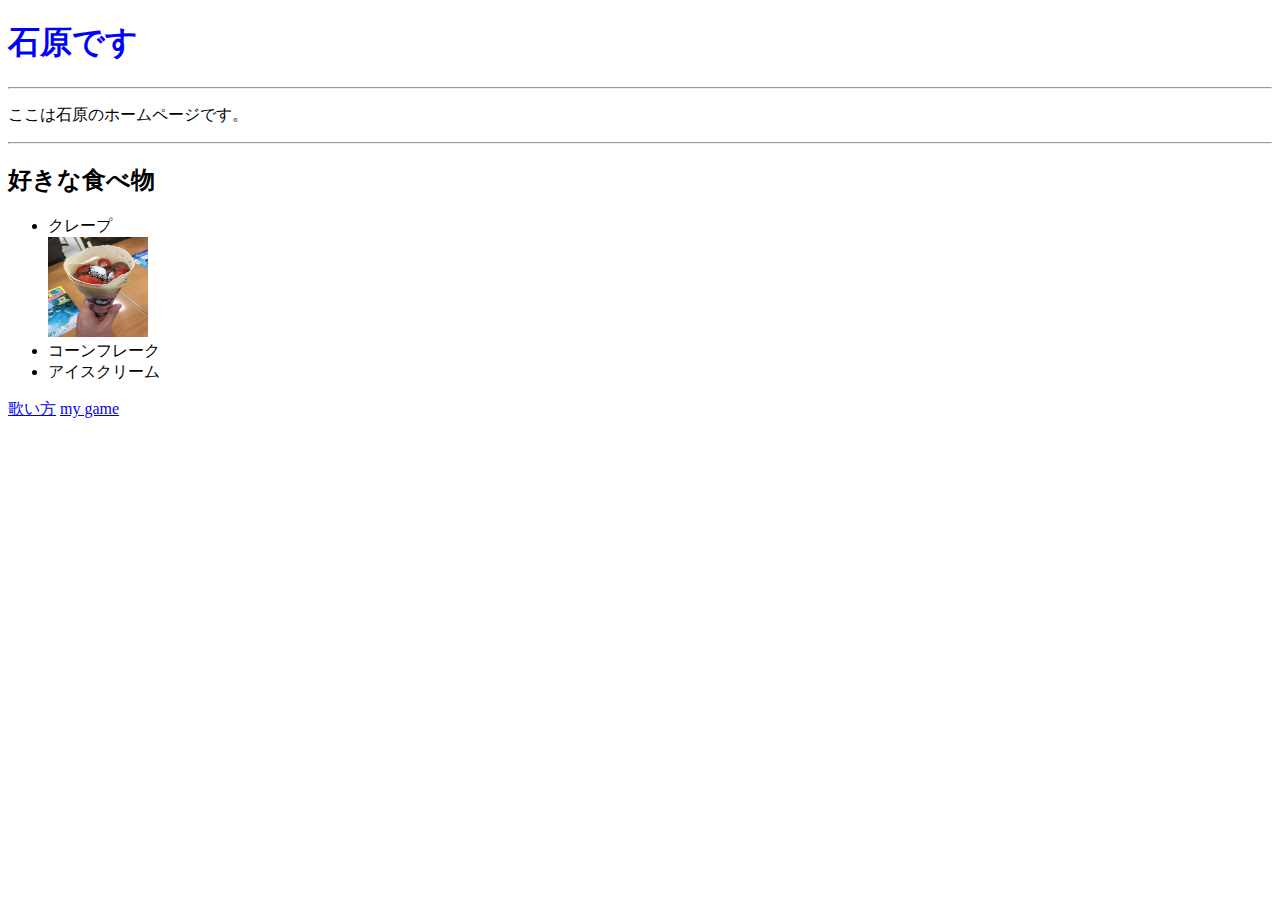
<file: index.html>
<!DOCTYPE html>
<html lang="ja">
  <head>
    <meta charset="UTF-8">
    <title>ishihara page</title>
    <link rel="stylesheet" href="css/style.css" type="text/css">
  </head>
  
  <body>
    
    <h1>石原です</h1>
    <hr>
    <p>
      ここは石原のホームページです。
    </p>
    <hr>
    
    <h2>好きな食べ物</h2>
    <ul>
      <li>クレープ</li>
     <img src="crepe.jpg" width="100" height="100">
      <li>コーンフレーク</li>
      <li>アイスクリーム</li>
    </ul>

    <a href="./index2.html">歌い方</a>
    <!-- <h2>歌い方</h2> -->
    <!-- <ol> -->
    <!--   <li>丹田に力を入れる</li> -->
    <!--   <li>丹田を維持したまま息を吸う</li> -->
    <!--   <li>喉をリラックスさせて息の流れに沿って声を出す</li> -->
    <!-- </ol> -->
    
   <a href="./enchant/game/index.html">my game</a>
    

  </body>
</html>
</file>
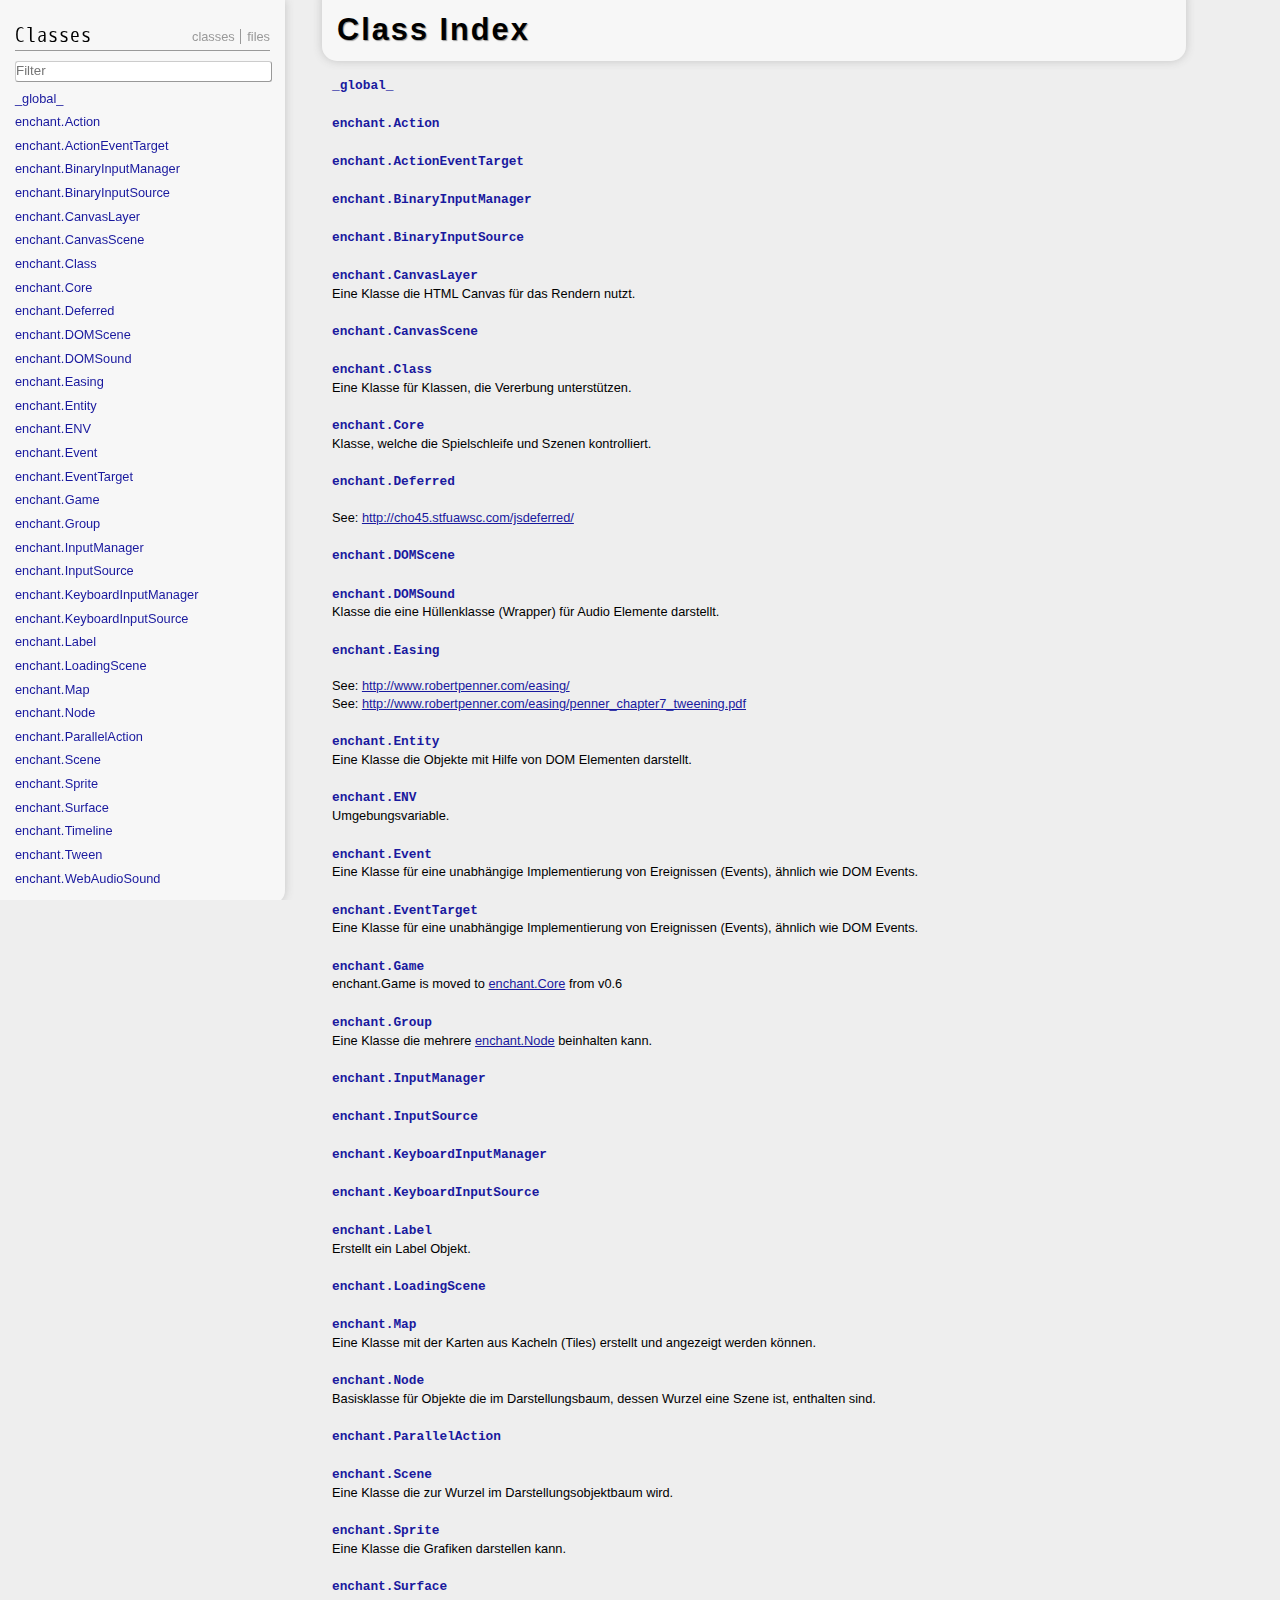
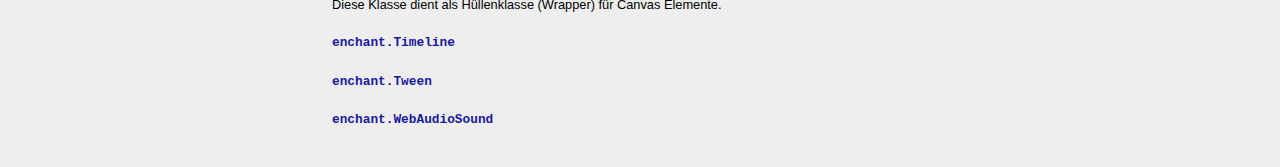
<file: enchant/enchant.js-builds-0.8.3-b/doc/core/de/index.html>
<!DOCTYPE html>
<html xmlns="http://www.w3.org/1999/xhtml" xml:lang="en" lang="en">
	<head>
		<meta charset="utf-8"></meta>
		<meta name="generator" content="JsDoc Toolkit"></meta>
		<title>Class Index | JsDoc Reference</title>

		<meta name="viewport" content="width=device-width; initial-scale=1.0; maximum-scale=1.0;"></meta>
		<meta name="mobileoptimized" content="0"></meta>
	
		<link rel="stylesheet" href="css/all.css" media="all"></link>
		<link rel="stylesheet" href="css/handheld.css" media="only screen and (max-width: 660px)"></link>
		<link rel="stylesheet" href="css/handheld.css" media="handheld"></link>
		<link rel="stylesheet" href="css/screen.css" media="screen and (min-width: 661px)"></link>

		<script src="javascript/all.js"></script>
		<!--[if lt IE 9]>
			<script src="javascript/html5.js"></script>
		<![endif]-->
	</head>

	<body>

<div class="index">
	<div class="menu">
		<div class="indexLinks">
			<a href="index.html">Classes</a>
			<a href="files.html">Files</a>
		</div>
	
		<h2 class="heading1">Classes</h2>
		
		<input type="text" name="classFilter" class="classFilter" id="ClassFilter" placeholder="Filter"></input>
		
		<nav>
			<ul class="classList" id="ClassList">
				
					<li><a href="symbols/_global_.html">_global_</a></li>
				
					<li><a href="symbols/enchant.Action.html">enchant<span class='break'> </span>.<span class='break'> </span>Action</a></li>
				
					<li><a href="symbols/enchant.ActionEventTarget.html">enchant<span class='break'> </span>.<span class='break'> </span>ActionEventTarget</a></li>
				
					<li><a href="symbols/enchant.BinaryInputManager.html">enchant<span class='break'> </span>.<span class='break'> </span>BinaryInputManager</a></li>
				
					<li><a href="symbols/enchant.BinaryInputSource.html">enchant<span class='break'> </span>.<span class='break'> </span>BinaryInputSource</a></li>
				
					<li><a href="symbols/enchant.CanvasLayer.html">enchant<span class='break'> </span>.<span class='break'> </span>CanvasLayer</a></li>
				
					<li><a href="symbols/enchant.CanvasScene.html">enchant<span class='break'> </span>.<span class='break'> </span>CanvasScene</a></li>
				
					<li><a href="symbols/enchant.Class.html">enchant<span class='break'> </span>.<span class='break'> </span>Class</a></li>
				
					<li><a href="symbols/enchant.Core.html">enchant<span class='break'> </span>.<span class='break'> </span>Core</a></li>
				
					<li><a href="symbols/enchant.Deferred.html">enchant<span class='break'> </span>.<span class='break'> </span>Deferred</a></li>
				
					<li><a href="symbols/enchant.DOMScene.html">enchant<span class='break'> </span>.<span class='break'> </span>DOMScene</a></li>
				
					<li><a href="symbols/enchant.DOMSound.html">enchant<span class='break'> </span>.<span class='break'> </span>DOMSound</a></li>
				
					<li><a href="symbols/enchant.Easing.html">enchant<span class='break'> </span>.<span class='break'> </span>Easing</a></li>
				
					<li><a href="symbols/enchant.Entity.html">enchant<span class='break'> </span>.<span class='break'> </span>Entity</a></li>
				
					<li><a href="symbols/enchant.ENV.html">enchant<span class='break'> </span>.<span class='break'> </span>ENV</a></li>
				
					<li><a href="symbols/enchant.Event.html">enchant<span class='break'> </span>.<span class='break'> </span>Event</a></li>
				
					<li><a href="symbols/enchant.EventTarget.html">enchant<span class='break'> </span>.<span class='break'> </span>EventTarget</a></li>
				
					<li><a href="symbols/enchant.Game.html">enchant<span class='break'> </span>.<span class='break'> </span>Game</a></li>
				
					<li><a href="symbols/enchant.Group.html">enchant<span class='break'> </span>.<span class='break'> </span>Group</a></li>
				
					<li><a href="symbols/enchant.InputManager.html">enchant<span class='break'> </span>.<span class='break'> </span>InputManager</a></li>
				
					<li><a href="symbols/enchant.InputSource.html">enchant<span class='break'> </span>.<span class='break'> </span>InputSource</a></li>
				
					<li><a href="symbols/enchant.KeyboardInputManager.html">enchant<span class='break'> </span>.<span class='break'> </span>KeyboardInputManager</a></li>
				
					<li><a href="symbols/enchant.KeyboardInputSource.html">enchant<span class='break'> </span>.<span class='break'> </span>KeyboardInputSource</a></li>
				
					<li><a href="symbols/enchant.Label.html">enchant<span class='break'> </span>.<span class='break'> </span>Label</a></li>
				
					<li><a href="symbols/enchant.LoadingScene.html">enchant<span class='break'> </span>.<span class='break'> </span>LoadingScene</a></li>
				
					<li><a href="symbols/enchant.Map.html">enchant<span class='break'> </span>.<span class='break'> </span>Map</a></li>
				
					<li><a href="symbols/enchant.Node.html">enchant<span class='break'> </span>.<span class='break'> </span>Node</a></li>
				
					<li><a href="symbols/enchant.ParallelAction.html">enchant<span class='break'> </span>.<span class='break'> </span>ParallelAction</a></li>
				
					<li><a href="symbols/enchant.Scene.html">enchant<span class='break'> </span>.<span class='break'> </span>Scene</a></li>
				
					<li><a href="symbols/enchant.Sprite.html">enchant<span class='break'> </span>.<span class='break'> </span>Sprite</a></li>
				
					<li><a href="symbols/enchant.Surface.html">enchant<span class='break'> </span>.<span class='break'> </span>Surface</a></li>
				
					<li><a href="symbols/enchant.Timeline.html">enchant<span class='break'> </span>.<span class='break'> </span>Timeline</a></li>
				
					<li><a href="symbols/enchant.Tween.html">enchant<span class='break'> </span>.<span class='break'> </span>Tween</a></li>
				
					<li><a href="symbols/enchant.WebAudioSound.html">enchant<span class='break'> </span>.<span class='break'> </span>WebAudioSound</a></li>
				
			</ul>
		</nav>
	</div>
	<div class="fineprint" style="clear:both">
		
		Documentation generator: <a href="http://code.google.com/p/jsdoc-toolkit/" target="_blank">JsDoc Toolkit</a> 2.4.0<br />
		Template: <a href="http://www.thebrightlines.com/2010/05/06/new-template-for-jsdoctoolkit-codeview/" target="_blank">Codeview</a> 1.2<br />
		Generated on: 2016-0-4 21:08
	</div>
</div>

<div class="index indexStatic"></div>

<div class="content">
	<div class="innerContent">
		<h1 class="classTitle"><span>Class Index</span></h1>
		
		<ul id="ClassList2">
			
				<li>
					<h2 class="classname"><a href="symbols/_global_.html">_global_</a></h2>
					<p></p>
				</li>
			
				<li>
					<h2 class="classname"><a href="symbols/enchant.Action.html">enchant.Action</a></h2>
					<p></p>
				</li>
			
				<li>
					<h2 class="classname"><a href="symbols/enchant.ActionEventTarget.html">enchant.ActionEventTarget</a></h2>
					<p></p>
				</li>
			
				<li>
					<h2 class="classname"><a href="symbols/enchant.BinaryInputManager.html">enchant.BinaryInputManager</a></h2>
					<p></p>
				</li>
			
				<li>
					<h2 class="classname"><a href="symbols/enchant.BinaryInputSource.html">enchant.BinaryInputSource</a></h2>
					<p></p>
				</li>
			
				<li>
					<h2 class="classname"><a href="symbols/enchant.CanvasLayer.html">enchant.CanvasLayer</a></h2>
					<p>Eine Klasse die HTML Canvas für das Rendern nutzt.</p>
				</li>
			
				<li>
					<h2 class="classname"><a href="symbols/enchant.CanvasScene.html">enchant.CanvasScene</a></h2>
					<p></p>
				</li>
			
				<li>
					<h2 class="classname"><a href="symbols/enchant.Class.html">enchant.Class</a></h2>
					<p>Eine Klasse für Klassen, die Vererbung unterstützen.</p>
				</li>
			
				<li>
					<h2 class="classname"><a href="symbols/enchant.Core.html">enchant.Core</a></h2>
					<p>Klasse, welche die Spielschleife und Szenen kontrolliert.</p>
				</li>
			
				<li>
					<h2 class="classname"><a href="symbols/enchant.Deferred.html">enchant.Deferred</a></h2>
					<p><br/>
See: <a href="http://cho45.stfuawsc.com/jsdeferred/">
http://cho45.stfuawsc.com/jsdeferred/</a></p>
				</li>
			
				<li>
					<h2 class="classname"><a href="symbols/enchant.DOMScene.html">enchant.DOMScene</a></h2>
					<p></p>
				</li>
			
				<li>
					<h2 class="classname"><a href="symbols/enchant.DOMSound.html">enchant.DOMSound</a></h2>
					<p>Klasse die eine Hüllenklasse (Wrapper) für Audio Elemente darstellt.</p>
				</li>
			
				<li>
					<h2 class="classname"><a href="symbols/enchant.Easing.html">enchant.Easing</a></h2>
					<p><br/>
See: <a href="http://www.robertpenner.com/easing/">
http://www.robertpenner.com/easing/</a>
<br/>
See: <a href="http://www.robertpenner.com/easing/penner_chapter7_tweening.pdf">
http://www.robertpenner.com/easing/penner_chapter7_tweening.pdf</a></p>
				</li>
			
				<li>
					<h2 class="classname"><a href="symbols/enchant.Entity.html">enchant.Entity</a></h2>
					<p>Eine Klasse die Objekte mit Hilfe von DOM Elementen darstellt.</p>
				</li>
			
				<li>
					<h2 class="classname"><a href="symbols/enchant.ENV.html">enchant.ENV</a></h2>
					<p>Umgebungsvariable.</p>
				</li>
			
				<li>
					<h2 class="classname"><a href="symbols/enchant.Event.html">enchant.Event</a></h2>
					<p>Eine Klasse für eine unabhängige Implementierung von Ereignissen 
(Events), ähnlich wie DOM Events.</p>
				</li>
			
				<li>
					<h2 class="classname"><a href="symbols/enchant.EventTarget.html">enchant.EventTarget</a></h2>
					<p>Eine Klasse für eine unabhängige Implementierung von Ereignissen 
(Events), ähnlich wie DOM Events.</p>
				</li>
			
				<li>
					<h2 class="classname"><a href="symbols/enchant.Game.html">enchant.Game</a></h2>
					<p>enchant.Game is moved to <a href="symbols/enchant.Core.html">enchant.Core</a> from v0.6</p>
				</li>
			
				<li>
					<h2 class="classname"><a href="symbols/enchant.Group.html">enchant.Group</a></h2>
					<p>Eine Klasse die mehrere <a href="symbols/enchant.Node.html">enchant.Node</a> beinhalten kann.</p>
				</li>
			
				<li>
					<h2 class="classname"><a href="symbols/enchant.InputManager.html">enchant.InputManager</a></h2>
					<p></p>
				</li>
			
				<li>
					<h2 class="classname"><a href="symbols/enchant.InputSource.html">enchant.InputSource</a></h2>
					<p></p>
				</li>
			
				<li>
					<h2 class="classname"><a href="symbols/enchant.KeyboardInputManager.html">enchant.KeyboardInputManager</a></h2>
					<p></p>
				</li>
			
				<li>
					<h2 class="classname"><a href="symbols/enchant.KeyboardInputSource.html">enchant.KeyboardInputSource</a></h2>
					<p></p>
				</li>
			
				<li>
					<h2 class="classname"><a href="symbols/enchant.Label.html">enchant.Label</a></h2>
					<p>Erstellt ein Label Objekt.</p>
				</li>
			
				<li>
					<h2 class="classname"><a href="symbols/enchant.LoadingScene.html">enchant.LoadingScene</a></h2>
					<p></p>
				</li>
			
				<li>
					<h2 class="classname"><a href="symbols/enchant.Map.html">enchant.Map</a></h2>
					<p>Eine Klasse mit der Karten aus Kacheln (Tiles)
erstellt und angezeigt werden können.</p>
				</li>
			
				<li>
					<h2 class="classname"><a href="symbols/enchant.Node.html">enchant.Node</a></h2>
					<p>Basisklasse für Objekte die im Darstellungsbaum, 
dessen Wurzel eine Szene ist, enthalten sind.</p>
				</li>
			
				<li>
					<h2 class="classname"><a href="symbols/enchant.ParallelAction.html">enchant.ParallelAction</a></h2>
					<p></p>
				</li>
			
				<li>
					<h2 class="classname"><a href="symbols/enchant.Scene.html">enchant.Scene</a></h2>
					<p>Eine Klasse die zur Wurzel im Darstellungsobjektbaum wird.</p>
				</li>
			
				<li>
					<h2 class="classname"><a href="symbols/enchant.Sprite.html">enchant.Sprite</a></h2>
					<p>Eine Klasse die Grafiken darstellen kann.</p>
				</li>
			
				<li>
					<h2 class="classname"><a href="symbols/enchant.Surface.html">enchant.Surface</a></h2>
					<p>Diese Klasse dient als Hüllenklasse (Wrapper) für Canvas Elemente.</p>
				</li>
			
				<li>
					<h2 class="classname"><a href="symbols/enchant.Timeline.html">enchant.Timeline</a></h2>
					<p></p>
				</li>
			
				<li>
					<h2 class="classname"><a href="symbols/enchant.Tween.html">enchant.Tween</a></h2>
					<p></p>
				</li>
			
				<li>
					<h2 class="classname"><a href="symbols/enchant.WebAudioSound.html">enchant.WebAudioSound</a></h2>
					<p></p>
				</li>
			
		</ul>
	</div>
</div>
		<script type="text/javascript">
			wbos.CssTools.MediaQueryFallBack.LoadCss('css/screen.css', 'css/handheld.css', 660)
			codeview.classFilter.Init()
		</script>
	</body>
</html>
</file>
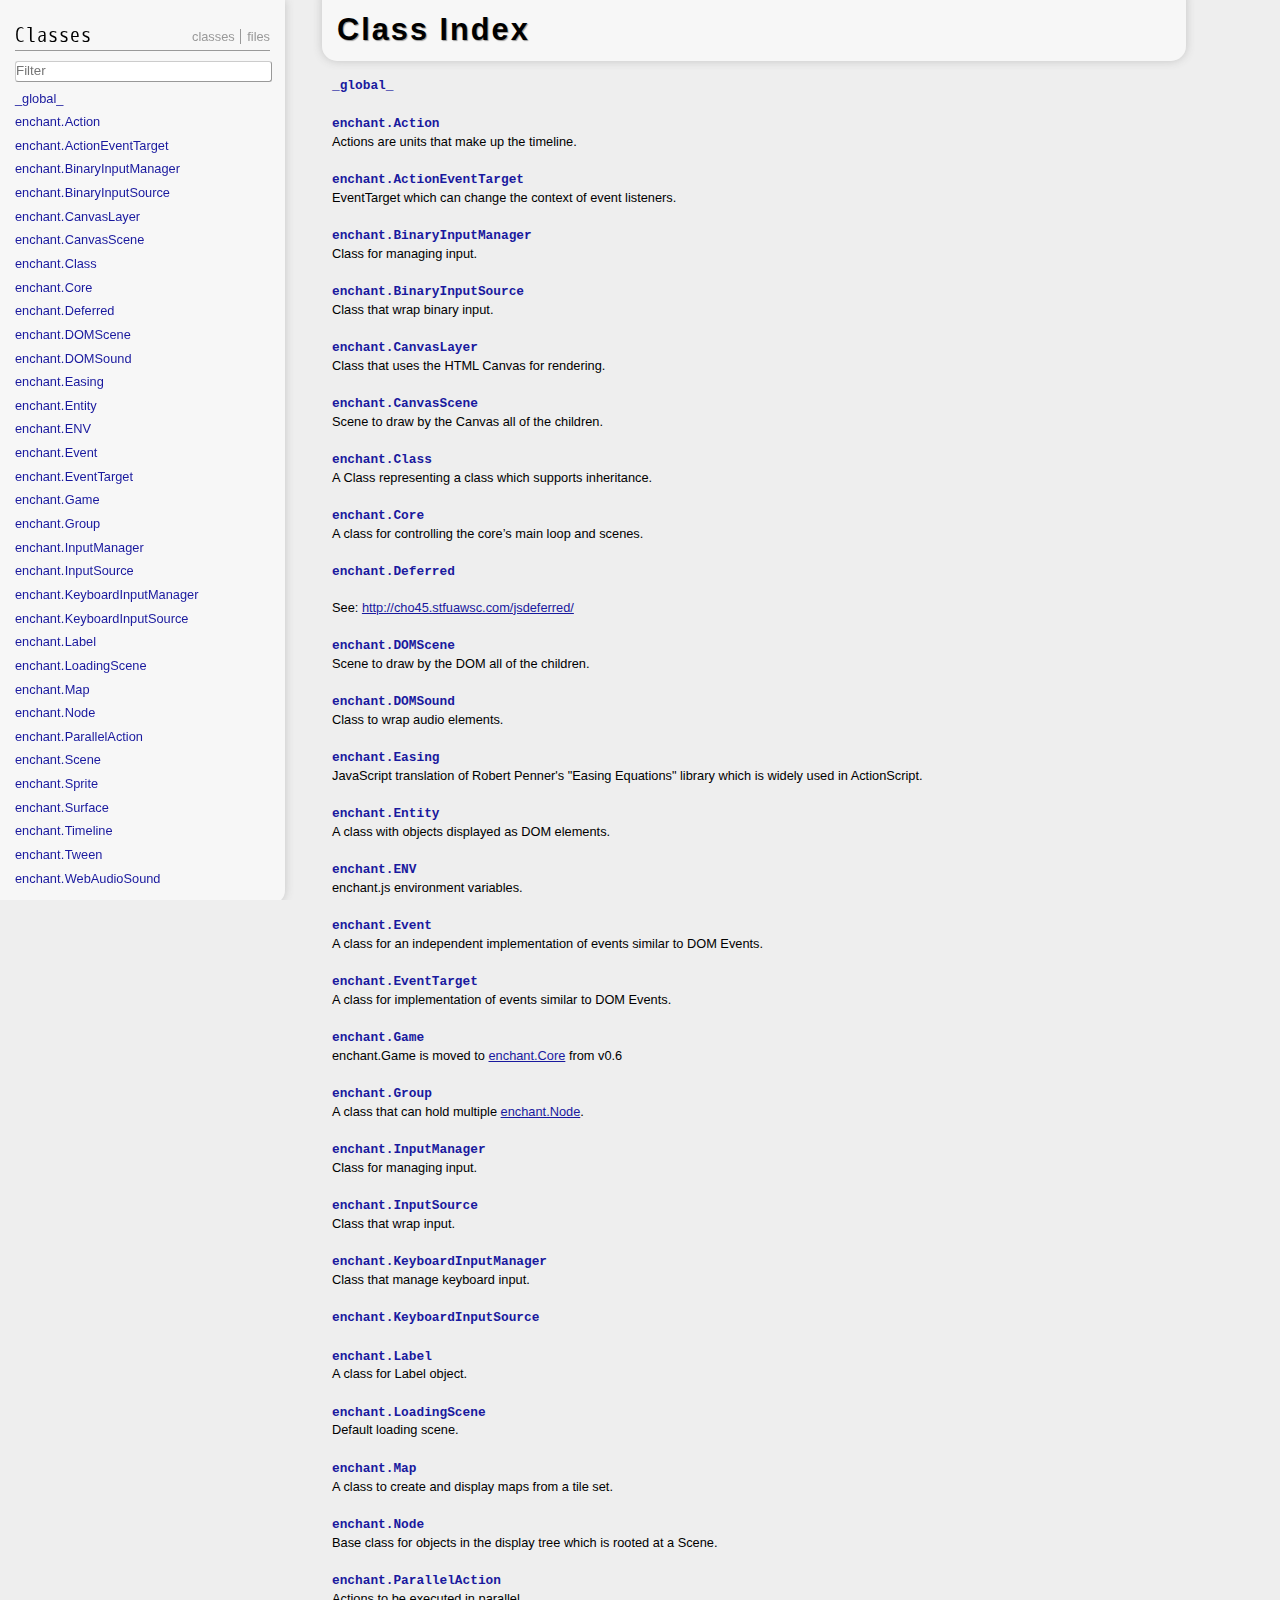
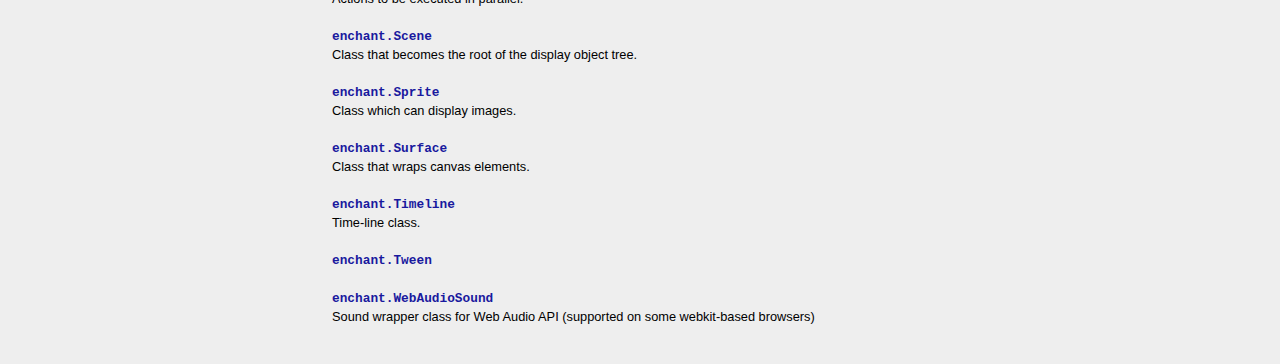
<file: enchant/enchant.js-builds-0.8.3-b/doc/core/en/index.html>
<!DOCTYPE html>
<html xmlns="http://www.w3.org/1999/xhtml" xml:lang="en" lang="en">
	<head>
		<meta charset="utf-8"></meta>
		<meta name="generator" content="JsDoc Toolkit"></meta>
		<title>Class Index | JsDoc Reference</title>

		<meta name="viewport" content="width=device-width; initial-scale=1.0; maximum-scale=1.0;"></meta>
		<meta name="mobileoptimized" content="0"></meta>
	
		<link rel="stylesheet" href="css/all.css" media="all"></link>
		<link rel="stylesheet" href="css/handheld.css" media="only screen and (max-width: 660px)"></link>
		<link rel="stylesheet" href="css/handheld.css" media="handheld"></link>
		<link rel="stylesheet" href="css/screen.css" media="screen and (min-width: 661px)"></link>

		<script src="javascript/all.js"></script>
		<!--[if lt IE 9]>
			<script src="javascript/html5.js"></script>
		<![endif]-->
	</head>

	<body>

<div class="index">
	<div class="menu">
		<div class="indexLinks">
			<a href="index.html">Classes</a>
			<a href="files.html">Files</a>
		</div>
	
		<h2 class="heading1">Classes</h2>
		
		<input type="text" name="classFilter" class="classFilter" id="ClassFilter" placeholder="Filter"></input>
		
		<nav>
			<ul class="classList" id="ClassList">
				
					<li><a href="symbols/_global_.html">_global_</a></li>
				
					<li><a href="symbols/enchant.Action.html">enchant<span class='break'> </span>.<span class='break'> </span>Action</a></li>
				
					<li><a href="symbols/enchant.ActionEventTarget.html">enchant<span class='break'> </span>.<span class='break'> </span>ActionEventTarget</a></li>
				
					<li><a href="symbols/enchant.BinaryInputManager.html">enchant<span class='break'> </span>.<span class='break'> </span>BinaryInputManager</a></li>
				
					<li><a href="symbols/enchant.BinaryInputSource.html">enchant<span class='break'> </span>.<span class='break'> </span>BinaryInputSource</a></li>
				
					<li><a href="symbols/enchant.CanvasLayer.html">enchant<span class='break'> </span>.<span class='break'> </span>CanvasLayer</a></li>
				
					<li><a href="symbols/enchant.CanvasScene.html">enchant<span class='break'> </span>.<span class='break'> </span>CanvasScene</a></li>
				
					<li><a href="symbols/enchant.Class.html">enchant<span class='break'> </span>.<span class='break'> </span>Class</a></li>
				
					<li><a href="symbols/enchant.Core.html">enchant<span class='break'> </span>.<span class='break'> </span>Core</a></li>
				
					<li><a href="symbols/enchant.Deferred.html">enchant<span class='break'> </span>.<span class='break'> </span>Deferred</a></li>
				
					<li><a href="symbols/enchant.DOMScene.html">enchant<span class='break'> </span>.<span class='break'> </span>DOMScene</a></li>
				
					<li><a href="symbols/enchant.DOMSound.html">enchant<span class='break'> </span>.<span class='break'> </span>DOMSound</a></li>
				
					<li><a href="symbols/enchant.Easing.html">enchant<span class='break'> </span>.<span class='break'> </span>Easing</a></li>
				
					<li><a href="symbols/enchant.Entity.html">enchant<span class='break'> </span>.<span class='break'> </span>Entity</a></li>
				
					<li><a href="symbols/enchant.ENV.html">enchant<span class='break'> </span>.<span class='break'> </span>ENV</a></li>
				
					<li><a href="symbols/enchant.Event.html">enchant<span class='break'> </span>.<span class='break'> </span>Event</a></li>
				
					<li><a href="symbols/enchant.EventTarget.html">enchant<span class='break'> </span>.<span class='break'> </span>EventTarget</a></li>
				
					<li><a href="symbols/enchant.Game.html">enchant<span class='break'> </span>.<span class='break'> </span>Game</a></li>
				
					<li><a href="symbols/enchant.Group.html">enchant<span class='break'> </span>.<span class='break'> </span>Group</a></li>
				
					<li><a href="symbols/enchant.InputManager.html">enchant<span class='break'> </span>.<span class='break'> </span>InputManager</a></li>
				
					<li><a href="symbols/enchant.InputSource.html">enchant<span class='break'> </span>.<span class='break'> </span>InputSource</a></li>
				
					<li><a href="symbols/enchant.KeyboardInputManager.html">enchant<span class='break'> </span>.<span class='break'> </span>KeyboardInputManager</a></li>
				
					<li><a href="symbols/enchant.KeyboardInputSource.html">enchant<span class='break'> </span>.<span class='break'> </span>KeyboardInputSource</a></li>
				
					<li><a href="symbols/enchant.Label.html">enchant<span class='break'> </span>.<span class='break'> </span>Label</a></li>
				
					<li><a href="symbols/enchant.LoadingScene.html">enchant<span class='break'> </span>.<span class='break'> </span>LoadingScene</a></li>
				
					<li><a href="symbols/enchant.Map.html">enchant<span class='break'> </span>.<span class='break'> </span>Map</a></li>
				
					<li><a href="symbols/enchant.Node.html">enchant<span class='break'> </span>.<span class='break'> </span>Node</a></li>
				
					<li><a href="symbols/enchant.ParallelAction.html">enchant<span class='break'> </span>.<span class='break'> </span>ParallelAction</a></li>
				
					<li><a href="symbols/enchant.Scene.html">enchant<span class='break'> </span>.<span class='break'> </span>Scene</a></li>
				
					<li><a href="symbols/enchant.Sprite.html">enchant<span class='break'> </span>.<span class='break'> </span>Sprite</a></li>
				
					<li><a href="symbols/enchant.Surface.html">enchant<span class='break'> </span>.<span class='break'> </span>Surface</a></li>
				
					<li><a href="symbols/enchant.Timeline.html">enchant<span class='break'> </span>.<span class='break'> </span>Timeline</a></li>
				
					<li><a href="symbols/enchant.Tween.html">enchant<span class='break'> </span>.<span class='break'> </span>Tween</a></li>
				
					<li><a href="symbols/enchant.WebAudioSound.html">enchant<span class='break'> </span>.<span class='break'> </span>WebAudioSound</a></li>
				
			</ul>
		</nav>
	</div>
	<div class="fineprint" style="clear:both">
		
		Documentation generator: <a href="http://code.google.com/p/jsdoc-toolkit/" target="_blank">JsDoc Toolkit</a> 2.4.0<br />
		Template: <a href="http://www.thebrightlines.com/2010/05/06/new-template-for-jsdoctoolkit-codeview/" target="_blank">Codeview</a> 1.2<br />
		Generated on: 2016-0-4 21:06
	</div>
</div>

<div class="index indexStatic"></div>

<div class="content">
	<div class="innerContent">
		<h1 class="classTitle"><span>Class Index</span></h1>
		
		<ul id="ClassList2">
			
				<li>
					<h2 class="classname"><a href="symbols/_global_.html">_global_</a></h2>
					<p></p>
				</li>
			
				<li>
					<h2 class="classname"><a href="symbols/enchant.Action.html">enchant.Action</a></h2>
					<p>Actions are units that make up the timeline.</p>
				</li>
			
				<li>
					<h2 class="classname"><a href="symbols/enchant.ActionEventTarget.html">enchant.ActionEventTarget</a></h2>
					<p>EventTarget which can change the context of event listeners.</p>
				</li>
			
				<li>
					<h2 class="classname"><a href="symbols/enchant.BinaryInputManager.html">enchant.BinaryInputManager</a></h2>
					<p>Class for managing input.</p>
				</li>
			
				<li>
					<h2 class="classname"><a href="symbols/enchant.BinaryInputSource.html">enchant.BinaryInputSource</a></h2>
					<p>Class that wrap binary input.</p>
				</li>
			
				<li>
					<h2 class="classname"><a href="symbols/enchant.CanvasLayer.html">enchant.CanvasLayer</a></h2>
					<p>Class that uses the HTML Canvas for rendering.</p>
				</li>
			
				<li>
					<h2 class="classname"><a href="symbols/enchant.CanvasScene.html">enchant.CanvasScene</a></h2>
					<p>Scene to draw by the Canvas all of the children.</p>
				</li>
			
				<li>
					<h2 class="classname"><a href="symbols/enchant.Class.html">enchant.Class</a></h2>
					<p>A Class representing a class which supports inheritance.</p>
				</li>
			
				<li>
					<h2 class="classname"><a href="symbols/enchant.Core.html">enchant.Core</a></h2>
					<p>A class for controlling the core’s main loop and scenes.</p>
				</li>
			
				<li>
					<h2 class="classname"><a href="symbols/enchant.Deferred.html">enchant.Deferred</a></h2>
					<p><br/>
See: <a href="http://cho45.stfuawsc.com/jsdeferred/">
http://cho45.stfuawsc.com/jsdeferred/</a></p>
				</li>
			
				<li>
					<h2 class="classname"><a href="symbols/enchant.DOMScene.html">enchant.DOMScene</a></h2>
					<p>Scene to draw by the DOM all of the children.</p>
				</li>
			
				<li>
					<h2 class="classname"><a href="symbols/enchant.DOMSound.html">enchant.DOMSound</a></h2>
					<p>Class to wrap audio elements.</p>
				</li>
			
				<li>
					<h2 class="classname"><a href="symbols/enchant.Easing.html">enchant.Easing</a></h2>
					<p>JavaScript translation of Robert Penner's "Easing Equations" library which is widely used in ActionScript.</p>
				</li>
			
				<li>
					<h2 class="classname"><a href="symbols/enchant.Entity.html">enchant.Entity</a></h2>
					<p>A class with objects displayed as DOM elements.</p>
				</li>
			
				<li>
					<h2 class="classname"><a href="symbols/enchant.ENV.html">enchant.ENV</a></h2>
					<p>enchant.js environment variables.</p>
				</li>
			
				<li>
					<h2 class="classname"><a href="symbols/enchant.Event.html">enchant.Event</a></h2>
					<p>A class for an independent implementation of events similar to DOM Events.</p>
				</li>
			
				<li>
					<h2 class="classname"><a href="symbols/enchant.EventTarget.html">enchant.EventTarget</a></h2>
					<p>A class for implementation of events similar to DOM Events.</p>
				</li>
			
				<li>
					<h2 class="classname"><a href="symbols/enchant.Game.html">enchant.Game</a></h2>
					<p>enchant.Game is moved to <a href="symbols/enchant.Core.html">enchant.Core</a> from v0.6</p>
				</li>
			
				<li>
					<h2 class="classname"><a href="symbols/enchant.Group.html">enchant.Group</a></h2>
					<p>A class that can hold multiple <a href="symbols/enchant.Node.html">enchant.Node</a>.</p>
				</li>
			
				<li>
					<h2 class="classname"><a href="symbols/enchant.InputManager.html">enchant.InputManager</a></h2>
					<p>Class for managing input.</p>
				</li>
			
				<li>
					<h2 class="classname"><a href="symbols/enchant.InputSource.html">enchant.InputSource</a></h2>
					<p>Class that wrap input.</p>
				</li>
			
				<li>
					<h2 class="classname"><a href="symbols/enchant.KeyboardInputManager.html">enchant.KeyboardInputManager</a></h2>
					<p>Class that manage keyboard input.</p>
				</li>
			
				<li>
					<h2 class="classname"><a href="symbols/enchant.KeyboardInputSource.html">enchant.KeyboardInputSource</a></h2>
					<p></p>
				</li>
			
				<li>
					<h2 class="classname"><a href="symbols/enchant.Label.html">enchant.Label</a></h2>
					<p>A class for Label object.</p>
				</li>
			
				<li>
					<h2 class="classname"><a href="symbols/enchant.LoadingScene.html">enchant.LoadingScene</a></h2>
					<p>Default loading scene.</p>
				</li>
			
				<li>
					<h2 class="classname"><a href="symbols/enchant.Map.html">enchant.Map</a></h2>
					<p>A class to create and display maps from a tile set.</p>
				</li>
			
				<li>
					<h2 class="classname"><a href="symbols/enchant.Node.html">enchant.Node</a></h2>
					<p>Base class for objects in the display tree which is rooted at a Scene.</p>
				</li>
			
				<li>
					<h2 class="classname"><a href="symbols/enchant.ParallelAction.html">enchant.ParallelAction</a></h2>
					<p>Actions to be executed in parallel.</p>
				</li>
			
				<li>
					<h2 class="classname"><a href="symbols/enchant.Scene.html">enchant.Scene</a></h2>
					<p>Class that becomes the root of the display object tree.</p>
				</li>
			
				<li>
					<h2 class="classname"><a href="symbols/enchant.Sprite.html">enchant.Sprite</a></h2>
					<p>Class which can display images.</p>
				</li>
			
				<li>
					<h2 class="classname"><a href="symbols/enchant.Surface.html">enchant.Surface</a></h2>
					<p>Class that wraps canvas elements.</p>
				</li>
			
				<li>
					<h2 class="classname"><a href="symbols/enchant.Timeline.html">enchant.Timeline</a></h2>
					<p>Time-line class.</p>
				</li>
			
				<li>
					<h2 class="classname"><a href="symbols/enchant.Tween.html">enchant.Tween</a></h2>
					<p></p>
				</li>
			
				<li>
					<h2 class="classname"><a href="symbols/enchant.WebAudioSound.html">enchant.WebAudioSound</a></h2>
					<p>Sound wrapper class for Web Audio API (supported on some webkit-based browsers)</p>
				</li>
			
		</ul>
	</div>
</div>
		<script type="text/javascript">
			wbos.CssTools.MediaQueryFallBack.LoadCss('css/screen.css', 'css/handheld.css', 660)
			codeview.classFilter.Init()
		</script>
	</body>
</html>
</file>
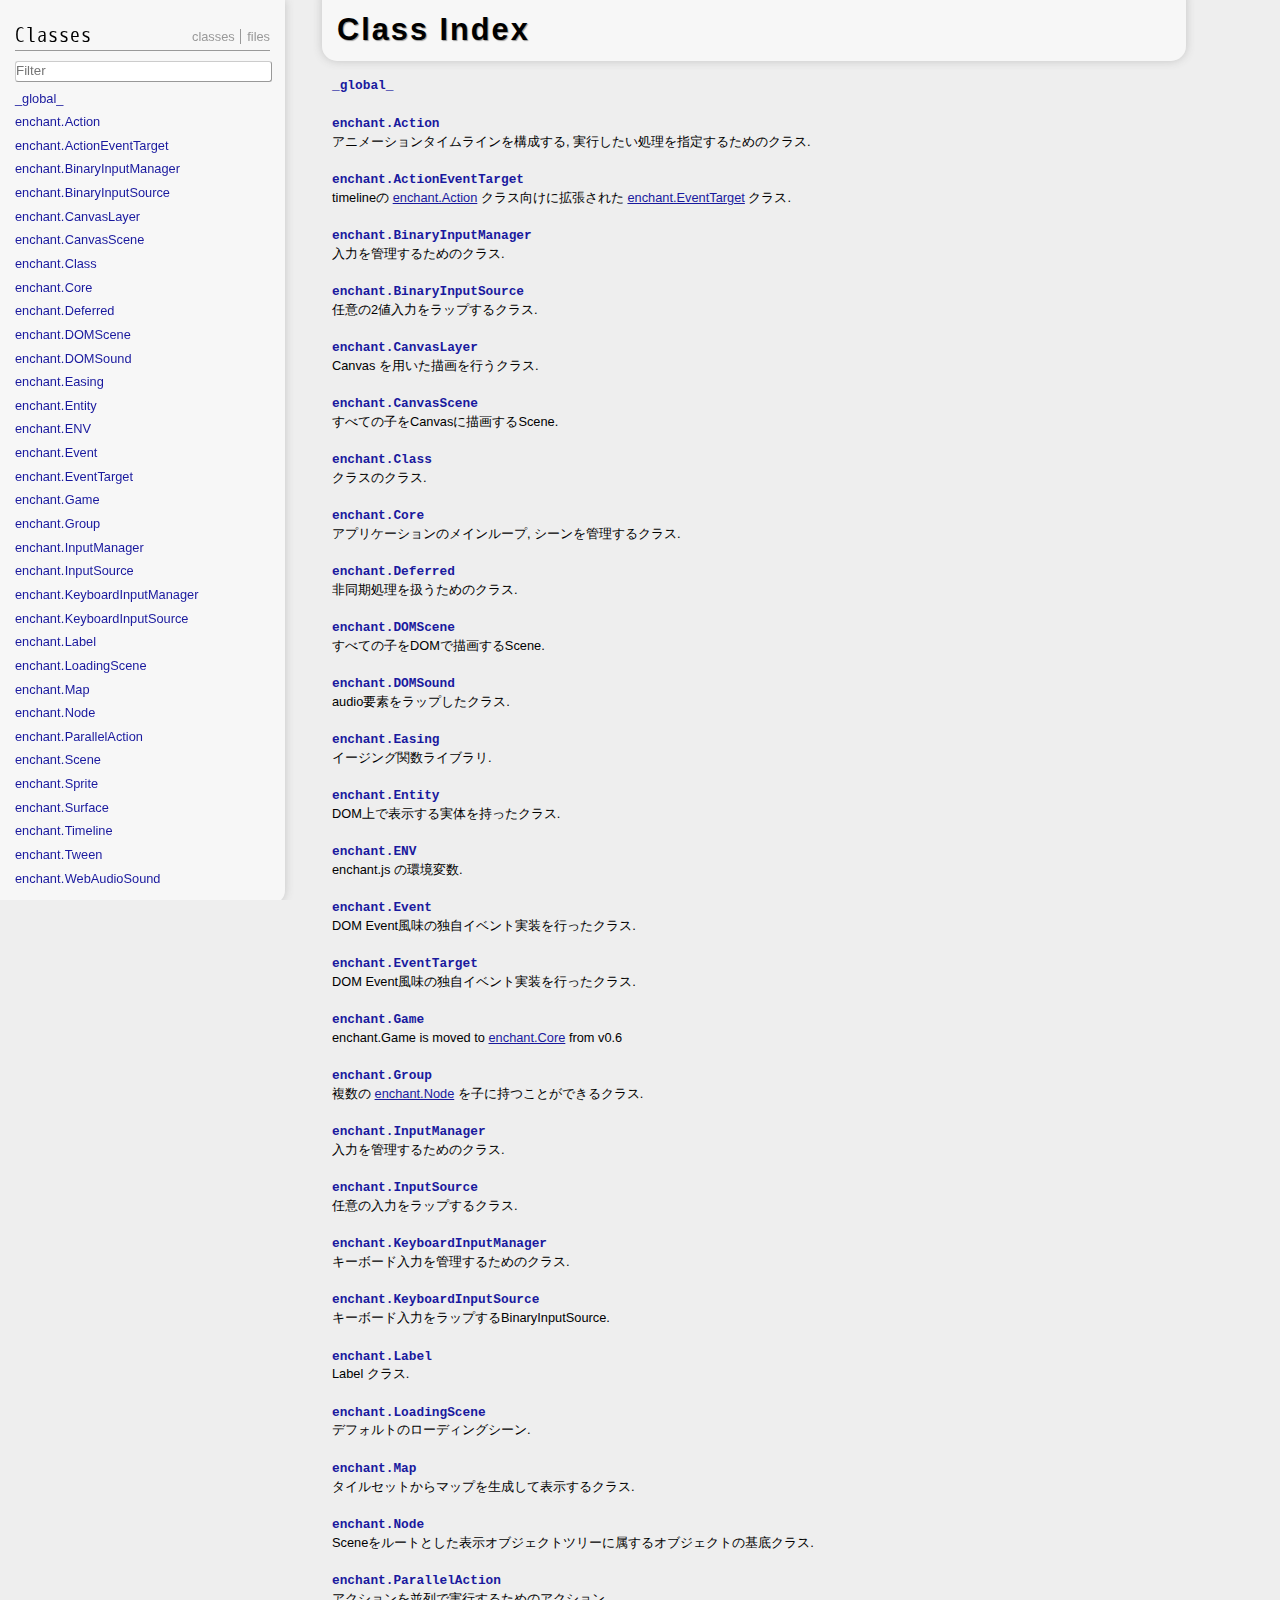
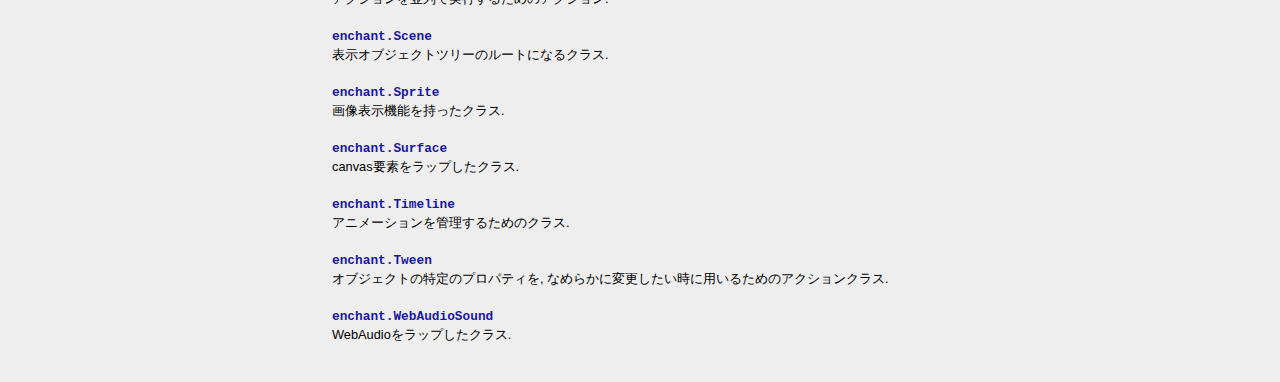
<file: enchant/enchant.js-builds-0.8.3-b/doc/core/ja/index.html>
<!DOCTYPE html>
<html xmlns="http://www.w3.org/1999/xhtml" xml:lang="en" lang="en">
	<head>
		<meta charset="utf-8"></meta>
		<meta name="generator" content="JsDoc Toolkit"></meta>
		<title>Class Index | JsDoc Reference</title>

		<meta name="viewport" content="width=device-width; initial-scale=1.0; maximum-scale=1.0;"></meta>
		<meta name="mobileoptimized" content="0"></meta>
	
		<link rel="stylesheet" href="css/all.css" media="all"></link>
		<link rel="stylesheet" href="css/handheld.css" media="only screen and (max-width: 660px)"></link>
		<link rel="stylesheet" href="css/handheld.css" media="handheld"></link>
		<link rel="stylesheet" href="css/screen.css" media="screen and (min-width: 661px)"></link>

		<script src="javascript/all.js"></script>
		<!--[if lt IE 9]>
			<script src="javascript/html5.js"></script>
		<![endif]-->
	</head>

	<body>

<div class="index">
	<div class="menu">
		<div class="indexLinks">
			<a href="index.html">Classes</a>
			<a href="files.html">Files</a>
		</div>
	
		<h2 class="heading1">Classes</h2>
		
		<input type="text" name="classFilter" class="classFilter" id="ClassFilter" placeholder="Filter"></input>
		
		<nav>
			<ul class="classList" id="ClassList">
				
					<li><a href="symbols/_global_.html">_global_</a></li>
				
					<li><a href="symbols/enchant.Action.html">enchant<span class='break'> </span>.<span class='break'> </span>Action</a></li>
				
					<li><a href="symbols/enchant.ActionEventTarget.html">enchant<span class='break'> </span>.<span class='break'> </span>ActionEventTarget</a></li>
				
					<li><a href="symbols/enchant.BinaryInputManager.html">enchant<span class='break'> </span>.<span class='break'> </span>BinaryInputManager</a></li>
				
					<li><a href="symbols/enchant.BinaryInputSource.html">enchant<span class='break'> </span>.<span class='break'> </span>BinaryInputSource</a></li>
				
					<li><a href="symbols/enchant.CanvasLayer.html">enchant<span class='break'> </span>.<span class='break'> </span>CanvasLayer</a></li>
				
					<li><a href="symbols/enchant.CanvasScene.html">enchant<span class='break'> </span>.<span class='break'> </span>CanvasScene</a></li>
				
					<li><a href="symbols/enchant.Class.html">enchant<span class='break'> </span>.<span class='break'> </span>Class</a></li>
				
					<li><a href="symbols/enchant.Core.html">enchant<span class='break'> </span>.<span class='break'> </span>Core</a></li>
				
					<li><a href="symbols/enchant.Deferred.html">enchant<span class='break'> </span>.<span class='break'> </span>Deferred</a></li>
				
					<li><a href="symbols/enchant.DOMScene.html">enchant<span class='break'> </span>.<span class='break'> </span>DOMScene</a></li>
				
					<li><a href="symbols/enchant.DOMSound.html">enchant<span class='break'> </span>.<span class='break'> </span>DOMSound</a></li>
				
					<li><a href="symbols/enchant.Easing.html">enchant<span class='break'> </span>.<span class='break'> </span>Easing</a></li>
				
					<li><a href="symbols/enchant.Entity.html">enchant<span class='break'> </span>.<span class='break'> </span>Entity</a></li>
				
					<li><a href="symbols/enchant.ENV.html">enchant<span class='break'> </span>.<span class='break'> </span>ENV</a></li>
				
					<li><a href="symbols/enchant.Event.html">enchant<span class='break'> </span>.<span class='break'> </span>Event</a></li>
				
					<li><a href="symbols/enchant.EventTarget.html">enchant<span class='break'> </span>.<span class='break'> </span>EventTarget</a></li>
				
					<li><a href="symbols/enchant.Game.html">enchant<span class='break'> </span>.<span class='break'> </span>Game</a></li>
				
					<li><a href="symbols/enchant.Group.html">enchant<span class='break'> </span>.<span class='break'> </span>Group</a></li>
				
					<li><a href="symbols/enchant.InputManager.html">enchant<span class='break'> </span>.<span class='break'> </span>InputManager</a></li>
				
					<li><a href="symbols/enchant.InputSource.html">enchant<span class='break'> </span>.<span class='break'> </span>InputSource</a></li>
				
					<li><a href="symbols/enchant.KeyboardInputManager.html">enchant<span class='break'> </span>.<span class='break'> </span>KeyboardInputManager</a></li>
				
					<li><a href="symbols/enchant.KeyboardInputSource.html">enchant<span class='break'> </span>.<span class='break'> </span>KeyboardInputSource</a></li>
				
					<li><a href="symbols/enchant.Label.html">enchant<span class='break'> </span>.<span class='break'> </span>Label</a></li>
				
					<li><a href="symbols/enchant.LoadingScene.html">enchant<span class='break'> </span>.<span class='break'> </span>LoadingScene</a></li>
				
					<li><a href="symbols/enchant.Map.html">enchant<span class='break'> </span>.<span class='break'> </span>Map</a></li>
				
					<li><a href="symbols/enchant.Node.html">enchant<span class='break'> </span>.<span class='break'> </span>Node</a></li>
				
					<li><a href="symbols/enchant.ParallelAction.html">enchant<span class='break'> </span>.<span class='break'> </span>ParallelAction</a></li>
				
					<li><a href="symbols/enchant.Scene.html">enchant<span class='break'> </span>.<span class='break'> </span>Scene</a></li>
				
					<li><a href="symbols/enchant.Sprite.html">enchant<span class='break'> </span>.<span class='break'> </span>Sprite</a></li>
				
					<li><a href="symbols/enchant.Surface.html">enchant<span class='break'> </span>.<span class='break'> </span>Surface</a></li>
				
					<li><a href="symbols/enchant.Timeline.html">enchant<span class='break'> </span>.<span class='break'> </span>Timeline</a></li>
				
					<li><a href="symbols/enchant.Tween.html">enchant<span class='break'> </span>.<span class='break'> </span>Tween</a></li>
				
					<li><a href="symbols/enchant.WebAudioSound.html">enchant<span class='break'> </span>.<span class='break'> </span>WebAudioSound</a></li>
				
			</ul>
		</nav>
	</div>
	<div class="fineprint" style="clear:both">
		
		Documentation generator: <a href="http://code.google.com/p/jsdoc-toolkit/" target="_blank">JsDoc Toolkit</a> 2.4.0<br />
		Template: <a href="http://www.thebrightlines.com/2010/05/06/new-template-for-jsdoctoolkit-codeview/" target="_blank">Codeview</a> 1.2<br />
		Generated on: 2016-0-4 21:07
	</div>
</div>

<div class="index indexStatic"></div>

<div class="content">
	<div class="innerContent">
		<h1 class="classTitle"><span>Class Index</span></h1>
		
		<ul id="ClassList2">
			
				<li>
					<h2 class="classname"><a href="symbols/_global_.html">_global_</a></h2>
					<p></p>
				</li>
			
				<li>
					<h2 class="classname"><a href="symbols/enchant.Action.html">enchant.Action</a></h2>
					<p>アニメーションタイムラインを構成する, 実行したい処理を指定するためのクラス.</p>
				</li>
			
				<li>
					<h2 class="classname"><a href="symbols/enchant.ActionEventTarget.html">enchant.ActionEventTarget</a></h2>
					<p>timelineの <a href="symbols/enchant.Action.html">enchant.Action</a> クラス向けに拡張された <a href="symbols/enchant.EventTarget.html">enchant.EventTarget</a> クラス.</p>
				</li>
			
				<li>
					<h2 class="classname"><a href="symbols/enchant.BinaryInputManager.html">enchant.BinaryInputManager</a></h2>
					<p>入力を管理するためのクラス.</p>
				</li>
			
				<li>
					<h2 class="classname"><a href="symbols/enchant.BinaryInputSource.html">enchant.BinaryInputSource</a></h2>
					<p>任意の2値入力をラップするクラス.</p>
				</li>
			
				<li>
					<h2 class="classname"><a href="symbols/enchant.CanvasLayer.html">enchant.CanvasLayer</a></h2>
					<p>Canvas を用いた描画を行うクラス.</p>
				</li>
			
				<li>
					<h2 class="classname"><a href="symbols/enchant.CanvasScene.html">enchant.CanvasScene</a></h2>
					<p>すべての子をCanvasに描画するScene.</p>
				</li>
			
				<li>
					<h2 class="classname"><a href="symbols/enchant.Class.html">enchant.Class</a></h2>
					<p>クラスのクラス.</p>
				</li>
			
				<li>
					<h2 class="classname"><a href="symbols/enchant.Core.html">enchant.Core</a></h2>
					<p>アプリケーションのメインループ, シーンを管理するクラス.</p>
				</li>
			
				<li>
					<h2 class="classname"><a href="symbols/enchant.Deferred.html">enchant.Deferred</a></h2>
					<p>非同期処理を扱うためのクラス.</p>
				</li>
			
				<li>
					<h2 class="classname"><a href="symbols/enchant.DOMScene.html">enchant.DOMScene</a></h2>
					<p>すべての子をDOMで描画するScene.</p>
				</li>
			
				<li>
					<h2 class="classname"><a href="symbols/enchant.DOMSound.html">enchant.DOMSound</a></h2>
					<p>audio要素をラップしたクラス.</p>
				</li>
			
				<li>
					<h2 class="classname"><a href="symbols/enchant.Easing.html">enchant.Easing</a></h2>
					<p>イージング関数ライブラリ.</p>
				</li>
			
				<li>
					<h2 class="classname"><a href="symbols/enchant.Entity.html">enchant.Entity</a></h2>
					<p>DOM上で表示する実体を持ったクラス.</p>
				</li>
			
				<li>
					<h2 class="classname"><a href="symbols/enchant.ENV.html">enchant.ENV</a></h2>
					<p>enchant.js の環境変数.</p>
				</li>
			
				<li>
					<h2 class="classname"><a href="symbols/enchant.Event.html">enchant.Event</a></h2>
					<p>DOM Event風味の独自イベント実装を行ったクラス.</p>
				</li>
			
				<li>
					<h2 class="classname"><a href="symbols/enchant.EventTarget.html">enchant.EventTarget</a></h2>
					<p>DOM Event風味の独自イベント実装を行ったクラス.</p>
				</li>
			
				<li>
					<h2 class="classname"><a href="symbols/enchant.Game.html">enchant.Game</a></h2>
					<p>enchant.Game is moved to <a href="symbols/enchant.Core.html">enchant.Core</a> from v0.6</p>
				</li>
			
				<li>
					<h2 class="classname"><a href="symbols/enchant.Group.html">enchant.Group</a></h2>
					<p>複数の <a href="symbols/enchant.Node.html">enchant.Node</a> を子に持つことができるクラス.</p>
				</li>
			
				<li>
					<h2 class="classname"><a href="symbols/enchant.InputManager.html">enchant.InputManager</a></h2>
					<p>入力を管理するためのクラス.</p>
				</li>
			
				<li>
					<h2 class="classname"><a href="symbols/enchant.InputSource.html">enchant.InputSource</a></h2>
					<p>任意の入力をラップするクラス.</p>
				</li>
			
				<li>
					<h2 class="classname"><a href="symbols/enchant.KeyboardInputManager.html">enchant.KeyboardInputManager</a></h2>
					<p>キーボード入力を管理するためのクラス.</p>
				</li>
			
				<li>
					<h2 class="classname"><a href="symbols/enchant.KeyboardInputSource.html">enchant.KeyboardInputSource</a></h2>
					<p>キーボード入力をラップするBinaryInputSource.</p>
				</li>
			
				<li>
					<h2 class="classname"><a href="symbols/enchant.Label.html">enchant.Label</a></h2>
					<p>Label クラス.</p>
				</li>
			
				<li>
					<h2 class="classname"><a href="symbols/enchant.LoadingScene.html">enchant.LoadingScene</a></h2>
					<p>デフォルトのローディングシーン.</p>
				</li>
			
				<li>
					<h2 class="classname"><a href="symbols/enchant.Map.html">enchant.Map</a></h2>
					<p>タイルセットからマップを生成して表示するクラス.</p>
				</li>
			
				<li>
					<h2 class="classname"><a href="symbols/enchant.Node.html">enchant.Node</a></h2>
					<p>Sceneをルートとした表示オブジェクトツリーに属するオブジェクトの基底クラス.</p>
				</li>
			
				<li>
					<h2 class="classname"><a href="symbols/enchant.ParallelAction.html">enchant.ParallelAction</a></h2>
					<p>アクションを並列で実行するためのアクション.</p>
				</li>
			
				<li>
					<h2 class="classname"><a href="symbols/enchant.Scene.html">enchant.Scene</a></h2>
					<p>表示オブジェクトツリーのルートになるクラス.</p>
				</li>
			
				<li>
					<h2 class="classname"><a href="symbols/enchant.Sprite.html">enchant.Sprite</a></h2>
					<p>画像表示機能を持ったクラス.</p>
				</li>
			
				<li>
					<h2 class="classname"><a href="symbols/enchant.Surface.html">enchant.Surface</a></h2>
					<p>canvas要素をラップしたクラス.</p>
				</li>
			
				<li>
					<h2 class="classname"><a href="symbols/enchant.Timeline.html">enchant.Timeline</a></h2>
					<p>アニメーションを管理するためのクラス.</p>
				</li>
			
				<li>
					<h2 class="classname"><a href="symbols/enchant.Tween.html">enchant.Tween</a></h2>
					<p>オブジェクトの特定のプロパティを, なめらかに変更したい時に用いるためのアクションクラス.</p>
				</li>
			
				<li>
					<h2 class="classname"><a href="symbols/enchant.WebAudioSound.html">enchant.WebAudioSound</a></h2>
					<p>WebAudioをラップしたクラス.</p>
				</li>
			
		</ul>
	</div>
</div>
		<script type="text/javascript">
			wbos.CssTools.MediaQueryFallBack.LoadCss('css/screen.css', 'css/handheld.css', 660)
			codeview.classFilter.Init()
		</script>
	</body>
</html>
</file>
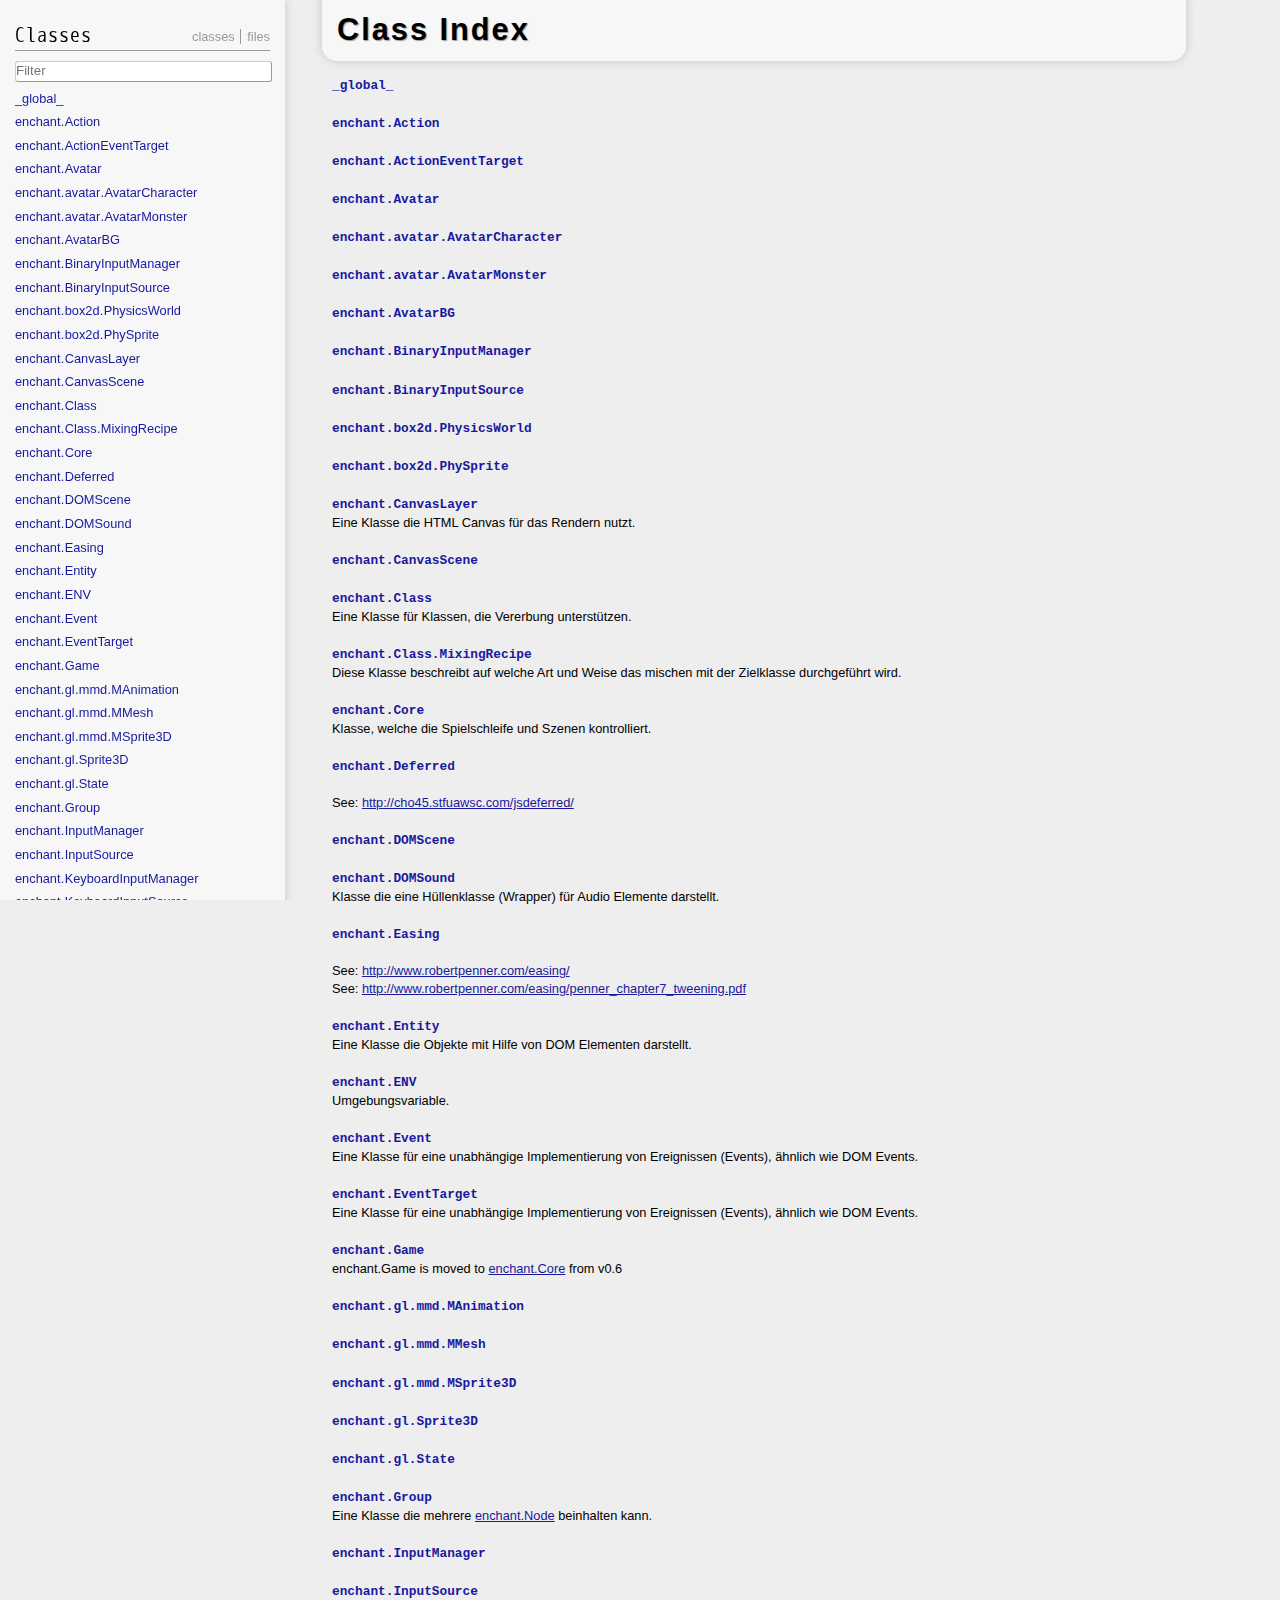
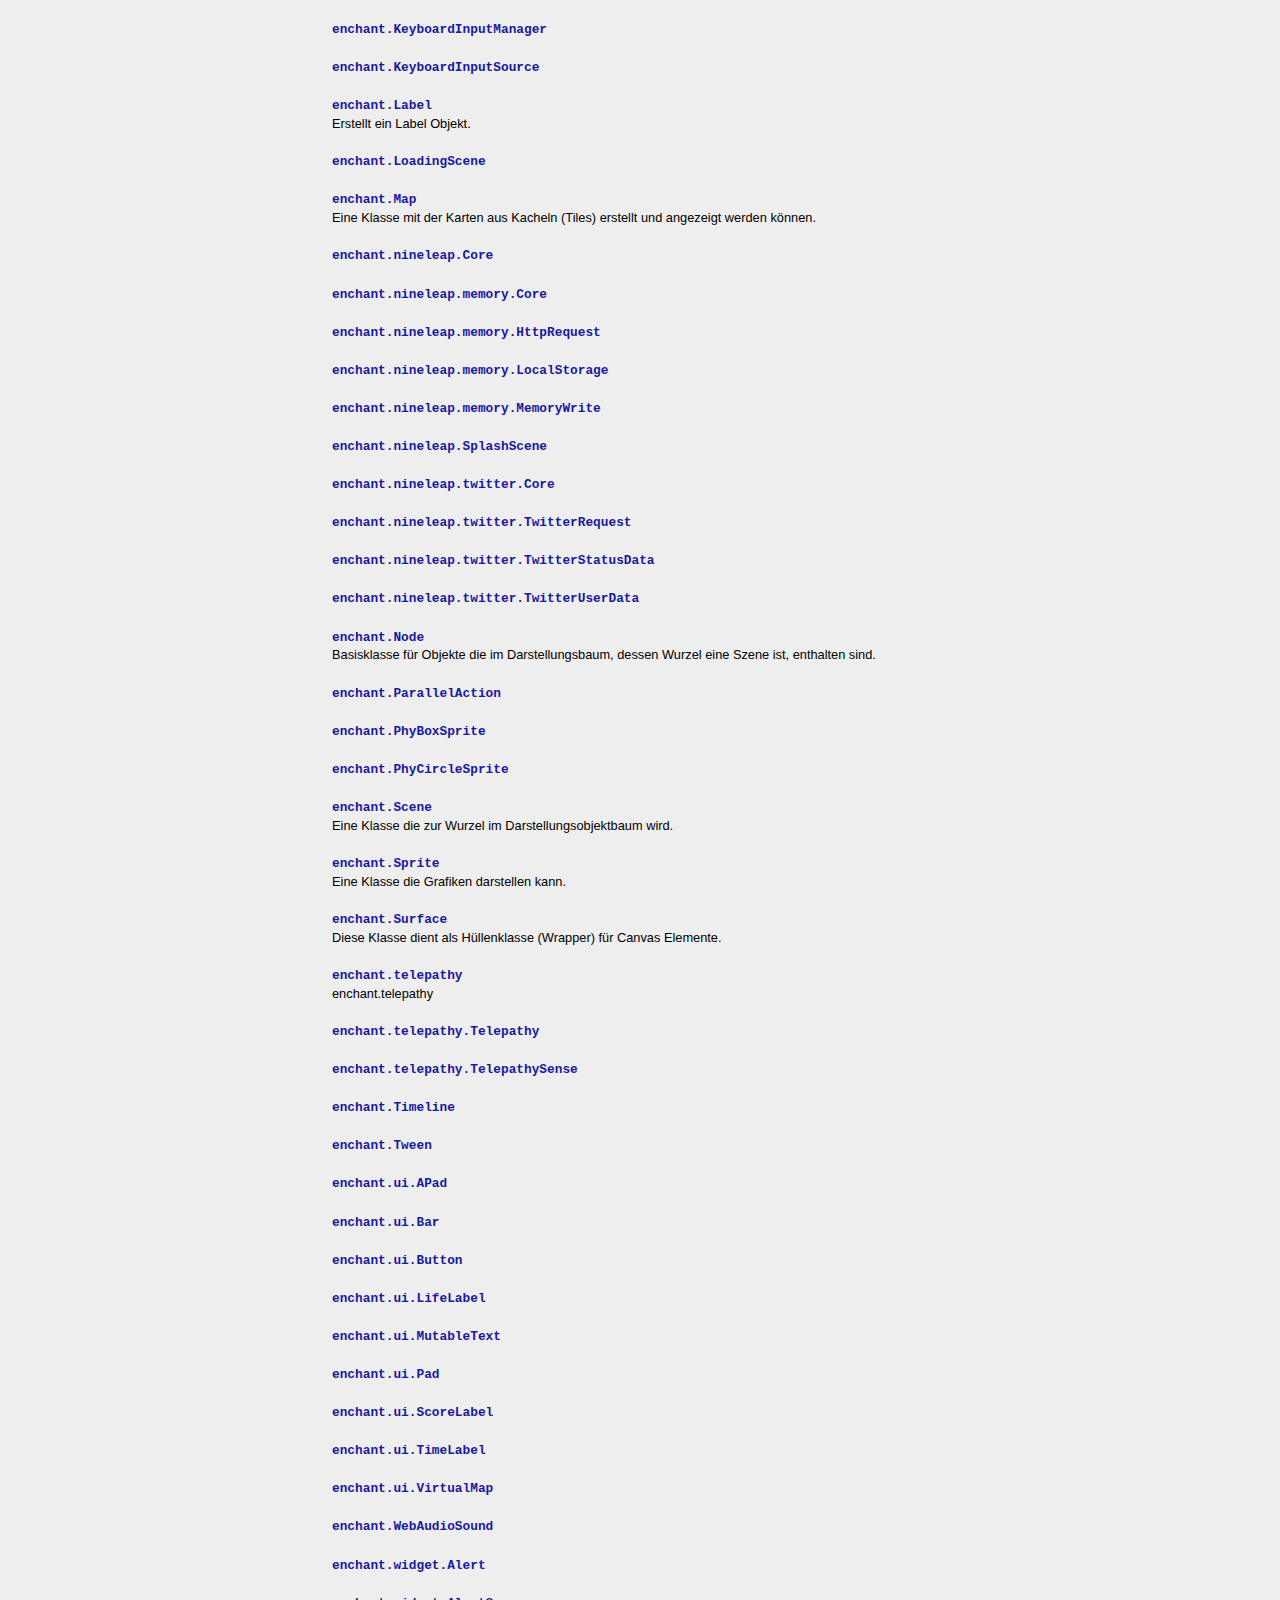
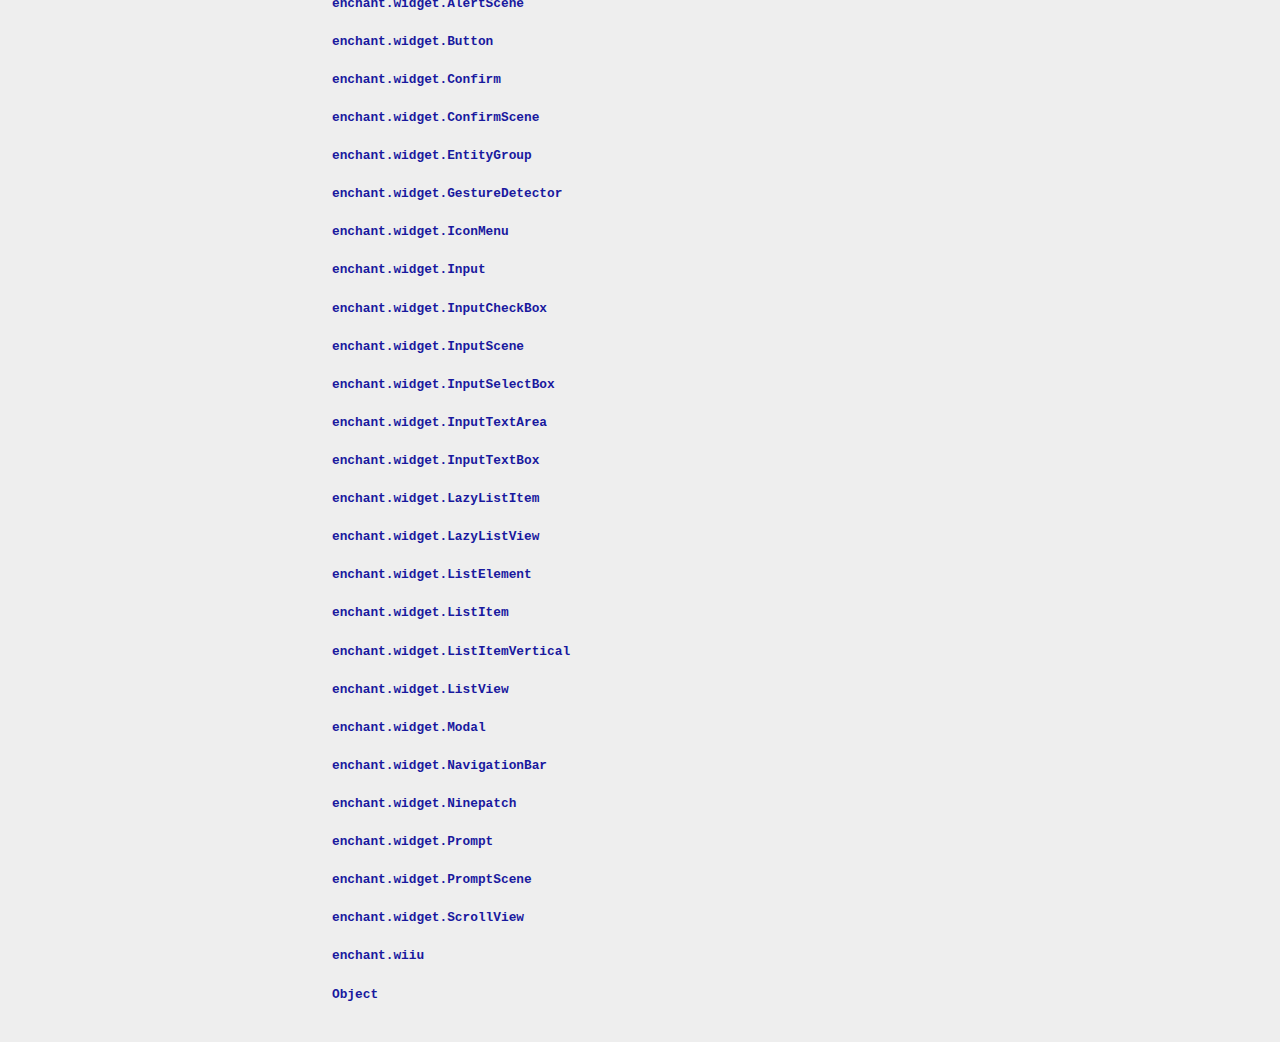
<file: enchant/enchant.js-builds-0.8.3-b/doc/plugins/de/index.html>
<!DOCTYPE html>
<html xmlns="http://www.w3.org/1999/xhtml" xml:lang="en" lang="en">
	<head>
		<meta charset="utf-8"></meta>
		<meta name="generator" content="JsDoc Toolkit"></meta>
		<title>Class Index | JsDoc Reference</title>

		<meta name="viewport" content="width=device-width; initial-scale=1.0; maximum-scale=1.0;"></meta>
		<meta name="mobileoptimized" content="0"></meta>
	
		<link rel="stylesheet" href="css/all.css" media="all"></link>
		<link rel="stylesheet" href="css/handheld.css" media="only screen and (max-width: 660px)"></link>
		<link rel="stylesheet" href="css/handheld.css" media="handheld"></link>
		<link rel="stylesheet" href="css/screen.css" media="screen and (min-width: 661px)"></link>

		<script src="javascript/all.js"></script>
		<!--[if lt IE 9]>
			<script src="javascript/html5.js"></script>
		<![endif]-->
	</head>

	<body>

<div class="index">
	<div class="menu">
		<div class="indexLinks">
			<a href="index.html">Classes</a>
			<a href="files.html">Files</a>
		</div>
	
		<h2 class="heading1">Classes</h2>
		
		<input type="text" name="classFilter" class="classFilter" id="ClassFilter" placeholder="Filter"></input>
		
		<nav>
			<ul class="classList" id="ClassList">
				
					<li><a href="symbols/_global_.html">_global_</a></li>
				
					<li><a href="symbols/enchant.Action.html">enchant<span class='break'> </span>.<span class='break'> </span>Action</a></li>
				
					<li><a href="symbols/enchant.ActionEventTarget.html">enchant<span class='break'> </span>.<span class='break'> </span>ActionEventTarget</a></li>
				
					<li><a href="symbols/enchant.Avatar.html">enchant<span class='break'> </span>.<span class='break'> </span>Avatar</a></li>
				
					<li><a href="symbols/enchant.avatar.AvatarCharacter.html">enchant<span class='break'> </span>.<span class='break'> </span>avatar<span class='break'> </span>.<span class='break'> </span>AvatarCharacter</a></li>
				
					<li><a href="symbols/enchant.avatar.AvatarMonster.html">enchant<span class='break'> </span>.<span class='break'> </span>avatar<span class='break'> </span>.<span class='break'> </span>AvatarMonster</a></li>
				
					<li><a href="symbols/enchant.AvatarBG.html">enchant<span class='break'> </span>.<span class='break'> </span>AvatarBG</a></li>
				
					<li><a href="symbols/enchant.BinaryInputManager.html">enchant<span class='break'> </span>.<span class='break'> </span>BinaryInputManager</a></li>
				
					<li><a href="symbols/enchant.BinaryInputSource.html">enchant<span class='break'> </span>.<span class='break'> </span>BinaryInputSource</a></li>
				
					<li><a href="symbols/enchant.box2d.PhysicsWorld.html">enchant<span class='break'> </span>.<span class='break'> </span>box2d<span class='break'> </span>.<span class='break'> </span>PhysicsWorld</a></li>
				
					<li><a href="symbols/enchant.box2d.PhySprite.html">enchant<span class='break'> </span>.<span class='break'> </span>box2d<span class='break'> </span>.<span class='break'> </span>PhySprite</a></li>
				
					<li><a href="symbols/enchant.CanvasLayer.html">enchant<span class='break'> </span>.<span class='break'> </span>CanvasLayer</a></li>
				
					<li><a href="symbols/enchant.CanvasScene.html">enchant<span class='break'> </span>.<span class='break'> </span>CanvasScene</a></li>
				
					<li><a href="symbols/enchant.Class.html">enchant<span class='break'> </span>.<span class='break'> </span>Class</a></li>
				
					<li><a href="symbols/enchant.Class.MixingRecipe.html">enchant<span class='break'> </span>.<span class='break'> </span>Class<span class='break'> </span>.<span class='break'> </span>MixingRecipe</a></li>
				
					<li><a href="symbols/enchant.Core.html">enchant<span class='break'> </span>.<span class='break'> </span>Core</a></li>
				
					<li><a href="symbols/enchant.Deferred.html">enchant<span class='break'> </span>.<span class='break'> </span>Deferred</a></li>
				
					<li><a href="symbols/enchant.DOMScene.html">enchant<span class='break'> </span>.<span class='break'> </span>DOMScene</a></li>
				
					<li><a href="symbols/enchant.DOMSound.html">enchant<span class='break'> </span>.<span class='break'> </span>DOMSound</a></li>
				
					<li><a href="symbols/enchant.Easing.html">enchant<span class='break'> </span>.<span class='break'> </span>Easing</a></li>
				
					<li><a href="symbols/enchant.Entity.html">enchant<span class='break'> </span>.<span class='break'> </span>Entity</a></li>
				
					<li><a href="symbols/enchant.ENV.html">enchant<span class='break'> </span>.<span class='break'> </span>ENV</a></li>
				
					<li><a href="symbols/enchant.Event.html">enchant<span class='break'> </span>.<span class='break'> </span>Event</a></li>
				
					<li><a href="symbols/enchant.EventTarget.html">enchant<span class='break'> </span>.<span class='break'> </span>EventTarget</a></li>
				
					<li><a href="symbols/enchant.Game.html">enchant<span class='break'> </span>.<span class='break'> </span>Game</a></li>
				
					<li><a href="symbols/enchant.gl.mmd.MAnimation.html">enchant<span class='break'> </span>.<span class='break'> </span>gl<span class='break'> </span>.<span class='break'> </span>mmd<span class='break'> </span>.<span class='break'> </span>MAnimation</a></li>
				
					<li><a href="symbols/enchant.gl.mmd.MMesh.html">enchant<span class='break'> </span>.<span class='break'> </span>gl<span class='break'> </span>.<span class='break'> </span>mmd<span class='break'> </span>.<span class='break'> </span>MMesh</a></li>
				
					<li><a href="symbols/enchant.gl.mmd.MSprite3D.html">enchant<span class='break'> </span>.<span class='break'> </span>gl<span class='break'> </span>.<span class='break'> </span>mmd<span class='break'> </span>.<span class='break'> </span>MSprite3D</a></li>
				
					<li><a href="symbols/enchant.gl.Sprite3D.html">enchant<span class='break'> </span>.<span class='break'> </span>gl<span class='break'> </span>.<span class='break'> </span>Sprite3D</a></li>
				
					<li><a href="symbols/enchant.gl.State.html">enchant<span class='break'> </span>.<span class='break'> </span>gl<span class='break'> </span>.<span class='break'> </span>State</a></li>
				
					<li><a href="symbols/enchant.Group.html">enchant<span class='break'> </span>.<span class='break'> </span>Group</a></li>
				
					<li><a href="symbols/enchant.InputManager.html">enchant<span class='break'> </span>.<span class='break'> </span>InputManager</a></li>
				
					<li><a href="symbols/enchant.InputSource.html">enchant<span class='break'> </span>.<span class='break'> </span>InputSource</a></li>
				
					<li><a href="symbols/enchant.KeyboardInputManager.html">enchant<span class='break'> </span>.<span class='break'> </span>KeyboardInputManager</a></li>
				
					<li><a href="symbols/enchant.KeyboardInputSource.html">enchant<span class='break'> </span>.<span class='break'> </span>KeyboardInputSource</a></li>
				
					<li><a href="symbols/enchant.Label.html">enchant<span class='break'> </span>.<span class='break'> </span>Label</a></li>
				
					<li><a href="symbols/enchant.LoadingScene.html">enchant<span class='break'> </span>.<span class='break'> </span>LoadingScene</a></li>
				
					<li><a href="symbols/enchant.Map.html">enchant<span class='break'> </span>.<span class='break'> </span>Map</a></li>
				
					<li><a href="symbols/enchant.nineleap.Core.html">enchant<span class='break'> </span>.<span class='break'> </span>nineleap<span class='break'> </span>.<span class='break'> </span>Core</a></li>
				
					<li><a href="symbols/enchant.nineleap.memory.Core.html">enchant<span class='break'> </span>.<span class='break'> </span>nineleap<span class='break'> </span>.<span class='break'> </span>memory<span class='break'> </span>.<span class='break'> </span>Core</a></li>
				
					<li><a href="symbols/enchant.nineleap.memory.HttpRequest.html">enchant<span class='break'> </span>.<span class='break'> </span>nineleap<span class='break'> </span>.<span class='break'> </span>memory<span class='break'> </span>.<span class='break'> </span>HttpRequest</a></li>
				
					<li><a href="symbols/enchant.nineleap.memory.LocalStorage.html">enchant<span class='break'> </span>.<span class='break'> </span>nineleap<span class='break'> </span>.<span class='break'> </span>memory<span class='break'> </span>.<span class='break'> </span>LocalStorage</a></li>
				
					<li><a href="symbols/enchant.nineleap.memory.MemoryWrite.html">enchant<span class='break'> </span>.<span class='break'> </span>nineleap<span class='break'> </span>.<span class='break'> </span>memory<span class='break'> </span>.<span class='break'> </span>MemoryWrite</a></li>
				
					<li><a href="symbols/enchant.nineleap.SplashScene.html">enchant<span class='break'> </span>.<span class='break'> </span>nineleap<span class='break'> </span>.<span class='break'> </span>SplashScene</a></li>
				
					<li><a href="symbols/enchant.nineleap.twitter.Core.html">enchant<span class='break'> </span>.<span class='break'> </span>nineleap<span class='break'> </span>.<span class='break'> </span>twitter<span class='break'> </span>.<span class='break'> </span>Core</a></li>
				
					<li><a href="symbols/enchant.nineleap.twitter.TwitterRequest.html">enchant<span class='break'> </span>.<span class='break'> </span>nineleap<span class='break'> </span>.<span class='break'> </span>twitter<span class='break'> </span>.<span class='break'> </span>TwitterRequest</a></li>
				
					<li><a href="symbols/enchant.nineleap.twitter.TwitterStatusData.html">enchant<span class='break'> </span>.<span class='break'> </span>nineleap<span class='break'> </span>.<span class='break'> </span>twitter<span class='break'> </span>.<span class='break'> </span>TwitterStatusData</a></li>
				
					<li><a href="symbols/enchant.nineleap.twitter.TwitterUserData.html">enchant<span class='break'> </span>.<span class='break'> </span>nineleap<span class='break'> </span>.<span class='break'> </span>twitter<span class='break'> </span>.<span class='break'> </span>TwitterUserData</a></li>
				
					<li><a href="symbols/enchant.Node.html">enchant<span class='break'> </span>.<span class='break'> </span>Node</a></li>
				
					<li><a href="symbols/enchant.ParallelAction.html">enchant<span class='break'> </span>.<span class='break'> </span>ParallelAction</a></li>
				
					<li><a href="symbols/enchant.PhyBoxSprite.html">enchant<span class='break'> </span>.<span class='break'> </span>PhyBoxSprite</a></li>
				
					<li><a href="symbols/enchant.PhyCircleSprite.html">enchant<span class='break'> </span>.<span class='break'> </span>PhyCircleSprite</a></li>
				
					<li><a href="symbols/enchant.Scene.html">enchant<span class='break'> </span>.<span class='break'> </span>Scene</a></li>
				
					<li><a href="symbols/enchant.Sprite.html">enchant<span class='break'> </span>.<span class='break'> </span>Sprite</a></li>
				
					<li><a href="symbols/enchant.Surface.html">enchant<span class='break'> </span>.<span class='break'> </span>Surface</a></li>
				
					<li><a href="symbols/enchant.telepathy.html">enchant<span class='break'> </span>.<span class='break'> </span>telepathy</a></li>
				
					<li><a href="symbols/enchant.telepathy.Telepathy.html">enchant<span class='break'> </span>.<span class='break'> </span>telepathy<span class='break'> </span>.<span class='break'> </span>Telepathy</a></li>
				
					<li><a href="symbols/enchant.telepathy.TelepathySense.html">enchant<span class='break'> </span>.<span class='break'> </span>telepathy<span class='break'> </span>.<span class='break'> </span>TelepathySense</a></li>
				
					<li><a href="symbols/enchant.Timeline.html">enchant<span class='break'> </span>.<span class='break'> </span>Timeline</a></li>
				
					<li><a href="symbols/enchant.Tween.html">enchant<span class='break'> </span>.<span class='break'> </span>Tween</a></li>
				
					<li><a href="symbols/enchant.ui.APad.html">enchant<span class='break'> </span>.<span class='break'> </span>ui<span class='break'> </span>.<span class='break'> </span>APad</a></li>
				
					<li><a href="symbols/enchant.ui.Bar.html">enchant<span class='break'> </span>.<span class='break'> </span>ui<span class='break'> </span>.<span class='break'> </span>Bar</a></li>
				
					<li><a href="symbols/enchant.ui.Button.html">enchant<span class='break'> </span>.<span class='break'> </span>ui<span class='break'> </span>.<span class='break'> </span>Button</a></li>
				
					<li><a href="symbols/enchant.ui.LifeLabel.html">enchant<span class='break'> </span>.<span class='break'> </span>ui<span class='break'> </span>.<span class='break'> </span>LifeLabel</a></li>
				
					<li><a href="symbols/enchant.ui.MutableText.html">enchant<span class='break'> </span>.<span class='break'> </span>ui<span class='break'> </span>.<span class='break'> </span>MutableText</a></li>
				
					<li><a href="symbols/enchant.ui.Pad.html">enchant<span class='break'> </span>.<span class='break'> </span>ui<span class='break'> </span>.<span class='break'> </span>Pad</a></li>
				
					<li><a href="symbols/enchant.ui.ScoreLabel.html">enchant<span class='break'> </span>.<span class='break'> </span>ui<span class='break'> </span>.<span class='break'> </span>ScoreLabel</a></li>
				
					<li><a href="symbols/enchant.ui.TimeLabel.html">enchant<span class='break'> </span>.<span class='break'> </span>ui<span class='break'> </span>.<span class='break'> </span>TimeLabel</a></li>
				
					<li><a href="symbols/enchant.ui.VirtualMap.html">enchant<span class='break'> </span>.<span class='break'> </span>ui<span class='break'> </span>.<span class='break'> </span>VirtualMap</a></li>
				
					<li><a href="symbols/enchant.WebAudioSound.html">enchant<span class='break'> </span>.<span class='break'> </span>WebAudioSound</a></li>
				
					<li><a href="symbols/enchant.widget.Alert.html">enchant<span class='break'> </span>.<span class='break'> </span>widget<span class='break'> </span>.<span class='break'> </span>Alert</a></li>
				
					<li><a href="symbols/enchant.widget.AlertScene.html">enchant<span class='break'> </span>.<span class='break'> </span>widget<span class='break'> </span>.<span class='break'> </span>AlertScene</a></li>
				
					<li><a href="symbols/enchant.widget.Button.html">enchant<span class='break'> </span>.<span class='break'> </span>widget<span class='break'> </span>.<span class='break'> </span>Button</a></li>
				
					<li><a href="symbols/enchant.widget.Confirm.html">enchant<span class='break'> </span>.<span class='break'> </span>widget<span class='break'> </span>.<span class='break'> </span>Confirm</a></li>
				
					<li><a href="symbols/enchant.widget.ConfirmScene.html">enchant<span class='break'> </span>.<span class='break'> </span>widget<span class='break'> </span>.<span class='break'> </span>ConfirmScene</a></li>
				
					<li><a href="symbols/enchant.widget.EntityGroup.html">enchant<span class='break'> </span>.<span class='break'> </span>widget<span class='break'> </span>.<span class='break'> </span>EntityGroup</a></li>
				
					<li><a href="symbols/enchant.widget.GestureDetector.html">enchant<span class='break'> </span>.<span class='break'> </span>widget<span class='break'> </span>.<span class='break'> </span>GestureDetector</a></li>
				
					<li><a href="symbols/enchant.widget.IconMenu.html">enchant<span class='break'> </span>.<span class='break'> </span>widget<span class='break'> </span>.<span class='break'> </span>IconMenu</a></li>
				
					<li><a href="symbols/enchant.widget.Input.html">enchant<span class='break'> </span>.<span class='break'> </span>widget<span class='break'> </span>.<span class='break'> </span>Input</a></li>
				
					<li><a href="symbols/enchant.widget.InputCheckBox.html">enchant<span class='break'> </span>.<span class='break'> </span>widget<span class='break'> </span>.<span class='break'> </span>InputCheckBox</a></li>
				
					<li><a href="symbols/enchant.widget.InputScene.html">enchant<span class='break'> </span>.<span class='break'> </span>widget<span class='break'> </span>.<span class='break'> </span>InputScene</a></li>
				
					<li><a href="symbols/enchant.widget.InputSelectBox.html">enchant<span class='break'> </span>.<span class='break'> </span>widget<span class='break'> </span>.<span class='break'> </span>InputSelectBox</a></li>
				
					<li><a href="symbols/enchant.widget.InputTextArea.html">enchant<span class='break'> </span>.<span class='break'> </span>widget<span class='break'> </span>.<span class='break'> </span>InputTextArea</a></li>
				
					<li><a href="symbols/enchant.widget.InputTextBox.html">enchant<span class='break'> </span>.<span class='break'> </span>widget<span class='break'> </span>.<span class='break'> </span>InputTextBox</a></li>
				
					<li><a href="symbols/enchant.widget.LazyListItem.html">enchant<span class='break'> </span>.<span class='break'> </span>widget<span class='break'> </span>.<span class='break'> </span>LazyListItem</a></li>
				
					<li><a href="symbols/enchant.widget.LazyListView.html">enchant<span class='break'> </span>.<span class='break'> </span>widget<span class='break'> </span>.<span class='break'> </span>LazyListView</a></li>
				
					<li><a href="symbols/enchant.widget.ListElement.html">enchant<span class='break'> </span>.<span class='break'> </span>widget<span class='break'> </span>.<span class='break'> </span>ListElement</a></li>
				
					<li><a href="symbols/enchant.widget.ListItem.html">enchant<span class='break'> </span>.<span class='break'> </span>widget<span class='break'> </span>.<span class='break'> </span>ListItem</a></li>
				
					<li><a href="symbols/enchant.widget.ListItemVertical.html">enchant<span class='break'> </span>.<span class='break'> </span>widget<span class='break'> </span>.<span class='break'> </span>ListItemVertical</a></li>
				
					<li><a href="symbols/enchant.widget.ListView.html">enchant<span class='break'> </span>.<span class='break'> </span>widget<span class='break'> </span>.<span class='break'> </span>ListView</a></li>
				
					<li><a href="symbols/enchant.widget.Modal.html">enchant<span class='break'> </span>.<span class='break'> </span>widget<span class='break'> </span>.<span class='break'> </span>Modal</a></li>
				
					<li><a href="symbols/enchant.widget.NavigationBar.html">enchant<span class='break'> </span>.<span class='break'> </span>widget<span class='break'> </span>.<span class='break'> </span>NavigationBar</a></li>
				
					<li><a href="symbols/enchant.widget.Ninepatch.html">enchant<span class='break'> </span>.<span class='break'> </span>widget<span class='break'> </span>.<span class='break'> </span>Ninepatch</a></li>
				
					<li><a href="symbols/enchant.widget.Prompt.html">enchant<span class='break'> </span>.<span class='break'> </span>widget<span class='break'> </span>.<span class='break'> </span>Prompt</a></li>
				
					<li><a href="symbols/enchant.widget.PromptScene.html">enchant<span class='break'> </span>.<span class='break'> </span>widget<span class='break'> </span>.<span class='break'> </span>PromptScene</a></li>
				
					<li><a href="symbols/enchant.widget.ScrollView.html">enchant<span class='break'> </span>.<span class='break'> </span>widget<span class='break'> </span>.<span class='break'> </span>ScrollView</a></li>
				
					<li><a href="symbols/enchant.wiiu.html">enchant<span class='break'> </span>.<span class='break'> </span>wiiu</a></li>
				
					<li><a href="symbols/Object.html">Object</a></li>
				
			</ul>
		</nav>
	</div>
	<div class="fineprint" style="clear:both">
		
		Documentation generator: <a href="http://code.google.com/p/jsdoc-toolkit/" target="_blank">JsDoc Toolkit</a> 2.4.0<br />
		Template: <a href="http://www.thebrightlines.com/2010/05/06/new-template-for-jsdoctoolkit-codeview/" target="_blank">Codeview</a> 1.2<br />
		Generated on: 2016-0-4 21:09
	</div>
</div>

<div class="index indexStatic"></div>

<div class="content">
	<div class="innerContent">
		<h1 class="classTitle"><span>Class Index</span></h1>
		
		<ul id="ClassList2">
			
				<li>
					<h2 class="classname"><a href="symbols/_global_.html">_global_</a></h2>
					<p></p>
				</li>
			
				<li>
					<h2 class="classname"><a href="symbols/enchant.Action.html">enchant.Action</a></h2>
					<p></p>
				</li>
			
				<li>
					<h2 class="classname"><a href="symbols/enchant.ActionEventTarget.html">enchant.ActionEventTarget</a></h2>
					<p></p>
				</li>
			
				<li>
					<h2 class="classname"><a href="symbols/enchant.Avatar.html">enchant.Avatar</a></h2>
					<p></p>
				</li>
			
				<li>
					<h2 class="classname"><a href="symbols/enchant.avatar.AvatarCharacter.html">enchant.avatar.AvatarCharacter</a></h2>
					<p></p>
				</li>
			
				<li>
					<h2 class="classname"><a href="symbols/enchant.avatar.AvatarMonster.html">enchant.avatar.AvatarMonster</a></h2>
					<p></p>
				</li>
			
				<li>
					<h2 class="classname"><a href="symbols/enchant.AvatarBG.html">enchant.AvatarBG</a></h2>
					<p></p>
				</li>
			
				<li>
					<h2 class="classname"><a href="symbols/enchant.BinaryInputManager.html">enchant.BinaryInputManager</a></h2>
					<p></p>
				</li>
			
				<li>
					<h2 class="classname"><a href="symbols/enchant.BinaryInputSource.html">enchant.BinaryInputSource</a></h2>
					<p></p>
				</li>
			
				<li>
					<h2 class="classname"><a href="symbols/enchant.box2d.PhysicsWorld.html">enchant.box2d.PhysicsWorld</a></h2>
					<p></p>
				</li>
			
				<li>
					<h2 class="classname"><a href="symbols/enchant.box2d.PhySprite.html">enchant.box2d.PhySprite</a></h2>
					<p></p>
				</li>
			
				<li>
					<h2 class="classname"><a href="symbols/enchant.CanvasLayer.html">enchant.CanvasLayer</a></h2>
					<p>Eine Klasse die HTML Canvas für das Rendern nutzt.</p>
				</li>
			
				<li>
					<h2 class="classname"><a href="symbols/enchant.CanvasScene.html">enchant.CanvasScene</a></h2>
					<p></p>
				</li>
			
				<li>
					<h2 class="classname"><a href="symbols/enchant.Class.html">enchant.Class</a></h2>
					<p>Eine Klasse für Klassen, die Vererbung unterstützen.</p>
				</li>
			
				<li>
					<h2 class="classname"><a href="symbols/enchant.Class.MixingRecipe.html">enchant.Class.MixingRecipe</a></h2>
					<p>Diese Klasse beschreibt auf welche Art und Weise das mischen mit der Zielklasse durchgeführt wird.</p>
				</li>
			
				<li>
					<h2 class="classname"><a href="symbols/enchant.Core.html">enchant.Core</a></h2>
					<p>Klasse, welche die Spielschleife und Szenen kontrolliert.</p>
				</li>
			
				<li>
					<h2 class="classname"><a href="symbols/enchant.Deferred.html">enchant.Deferred</a></h2>
					<p><br/>
See: <a href="http://cho45.stfuawsc.com/jsdeferred/">
http://cho45.stfuawsc.com/jsdeferred/</a></p>
				</li>
			
				<li>
					<h2 class="classname"><a href="symbols/enchant.DOMScene.html">enchant.DOMScene</a></h2>
					<p></p>
				</li>
			
				<li>
					<h2 class="classname"><a href="symbols/enchant.DOMSound.html">enchant.DOMSound</a></h2>
					<p>Klasse die eine Hüllenklasse (Wrapper) für Audio Elemente darstellt.</p>
				</li>
			
				<li>
					<h2 class="classname"><a href="symbols/enchant.Easing.html">enchant.Easing</a></h2>
					<p><br/>
See: <a href="http://www.robertpenner.com/easing/">
http://www.robertpenner.com/easing/</a>
<br/>
See: <a href="http://www.robertpenner.com/easing/penner_chapter7_tweening.pdf">
http://www.robertpenner.com/easing/penner_chapter7_tweening.pdf</a></p>
				</li>
			
				<li>
					<h2 class="classname"><a href="symbols/enchant.Entity.html">enchant.Entity</a></h2>
					<p>Eine Klasse die Objekte mit Hilfe von DOM Elementen darstellt.</p>
				</li>
			
				<li>
					<h2 class="classname"><a href="symbols/enchant.ENV.html">enchant.ENV</a></h2>
					<p>Umgebungsvariable.</p>
				</li>
			
				<li>
					<h2 class="classname"><a href="symbols/enchant.Event.html">enchant.Event</a></h2>
					<p>Eine Klasse für eine unabhängige Implementierung von Ereignissen 
(Events), ähnlich wie DOM Events.</p>
				</li>
			
				<li>
					<h2 class="classname"><a href="symbols/enchant.EventTarget.html">enchant.EventTarget</a></h2>
					<p>Eine Klasse für eine unabhängige Implementierung von Ereignissen 
(Events), ähnlich wie DOM Events.</p>
				</li>
			
				<li>
					<h2 class="classname"><a href="symbols/enchant.Game.html">enchant.Game</a></h2>
					<p>enchant.Game is moved to <a href="symbols/enchant.Core.html">enchant.Core</a> from v0.6</p>
				</li>
			
				<li>
					<h2 class="classname"><a href="symbols/enchant.gl.mmd.MAnimation.html">enchant.gl.mmd.MAnimation</a></h2>
					<p></p>
				</li>
			
				<li>
					<h2 class="classname"><a href="symbols/enchant.gl.mmd.MMesh.html">enchant.gl.mmd.MMesh</a></h2>
					<p></p>
				</li>
			
				<li>
					<h2 class="classname"><a href="symbols/enchant.gl.mmd.MSprite3D.html">enchant.gl.mmd.MSprite3D</a></h2>
					<p></p>
				</li>
			
				<li>
					<h2 class="classname"><a href="symbols/enchant.gl.Sprite3D.html">enchant.gl.Sprite3D</a></h2>
					<p></p>
				</li>
			
				<li>
					<h2 class="classname"><a href="symbols/enchant.gl.State.html">enchant.gl.State</a></h2>
					<p></p>
				</li>
			
				<li>
					<h2 class="classname"><a href="symbols/enchant.Group.html">enchant.Group</a></h2>
					<p>Eine Klasse die mehrere <a href="symbols/enchant.Node.html">enchant.Node</a> beinhalten kann.</p>
				</li>
			
				<li>
					<h2 class="classname"><a href="symbols/enchant.InputManager.html">enchant.InputManager</a></h2>
					<p></p>
				</li>
			
				<li>
					<h2 class="classname"><a href="symbols/enchant.InputSource.html">enchant.InputSource</a></h2>
					<p></p>
				</li>
			
				<li>
					<h2 class="classname"><a href="symbols/enchant.KeyboardInputManager.html">enchant.KeyboardInputManager</a></h2>
					<p></p>
				</li>
			
				<li>
					<h2 class="classname"><a href="symbols/enchant.KeyboardInputSource.html">enchant.KeyboardInputSource</a></h2>
					<p></p>
				</li>
			
				<li>
					<h2 class="classname"><a href="symbols/enchant.Label.html">enchant.Label</a></h2>
					<p>Erstellt ein Label Objekt.</p>
				</li>
			
				<li>
					<h2 class="classname"><a href="symbols/enchant.LoadingScene.html">enchant.LoadingScene</a></h2>
					<p></p>
				</li>
			
				<li>
					<h2 class="classname"><a href="symbols/enchant.Map.html">enchant.Map</a></h2>
					<p>Eine Klasse mit der Karten aus Kacheln (Tiles)
erstellt und angezeigt werden können.</p>
				</li>
			
				<li>
					<h2 class="classname"><a href="symbols/enchant.nineleap.Core.html">enchant.nineleap.Core</a></h2>
					<p></p>
				</li>
			
				<li>
					<h2 class="classname"><a href="symbols/enchant.nineleap.memory.Core.html">enchant.nineleap.memory.Core</a></h2>
					<p></p>
				</li>
			
				<li>
					<h2 class="classname"><a href="symbols/enchant.nineleap.memory.HttpRequest.html">enchant.nineleap.memory.HttpRequest</a></h2>
					<p></p>
				</li>
			
				<li>
					<h2 class="classname"><a href="symbols/enchant.nineleap.memory.LocalStorage.html">enchant.nineleap.memory.LocalStorage</a></h2>
					<p></p>
				</li>
			
				<li>
					<h2 class="classname"><a href="symbols/enchant.nineleap.memory.MemoryWrite.html">enchant.nineleap.memory.MemoryWrite</a></h2>
					<p></p>
				</li>
			
				<li>
					<h2 class="classname"><a href="symbols/enchant.nineleap.SplashScene.html">enchant.nineleap.SplashScene</a></h2>
					<p></p>
				</li>
			
				<li>
					<h2 class="classname"><a href="symbols/enchant.nineleap.twitter.Core.html">enchant.nineleap.twitter.Core</a></h2>
					<p></p>
				</li>
			
				<li>
					<h2 class="classname"><a href="symbols/enchant.nineleap.twitter.TwitterRequest.html">enchant.nineleap.twitter.TwitterRequest</a></h2>
					<p></p>
				</li>
			
				<li>
					<h2 class="classname"><a href="symbols/enchant.nineleap.twitter.TwitterStatusData.html">enchant.nineleap.twitter.TwitterStatusData</a></h2>
					<p></p>
				</li>
			
				<li>
					<h2 class="classname"><a href="symbols/enchant.nineleap.twitter.TwitterUserData.html">enchant.nineleap.twitter.TwitterUserData</a></h2>
					<p></p>
				</li>
			
				<li>
					<h2 class="classname"><a href="symbols/enchant.Node.html">enchant.Node</a></h2>
					<p>Basisklasse für Objekte die im Darstellungsbaum, 
dessen Wurzel eine Szene ist, enthalten sind.</p>
				</li>
			
				<li>
					<h2 class="classname"><a href="symbols/enchant.ParallelAction.html">enchant.ParallelAction</a></h2>
					<p></p>
				</li>
			
				<li>
					<h2 class="classname"><a href="symbols/enchant.PhyBoxSprite.html">enchant.PhyBoxSprite</a></h2>
					<p></p>
				</li>
			
				<li>
					<h2 class="classname"><a href="symbols/enchant.PhyCircleSprite.html">enchant.PhyCircleSprite</a></h2>
					<p></p>
				</li>
			
				<li>
					<h2 class="classname"><a href="symbols/enchant.Scene.html">enchant.Scene</a></h2>
					<p>Eine Klasse die zur Wurzel im Darstellungsobjektbaum wird.</p>
				</li>
			
				<li>
					<h2 class="classname"><a href="symbols/enchant.Sprite.html">enchant.Sprite</a></h2>
					<p>Eine Klasse die Grafiken darstellen kann.</p>
				</li>
			
				<li>
					<h2 class="classname"><a href="symbols/enchant.Surface.html">enchant.Surface</a></h2>
					<p>Diese Klasse dient als Hüllenklasse (Wrapper) für Canvas Elemente.</p>
				</li>
			
				<li>
					<h2 class="classname"><a href="symbols/enchant.telepathy.html">enchant.telepathy</a></h2>
					<p>enchant.telepathy</p>
				</li>
			
				<li>
					<h2 class="classname"><a href="symbols/enchant.telepathy.Telepathy.html">enchant.telepathy.Telepathy</a></h2>
					<p></p>
				</li>
			
				<li>
					<h2 class="classname"><a href="symbols/enchant.telepathy.TelepathySense.html">enchant.telepathy.TelepathySense</a></h2>
					<p></p>
				</li>
			
				<li>
					<h2 class="classname"><a href="symbols/enchant.Timeline.html">enchant.Timeline</a></h2>
					<p></p>
				</li>
			
				<li>
					<h2 class="classname"><a href="symbols/enchant.Tween.html">enchant.Tween</a></h2>
					<p></p>
				</li>
			
				<li>
					<h2 class="classname"><a href="symbols/enchant.ui.APad.html">enchant.ui.APad</a></h2>
					<p></p>
				</li>
			
				<li>
					<h2 class="classname"><a href="symbols/enchant.ui.Bar.html">enchant.ui.Bar</a></h2>
					<p></p>
				</li>
			
				<li>
					<h2 class="classname"><a href="symbols/enchant.ui.Button.html">enchant.ui.Button</a></h2>
					<p></p>
				</li>
			
				<li>
					<h2 class="classname"><a href="symbols/enchant.ui.LifeLabel.html">enchant.ui.LifeLabel</a></h2>
					<p></p>
				</li>
			
				<li>
					<h2 class="classname"><a href="symbols/enchant.ui.MutableText.html">enchant.ui.MutableText</a></h2>
					<p></p>
				</li>
			
				<li>
					<h2 class="classname"><a href="symbols/enchant.ui.Pad.html">enchant.ui.Pad</a></h2>
					<p></p>
				</li>
			
				<li>
					<h2 class="classname"><a href="symbols/enchant.ui.ScoreLabel.html">enchant.ui.ScoreLabel</a></h2>
					<p></p>
				</li>
			
				<li>
					<h2 class="classname"><a href="symbols/enchant.ui.TimeLabel.html">enchant.ui.TimeLabel</a></h2>
					<p></p>
				</li>
			
				<li>
					<h2 class="classname"><a href="symbols/enchant.ui.VirtualMap.html">enchant.ui.VirtualMap</a></h2>
					<p></p>
				</li>
			
				<li>
					<h2 class="classname"><a href="symbols/enchant.WebAudioSound.html">enchant.WebAudioSound</a></h2>
					<p></p>
				</li>
			
				<li>
					<h2 class="classname"><a href="symbols/enchant.widget.Alert.html">enchant.widget.Alert</a></h2>
					<p></p>
				</li>
			
				<li>
					<h2 class="classname"><a href="symbols/enchant.widget.AlertScene.html">enchant.widget.AlertScene</a></h2>
					<p></p>
				</li>
			
				<li>
					<h2 class="classname"><a href="symbols/enchant.widget.Button.html">enchant.widget.Button</a></h2>
					<p></p>
				</li>
			
				<li>
					<h2 class="classname"><a href="symbols/enchant.widget.Confirm.html">enchant.widget.Confirm</a></h2>
					<p></p>
				</li>
			
				<li>
					<h2 class="classname"><a href="symbols/enchant.widget.ConfirmScene.html">enchant.widget.ConfirmScene</a></h2>
					<p></p>
				</li>
			
				<li>
					<h2 class="classname"><a href="symbols/enchant.widget.EntityGroup.html">enchant.widget.EntityGroup</a></h2>
					<p></p>
				</li>
			
				<li>
					<h2 class="classname"><a href="symbols/enchant.widget.GestureDetector.html">enchant.widget.GestureDetector</a></h2>
					<p></p>
				</li>
			
				<li>
					<h2 class="classname"><a href="symbols/enchant.widget.IconMenu.html">enchant.widget.IconMenu</a></h2>
					<p></p>
				</li>
			
				<li>
					<h2 class="classname"><a href="symbols/enchant.widget.Input.html">enchant.widget.Input</a></h2>
					<p></p>
				</li>
			
				<li>
					<h2 class="classname"><a href="symbols/enchant.widget.InputCheckBox.html">enchant.widget.InputCheckBox</a></h2>
					<p></p>
				</li>
			
				<li>
					<h2 class="classname"><a href="symbols/enchant.widget.InputScene.html">enchant.widget.InputScene</a></h2>
					<p></p>
				</li>
			
				<li>
					<h2 class="classname"><a href="symbols/enchant.widget.InputSelectBox.html">enchant.widget.InputSelectBox</a></h2>
					<p></p>
				</li>
			
				<li>
					<h2 class="classname"><a href="symbols/enchant.widget.InputTextArea.html">enchant.widget.InputTextArea</a></h2>
					<p></p>
				</li>
			
				<li>
					<h2 class="classname"><a href="symbols/enchant.widget.InputTextBox.html">enchant.widget.InputTextBox</a></h2>
					<p></p>
				</li>
			
				<li>
					<h2 class="classname"><a href="symbols/enchant.widget.LazyListItem.html">enchant.widget.LazyListItem</a></h2>
					<p></p>
				</li>
			
				<li>
					<h2 class="classname"><a href="symbols/enchant.widget.LazyListView.html">enchant.widget.LazyListView</a></h2>
					<p></p>
				</li>
			
				<li>
					<h2 class="classname"><a href="symbols/enchant.widget.ListElement.html">enchant.widget.ListElement</a></h2>
					<p></p>
				</li>
			
				<li>
					<h2 class="classname"><a href="symbols/enchant.widget.ListItem.html">enchant.widget.ListItem</a></h2>
					<p></p>
				</li>
			
				<li>
					<h2 class="classname"><a href="symbols/enchant.widget.ListItemVertical.html">enchant.widget.ListItemVertical</a></h2>
					<p></p>
				</li>
			
				<li>
					<h2 class="classname"><a href="symbols/enchant.widget.ListView.html">enchant.widget.ListView</a></h2>
					<p></p>
				</li>
			
				<li>
					<h2 class="classname"><a href="symbols/enchant.widget.Modal.html">enchant.widget.Modal</a></h2>
					<p></p>
				</li>
			
				<li>
					<h2 class="classname"><a href="symbols/enchant.widget.NavigationBar.html">enchant.widget.NavigationBar</a></h2>
					<p></p>
				</li>
			
				<li>
					<h2 class="classname"><a href="symbols/enchant.widget.Ninepatch.html">enchant.widget.Ninepatch</a></h2>
					<p></p>
				</li>
			
				<li>
					<h2 class="classname"><a href="symbols/enchant.widget.Prompt.html">enchant.widget.Prompt</a></h2>
					<p></p>
				</li>
			
				<li>
					<h2 class="classname"><a href="symbols/enchant.widget.PromptScene.html">enchant.widget.PromptScene</a></h2>
					<p></p>
				</li>
			
				<li>
					<h2 class="classname"><a href="symbols/enchant.widget.ScrollView.html">enchant.widget.ScrollView</a></h2>
					<p></p>
				</li>
			
				<li>
					<h2 class="classname"><a href="symbols/enchant.wiiu.html">enchant.wiiu</a></h2>
					<p></p>
				</li>
			
				<li>
					<h2 class="classname"><a href="symbols/Object.html">Object</a></h2>
					<p></p>
				</li>
			
		</ul>
	</div>
</div>
		<script type="text/javascript">
			wbos.CssTools.MediaQueryFallBack.LoadCss('css/screen.css', 'css/handheld.css', 660)
			codeview.classFilter.Init()
		</script>
	</body>
</html>
</file>
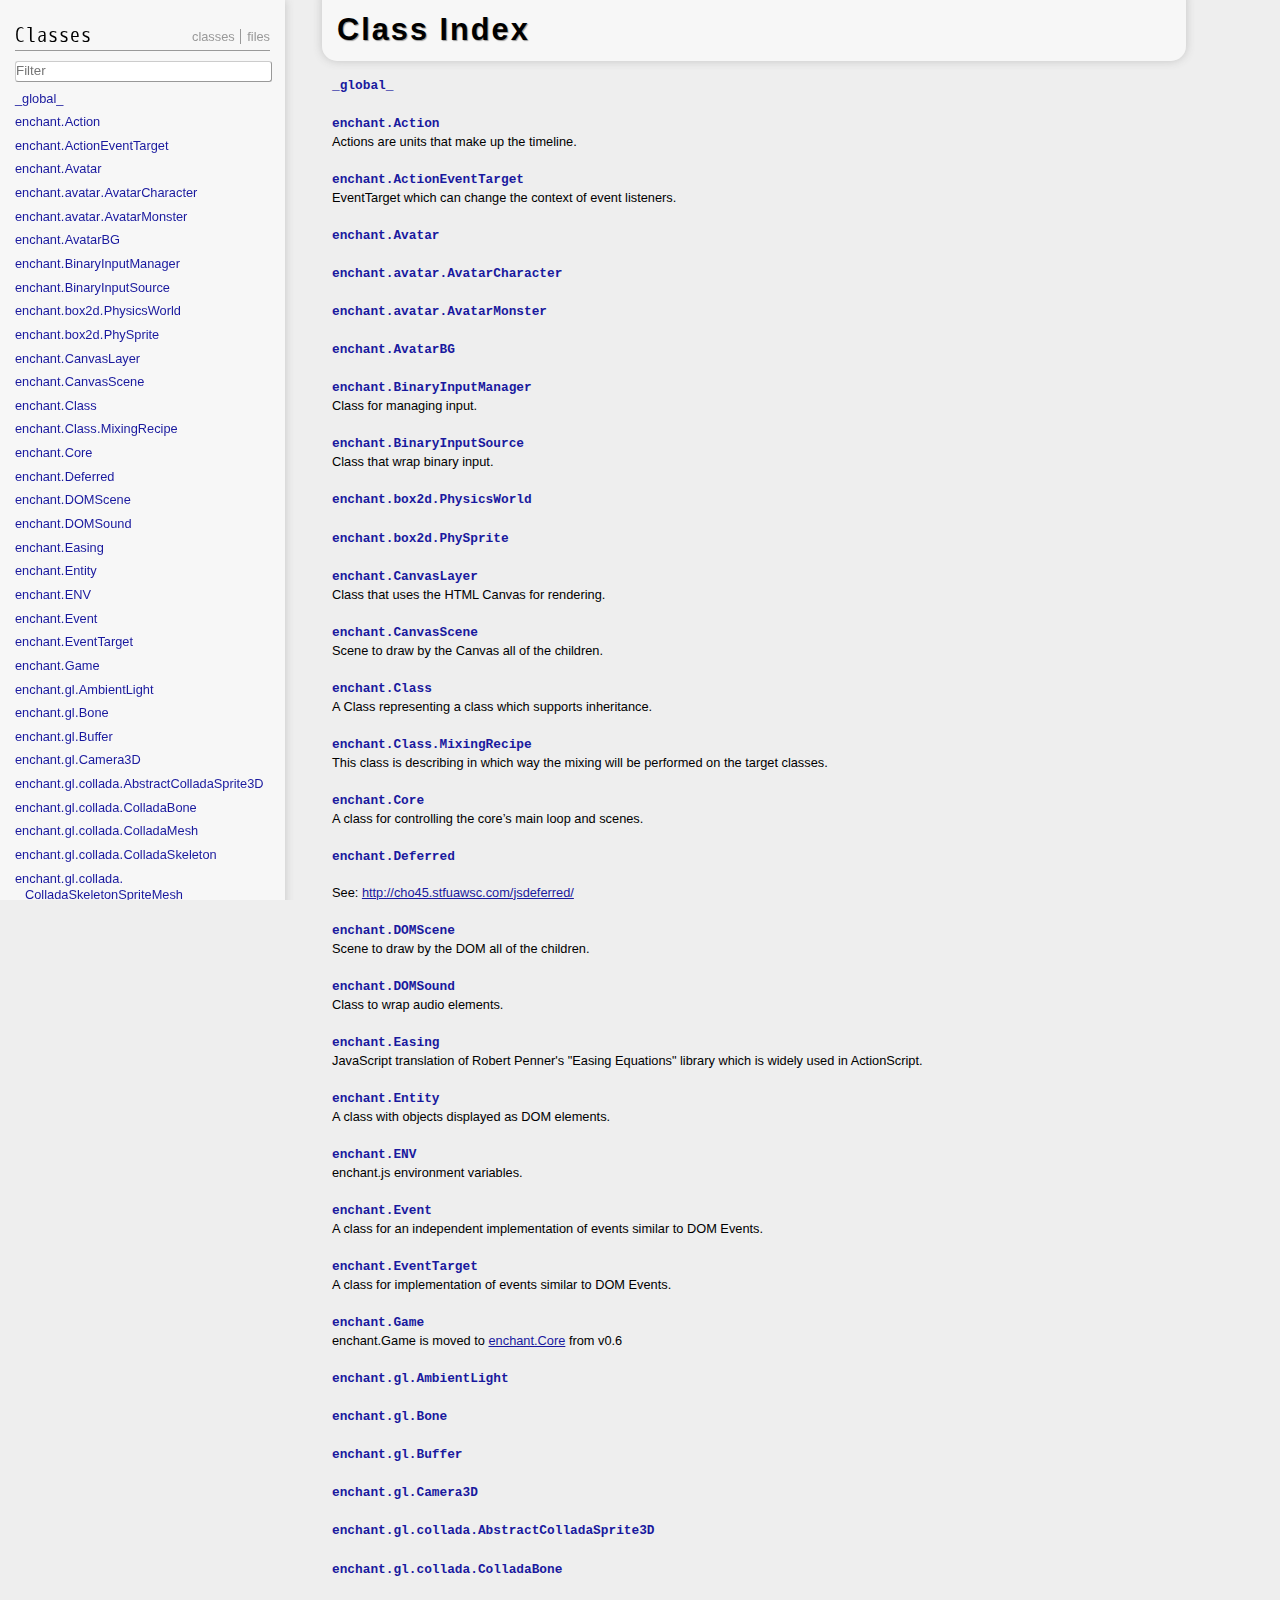
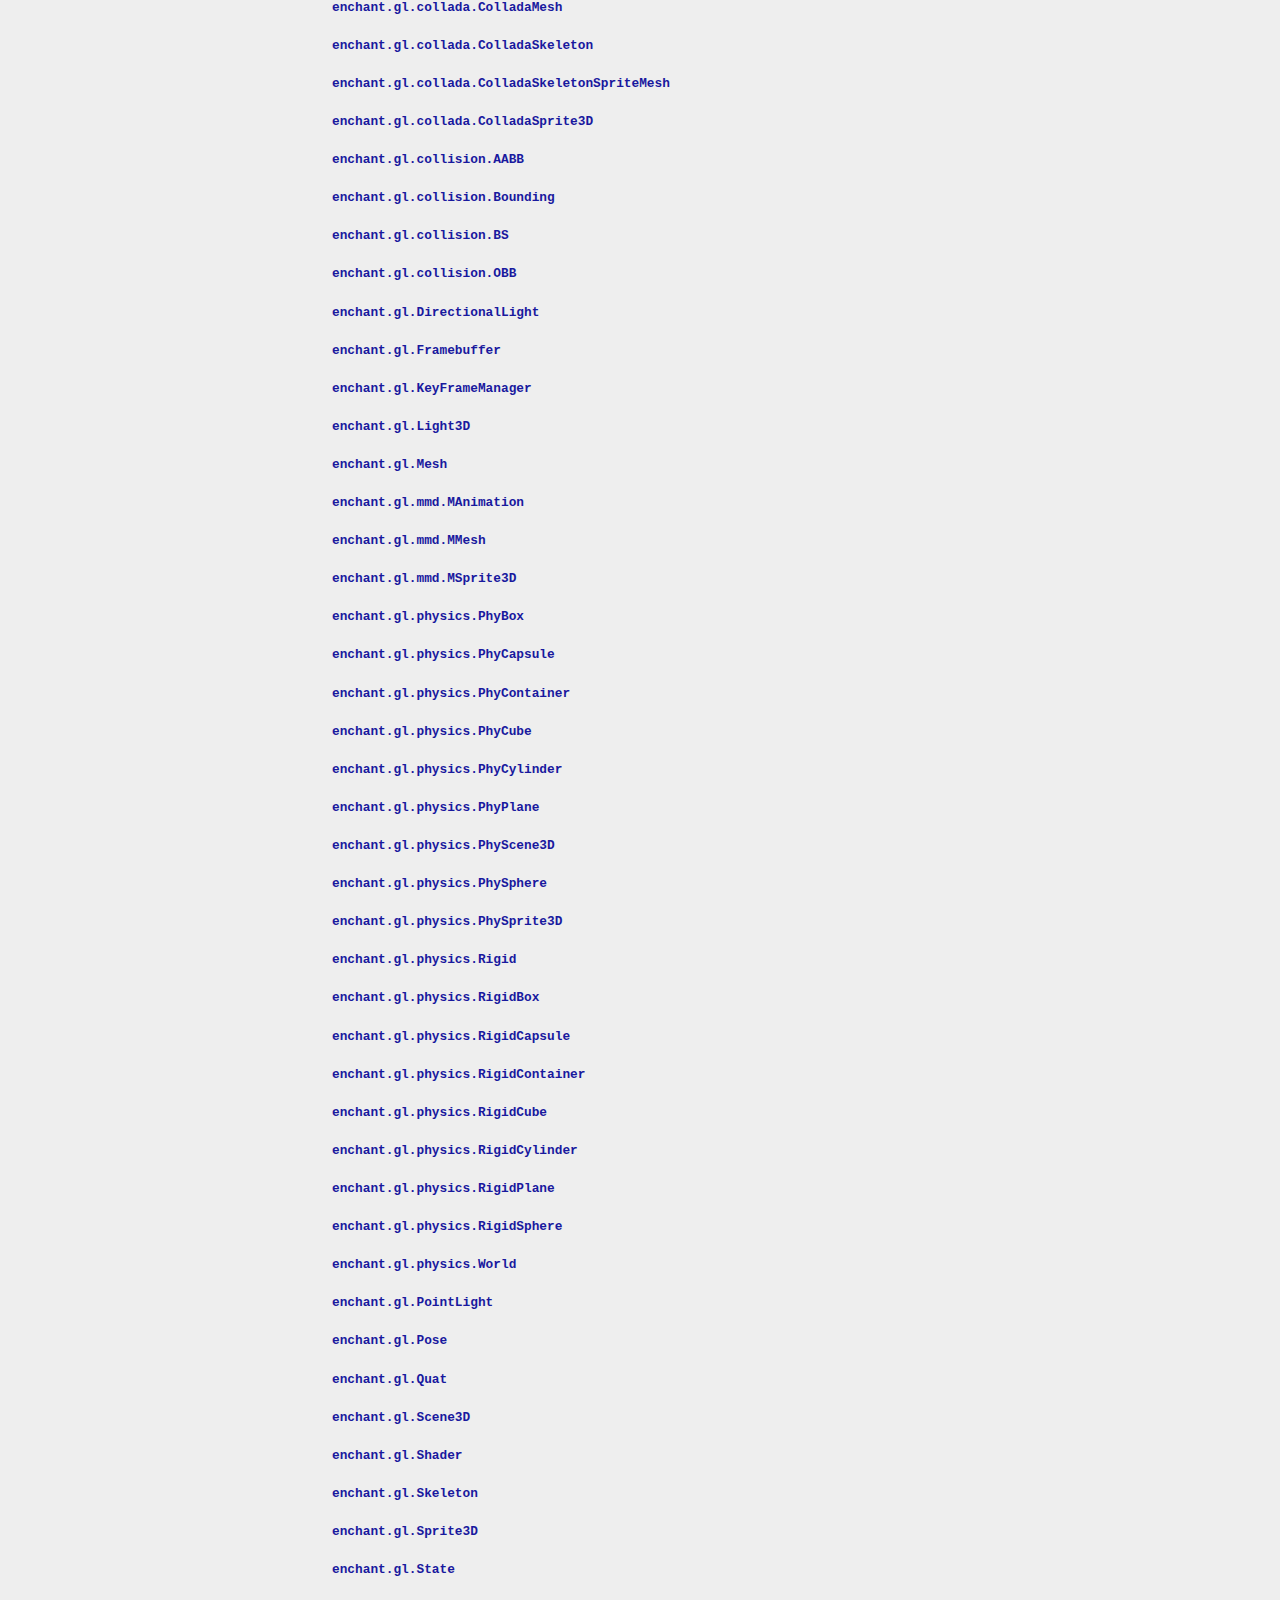
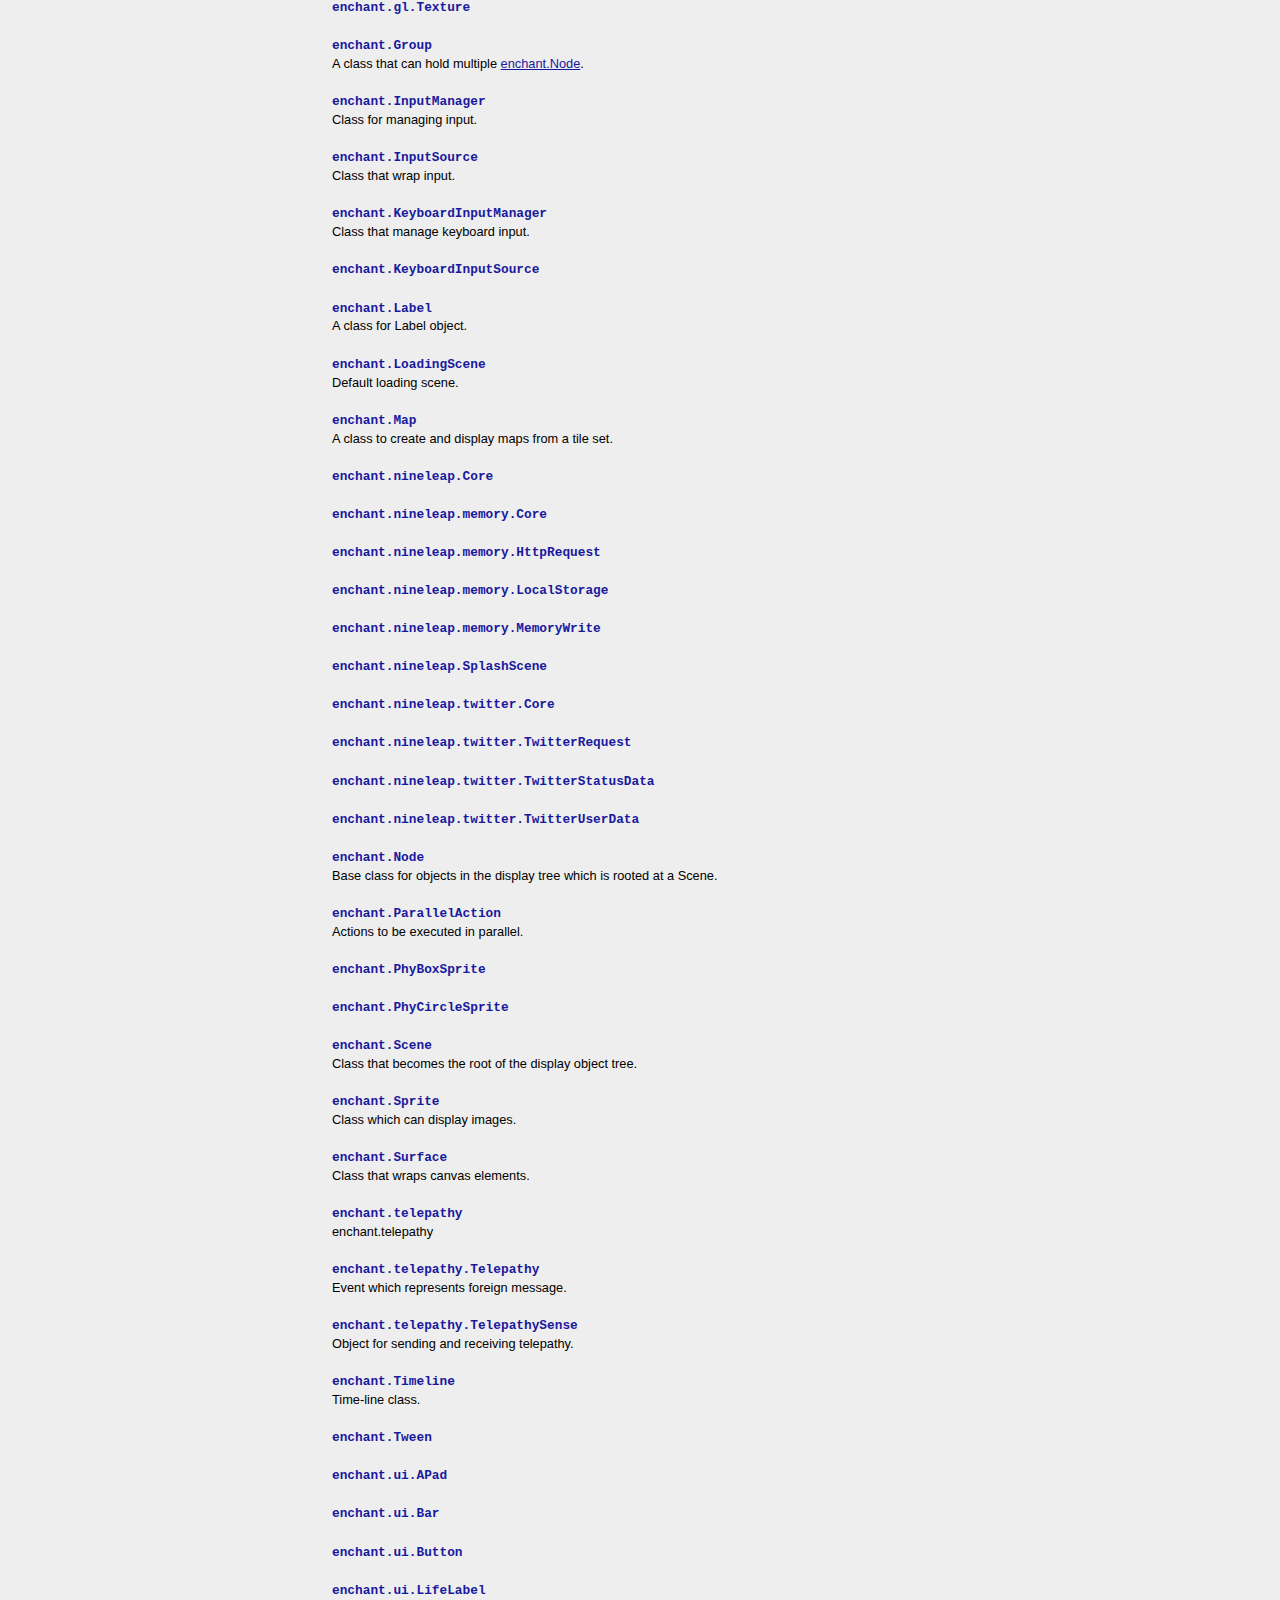
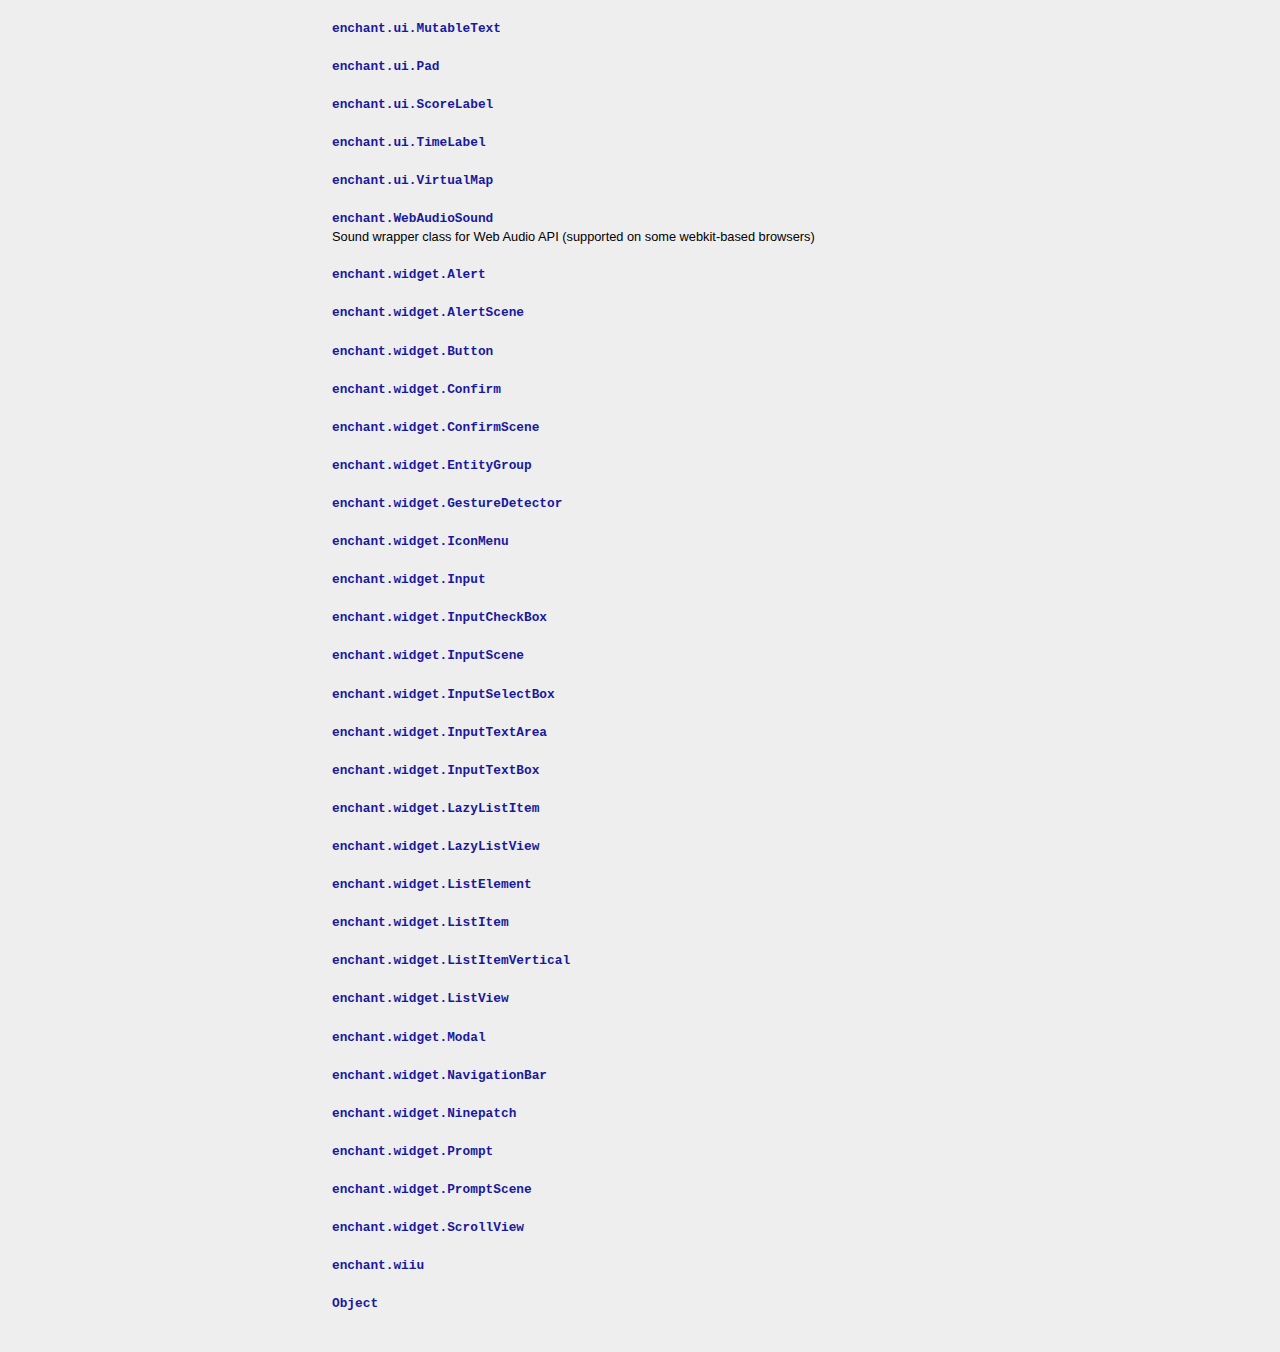
<file: enchant/enchant.js-builds-0.8.3-b/doc/plugins/en/index.html>
<!DOCTYPE html>
<html xmlns="http://www.w3.org/1999/xhtml" xml:lang="en" lang="en">
	<head>
		<meta charset="utf-8"></meta>
		<meta name="generator" content="JsDoc Toolkit"></meta>
		<title>Class Index | JsDoc Reference</title>

		<meta name="viewport" content="width=device-width; initial-scale=1.0; maximum-scale=1.0;"></meta>
		<meta name="mobileoptimized" content="0"></meta>
	
		<link rel="stylesheet" href="css/all.css" media="all"></link>
		<link rel="stylesheet" href="css/handheld.css" media="only screen and (max-width: 660px)"></link>
		<link rel="stylesheet" href="css/handheld.css" media="handheld"></link>
		<link rel="stylesheet" href="css/screen.css" media="screen and (min-width: 661px)"></link>

		<script src="javascript/all.js"></script>
		<!--[if lt IE 9]>
			<script src="javascript/html5.js"></script>
		<![endif]-->
	</head>

	<body>

<div class="index">
	<div class="menu">
		<div class="indexLinks">
			<a href="index.html">Classes</a>
			<a href="files.html">Files</a>
		</div>
	
		<h2 class="heading1">Classes</h2>
		
		<input type="text" name="classFilter" class="classFilter" id="ClassFilter" placeholder="Filter"></input>
		
		<nav>
			<ul class="classList" id="ClassList">
				
					<li><a href="symbols/_global_.html">_global_</a></li>
				
					<li><a href="symbols/enchant.Action.html">enchant<span class='break'> </span>.<span class='break'> </span>Action</a></li>
				
					<li><a href="symbols/enchant.ActionEventTarget.html">enchant<span class='break'> </span>.<span class='break'> </span>ActionEventTarget</a></li>
				
					<li><a href="symbols/enchant.Avatar.html">enchant<span class='break'> </span>.<span class='break'> </span>Avatar</a></li>
				
					<li><a href="symbols/enchant.avatar.AvatarCharacter.html">enchant<span class='break'> </span>.<span class='break'> </span>avatar<span class='break'> </span>.<span class='break'> </span>AvatarCharacter</a></li>
				
					<li><a href="symbols/enchant.avatar.AvatarMonster.html">enchant<span class='break'> </span>.<span class='break'> </span>avatar<span class='break'> </span>.<span class='break'> </span>AvatarMonster</a></li>
				
					<li><a href="symbols/enchant.AvatarBG.html">enchant<span class='break'> </span>.<span class='break'> </span>AvatarBG</a></li>
				
					<li><a href="symbols/enchant.BinaryInputManager.html">enchant<span class='break'> </span>.<span class='break'> </span>BinaryInputManager</a></li>
				
					<li><a href="symbols/enchant.BinaryInputSource.html">enchant<span class='break'> </span>.<span class='break'> </span>BinaryInputSource</a></li>
				
					<li><a href="symbols/enchant.box2d.PhysicsWorld.html">enchant<span class='break'> </span>.<span class='break'> </span>box2d<span class='break'> </span>.<span class='break'> </span>PhysicsWorld</a></li>
				
					<li><a href="symbols/enchant.box2d.PhySprite.html">enchant<span class='break'> </span>.<span class='break'> </span>box2d<span class='break'> </span>.<span class='break'> </span>PhySprite</a></li>
				
					<li><a href="symbols/enchant.CanvasLayer.html">enchant<span class='break'> </span>.<span class='break'> </span>CanvasLayer</a></li>
				
					<li><a href="symbols/enchant.CanvasScene.html">enchant<span class='break'> </span>.<span class='break'> </span>CanvasScene</a></li>
				
					<li><a href="symbols/enchant.Class.html">enchant<span class='break'> </span>.<span class='break'> </span>Class</a></li>
				
					<li><a href="symbols/enchant.Class.MixingRecipe.html">enchant<span class='break'> </span>.<span class='break'> </span>Class<span class='break'> </span>.<span class='break'> </span>MixingRecipe</a></li>
				
					<li><a href="symbols/enchant.Core.html">enchant<span class='break'> </span>.<span class='break'> </span>Core</a></li>
				
					<li><a href="symbols/enchant.Deferred.html">enchant<span class='break'> </span>.<span class='break'> </span>Deferred</a></li>
				
					<li><a href="symbols/enchant.DOMScene.html">enchant<span class='break'> </span>.<span class='break'> </span>DOMScene</a></li>
				
					<li><a href="symbols/enchant.DOMSound.html">enchant<span class='break'> </span>.<span class='break'> </span>DOMSound</a></li>
				
					<li><a href="symbols/enchant.Easing.html">enchant<span class='break'> </span>.<span class='break'> </span>Easing</a></li>
				
					<li><a href="symbols/enchant.Entity.html">enchant<span class='break'> </span>.<span class='break'> </span>Entity</a></li>
				
					<li><a href="symbols/enchant.ENV.html">enchant<span class='break'> </span>.<span class='break'> </span>ENV</a></li>
				
					<li><a href="symbols/enchant.Event.html">enchant<span class='break'> </span>.<span class='break'> </span>Event</a></li>
				
					<li><a href="symbols/enchant.EventTarget.html">enchant<span class='break'> </span>.<span class='break'> </span>EventTarget</a></li>
				
					<li><a href="symbols/enchant.Game.html">enchant<span class='break'> </span>.<span class='break'> </span>Game</a></li>
				
					<li><a href="symbols/enchant.gl.AmbientLight.html">enchant<span class='break'> </span>.<span class='break'> </span>gl<span class='break'> </span>.<span class='break'> </span>AmbientLight</a></li>
				
					<li><a href="symbols/enchant.gl.Bone.html">enchant<span class='break'> </span>.<span class='break'> </span>gl<span class='break'> </span>.<span class='break'> </span>Bone</a></li>
				
					<li><a href="symbols/enchant.gl.Buffer.html">enchant<span class='break'> </span>.<span class='break'> </span>gl<span class='break'> </span>.<span class='break'> </span>Buffer</a></li>
				
					<li><a href="symbols/enchant.gl.Camera3D.html">enchant<span class='break'> </span>.<span class='break'> </span>gl<span class='break'> </span>.<span class='break'> </span>Camera3D</a></li>
				
					<li><a href="symbols/enchant.gl.collada.AbstractColladaSprite3D.html">enchant<span class='break'> </span>.<span class='break'> </span>gl<span class='break'> </span>.<span class='break'> </span>collada<span class='break'> </span>.<span class='break'> </span>AbstractColladaSprite3D</a></li>
				
					<li><a href="symbols/enchant.gl.collada.ColladaBone.html">enchant<span class='break'> </span>.<span class='break'> </span>gl<span class='break'> </span>.<span class='break'> </span>collada<span class='break'> </span>.<span class='break'> </span>ColladaBone</a></li>
				
					<li><a href="symbols/enchant.gl.collada.ColladaMesh.html">enchant<span class='break'> </span>.<span class='break'> </span>gl<span class='break'> </span>.<span class='break'> </span>collada<span class='break'> </span>.<span class='break'> </span>ColladaMesh</a></li>
				
					<li><a href="symbols/enchant.gl.collada.ColladaSkeleton.html">enchant<span class='break'> </span>.<span class='break'> </span>gl<span class='break'> </span>.<span class='break'> </span>collada<span class='break'> </span>.<span class='break'> </span>ColladaSkeleton</a></li>
				
					<li><a href="symbols/enchant.gl.collada.ColladaSkeletonSpriteMesh.html">enchant<span class='break'> </span>.<span class='break'> </span>gl<span class='break'> </span>.<span class='break'> </span>collada<span class='break'> </span>.<span class='break'> </span>ColladaSkeletonSpriteMesh</a></li>
				
					<li><a href="symbols/enchant.gl.collada.ColladaSprite3D.html">enchant<span class='break'> </span>.<span class='break'> </span>gl<span class='break'> </span>.<span class='break'> </span>collada<span class='break'> </span>.<span class='break'> </span>ColladaSprite3D</a></li>
				
					<li><a href="symbols/enchant.gl.collision.AABB.html">enchant<span class='break'> </span>.<span class='break'> </span>gl<span class='break'> </span>.<span class='break'> </span>collision<span class='break'> </span>.<span class='break'> </span>AABB</a></li>
				
					<li><a href="symbols/enchant.gl.collision.Bounding.html">enchant<span class='break'> </span>.<span class='break'> </span>gl<span class='break'> </span>.<span class='break'> </span>collision<span class='break'> </span>.<span class='break'> </span>Bounding</a></li>
				
					<li><a href="symbols/enchant.gl.collision.BS.html">enchant<span class='break'> </span>.<span class='break'> </span>gl<span class='break'> </span>.<span class='break'> </span>collision<span class='break'> </span>.<span class='break'> </span>BS</a></li>
				
					<li><a href="symbols/enchant.gl.collision.OBB.html">enchant<span class='break'> </span>.<span class='break'> </span>gl<span class='break'> </span>.<span class='break'> </span>collision<span class='break'> </span>.<span class='break'> </span>OBB</a></li>
				
					<li><a href="symbols/enchant.gl.DirectionalLight.html">enchant<span class='break'> </span>.<span class='break'> </span>gl<span class='break'> </span>.<span class='break'> </span>DirectionalLight</a></li>
				
					<li><a href="symbols/enchant.gl.Framebuffer.html">enchant<span class='break'> </span>.<span class='break'> </span>gl<span class='break'> </span>.<span class='break'> </span>Framebuffer</a></li>
				
					<li><a href="symbols/enchant.gl.KeyFrameManager.html">enchant<span class='break'> </span>.<span class='break'> </span>gl<span class='break'> </span>.<span class='break'> </span>KeyFrameManager</a></li>
				
					<li><a href="symbols/enchant.gl.Light3D.html">enchant<span class='break'> </span>.<span class='break'> </span>gl<span class='break'> </span>.<span class='break'> </span>Light3D</a></li>
				
					<li><a href="symbols/enchant.gl.Mesh.html">enchant<span class='break'> </span>.<span class='break'> </span>gl<span class='break'> </span>.<span class='break'> </span>Mesh</a></li>
				
					<li><a href="symbols/enchant.gl.mmd.MAnimation.html">enchant<span class='break'> </span>.<span class='break'> </span>gl<span class='break'> </span>.<span class='break'> </span>mmd<span class='break'> </span>.<span class='break'> </span>MAnimation</a></li>
				
					<li><a href="symbols/enchant.gl.mmd.MMesh.html">enchant<span class='break'> </span>.<span class='break'> </span>gl<span class='break'> </span>.<span class='break'> </span>mmd<span class='break'> </span>.<span class='break'> </span>MMesh</a></li>
				
					<li><a href="symbols/enchant.gl.mmd.MSprite3D.html">enchant<span class='break'> </span>.<span class='break'> </span>gl<span class='break'> </span>.<span class='break'> </span>mmd<span class='break'> </span>.<span class='break'> </span>MSprite3D</a></li>
				
					<li><a href="symbols/enchant.gl.physics.PhyBox.html">enchant<span class='break'> </span>.<span class='break'> </span>gl<span class='break'> </span>.<span class='break'> </span>physics<span class='break'> </span>.<span class='break'> </span>PhyBox</a></li>
				
					<li><a href="symbols/enchant.gl.physics.PhyCapsule.html">enchant<span class='break'> </span>.<span class='break'> </span>gl<span class='break'> </span>.<span class='break'> </span>physics<span class='break'> </span>.<span class='break'> </span>PhyCapsule</a></li>
				
					<li><a href="symbols/enchant.gl.physics.PhyContainer.html">enchant<span class='break'> </span>.<span class='break'> </span>gl<span class='break'> </span>.<span class='break'> </span>physics<span class='break'> </span>.<span class='break'> </span>PhyContainer</a></li>
				
					<li><a href="symbols/enchant.gl.physics.PhyCube.html">enchant<span class='break'> </span>.<span class='break'> </span>gl<span class='break'> </span>.<span class='break'> </span>physics<span class='break'> </span>.<span class='break'> </span>PhyCube</a></li>
				
					<li><a href="symbols/enchant.gl.physics.PhyCylinder.html">enchant<span class='break'> </span>.<span class='break'> </span>gl<span class='break'> </span>.<span class='break'> </span>physics<span class='break'> </span>.<span class='break'> </span>PhyCylinder</a></li>
				
					<li><a href="symbols/enchant.gl.physics.PhyPlane.html">enchant<span class='break'> </span>.<span class='break'> </span>gl<span class='break'> </span>.<span class='break'> </span>physics<span class='break'> </span>.<span class='break'> </span>PhyPlane</a></li>
				
					<li><a href="symbols/enchant.gl.physics.PhyScene3D.html">enchant<span class='break'> </span>.<span class='break'> </span>gl<span class='break'> </span>.<span class='break'> </span>physics<span class='break'> </span>.<span class='break'> </span>PhyScene3D</a></li>
				
					<li><a href="symbols/enchant.gl.physics.PhySphere.html">enchant<span class='break'> </span>.<span class='break'> </span>gl<span class='break'> </span>.<span class='break'> </span>physics<span class='break'> </span>.<span class='break'> </span>PhySphere</a></li>
				
					<li><a href="symbols/enchant.gl.physics.PhySprite3D.html">enchant<span class='break'> </span>.<span class='break'> </span>gl<span class='break'> </span>.<span class='break'> </span>physics<span class='break'> </span>.<span class='break'> </span>PhySprite3D</a></li>
				
					<li><a href="symbols/enchant.gl.physics.Rigid.html">enchant<span class='break'> </span>.<span class='break'> </span>gl<span class='break'> </span>.<span class='break'> </span>physics<span class='break'> </span>.<span class='break'> </span>Rigid</a></li>
				
					<li><a href="symbols/enchant.gl.physics.RigidBox.html">enchant<span class='break'> </span>.<span class='break'> </span>gl<span class='break'> </span>.<span class='break'> </span>physics<span class='break'> </span>.<span class='break'> </span>RigidBox</a></li>
				
					<li><a href="symbols/enchant.gl.physics.RigidCapsule.html">enchant<span class='break'> </span>.<span class='break'> </span>gl<span class='break'> </span>.<span class='break'> </span>physics<span class='break'> </span>.<span class='break'> </span>RigidCapsule</a></li>
				
					<li><a href="symbols/enchant.gl.physics.RigidContainer.html">enchant<span class='break'> </span>.<span class='break'> </span>gl<span class='break'> </span>.<span class='break'> </span>physics<span class='break'> </span>.<span class='break'> </span>RigidContainer</a></li>
				
					<li><a href="symbols/enchant.gl.physics.RigidCube.html">enchant<span class='break'> </span>.<span class='break'> </span>gl<span class='break'> </span>.<span class='break'> </span>physics<span class='break'> </span>.<span class='break'> </span>RigidCube</a></li>
				
					<li><a href="symbols/enchant.gl.physics.RigidCylinder.html">enchant<span class='break'> </span>.<span class='break'> </span>gl<span class='break'> </span>.<span class='break'> </span>physics<span class='break'> </span>.<span class='break'> </span>RigidCylinder</a></li>
				
					<li><a href="symbols/enchant.gl.physics.RigidPlane.html">enchant<span class='break'> </span>.<span class='break'> </span>gl<span class='break'> </span>.<span class='break'> </span>physics<span class='break'> </span>.<span class='break'> </span>RigidPlane</a></li>
				
					<li><a href="symbols/enchant.gl.physics.RigidSphere.html">enchant<span class='break'> </span>.<span class='break'> </span>gl<span class='break'> </span>.<span class='break'> </span>physics<span class='break'> </span>.<span class='break'> </span>RigidSphere</a></li>
				
					<li><a href="symbols/enchant.gl.physics.World.html">enchant<span class='break'> </span>.<span class='break'> </span>gl<span class='break'> </span>.<span class='break'> </span>physics<span class='break'> </span>.<span class='break'> </span>World</a></li>
				
					<li><a href="symbols/enchant.gl.PointLight.html">enchant<span class='break'> </span>.<span class='break'> </span>gl<span class='break'> </span>.<span class='break'> </span>PointLight</a></li>
				
					<li><a href="symbols/enchant.gl.Pose.html">enchant<span class='break'> </span>.<span class='break'> </span>gl<span class='break'> </span>.<span class='break'> </span>Pose</a></li>
				
					<li><a href="symbols/enchant.gl.Quat.html">enchant<span class='break'> </span>.<span class='break'> </span>gl<span class='break'> </span>.<span class='break'> </span>Quat</a></li>
				
					<li><a href="symbols/enchant.gl.Scene3D.html">enchant<span class='break'> </span>.<span class='break'> </span>gl<span class='break'> </span>.<span class='break'> </span>Scene3D</a></li>
				
					<li><a href="symbols/enchant.gl.Shader.html">enchant<span class='break'> </span>.<span class='break'> </span>gl<span class='break'> </span>.<span class='break'> </span>Shader</a></li>
				
					<li><a href="symbols/enchant.gl.Skeleton.html">enchant<span class='break'> </span>.<span class='break'> </span>gl<span class='break'> </span>.<span class='break'> </span>Skeleton</a></li>
				
					<li><a href="symbols/enchant.gl.Sprite3D.html">enchant<span class='break'> </span>.<span class='break'> </span>gl<span class='break'> </span>.<span class='break'> </span>Sprite3D</a></li>
				
					<li><a href="symbols/enchant.gl.State.html">enchant<span class='break'> </span>.<span class='break'> </span>gl<span class='break'> </span>.<span class='break'> </span>State</a></li>
				
					<li><a href="symbols/enchant.gl.Texture.html">enchant<span class='break'> </span>.<span class='break'> </span>gl<span class='break'> </span>.<span class='break'> </span>Texture</a></li>
				
					<li><a href="symbols/enchant.Group.html">enchant<span class='break'> </span>.<span class='break'> </span>Group</a></li>
				
					<li><a href="symbols/enchant.InputManager.html">enchant<span class='break'> </span>.<span class='break'> </span>InputManager</a></li>
				
					<li><a href="symbols/enchant.InputSource.html">enchant<span class='break'> </span>.<span class='break'> </span>InputSource</a></li>
				
					<li><a href="symbols/enchant.KeyboardInputManager.html">enchant<span class='break'> </span>.<span class='break'> </span>KeyboardInputManager</a></li>
				
					<li><a href="symbols/enchant.KeyboardInputSource.html">enchant<span class='break'> </span>.<span class='break'> </span>KeyboardInputSource</a></li>
				
					<li><a href="symbols/enchant.Label.html">enchant<span class='break'> </span>.<span class='break'> </span>Label</a></li>
				
					<li><a href="symbols/enchant.LoadingScene.html">enchant<span class='break'> </span>.<span class='break'> </span>LoadingScene</a></li>
				
					<li><a href="symbols/enchant.Map.html">enchant<span class='break'> </span>.<span class='break'> </span>Map</a></li>
				
					<li><a href="symbols/enchant.nineleap.Core.html">enchant<span class='break'> </span>.<span class='break'> </span>nineleap<span class='break'> </span>.<span class='break'> </span>Core</a></li>
				
					<li><a href="symbols/enchant.nineleap.memory.Core.html">enchant<span class='break'> </span>.<span class='break'> </span>nineleap<span class='break'> </span>.<span class='break'> </span>memory<span class='break'> </span>.<span class='break'> </span>Core</a></li>
				
					<li><a href="symbols/enchant.nineleap.memory.HttpRequest.html">enchant<span class='break'> </span>.<span class='break'> </span>nineleap<span class='break'> </span>.<span class='break'> </span>memory<span class='break'> </span>.<span class='break'> </span>HttpRequest</a></li>
				
					<li><a href="symbols/enchant.nineleap.memory.LocalStorage.html">enchant<span class='break'> </span>.<span class='break'> </span>nineleap<span class='break'> </span>.<span class='break'> </span>memory<span class='break'> </span>.<span class='break'> </span>LocalStorage</a></li>
				
					<li><a href="symbols/enchant.nineleap.memory.MemoryWrite.html">enchant<span class='break'> </span>.<span class='break'> </span>nineleap<span class='break'> </span>.<span class='break'> </span>memory<span class='break'> </span>.<span class='break'> </span>MemoryWrite</a></li>
				
					<li><a href="symbols/enchant.nineleap.SplashScene.html">enchant<span class='break'> </span>.<span class='break'> </span>nineleap<span class='break'> </span>.<span class='break'> </span>SplashScene</a></li>
				
					<li><a href="symbols/enchant.nineleap.twitter.Core.html">enchant<span class='break'> </span>.<span class='break'> </span>nineleap<span class='break'> </span>.<span class='break'> </span>twitter<span class='break'> </span>.<span class='break'> </span>Core</a></li>
				
					<li><a href="symbols/enchant.nineleap.twitter.TwitterRequest.html">enchant<span class='break'> </span>.<span class='break'> </span>nineleap<span class='break'> </span>.<span class='break'> </span>twitter<span class='break'> </span>.<span class='break'> </span>TwitterRequest</a></li>
				
					<li><a href="symbols/enchant.nineleap.twitter.TwitterStatusData.html">enchant<span class='break'> </span>.<span class='break'> </span>nineleap<span class='break'> </span>.<span class='break'> </span>twitter<span class='break'> </span>.<span class='break'> </span>TwitterStatusData</a></li>
				
					<li><a href="symbols/enchant.nineleap.twitter.TwitterUserData.html">enchant<span class='break'> </span>.<span class='break'> </span>nineleap<span class='break'> </span>.<span class='break'> </span>twitter<span class='break'> </span>.<span class='break'> </span>TwitterUserData</a></li>
				
					<li><a href="symbols/enchant.Node.html">enchant<span class='break'> </span>.<span class='break'> </span>Node</a></li>
				
					<li><a href="symbols/enchant.ParallelAction.html">enchant<span class='break'> </span>.<span class='break'> </span>ParallelAction</a></li>
				
					<li><a href="symbols/enchant.PhyBoxSprite.html">enchant<span class='break'> </span>.<span class='break'> </span>PhyBoxSprite</a></li>
				
					<li><a href="symbols/enchant.PhyCircleSprite.html">enchant<span class='break'> </span>.<span class='break'> </span>PhyCircleSprite</a></li>
				
					<li><a href="symbols/enchant.Scene.html">enchant<span class='break'> </span>.<span class='break'> </span>Scene</a></li>
				
					<li><a href="symbols/enchant.Sprite.html">enchant<span class='break'> </span>.<span class='break'> </span>Sprite</a></li>
				
					<li><a href="symbols/enchant.Surface.html">enchant<span class='break'> </span>.<span class='break'> </span>Surface</a></li>
				
					<li><a href="symbols/enchant.telepathy.html">enchant<span class='break'> </span>.<span class='break'> </span>telepathy</a></li>
				
					<li><a href="symbols/enchant.telepathy.Telepathy.html">enchant<span class='break'> </span>.<span class='break'> </span>telepathy<span class='break'> </span>.<span class='break'> </span>Telepathy</a></li>
				
					<li><a href="symbols/enchant.telepathy.TelepathySense.html">enchant<span class='break'> </span>.<span class='break'> </span>telepathy<span class='break'> </span>.<span class='break'> </span>TelepathySense</a></li>
				
					<li><a href="symbols/enchant.Timeline.html">enchant<span class='break'> </span>.<span class='break'> </span>Timeline</a></li>
				
					<li><a href="symbols/enchant.Tween.html">enchant<span class='break'> </span>.<span class='break'> </span>Tween</a></li>
				
					<li><a href="symbols/enchant.ui.APad.html">enchant<span class='break'> </span>.<span class='break'> </span>ui<span class='break'> </span>.<span class='break'> </span>APad</a></li>
				
					<li><a href="symbols/enchant.ui.Bar.html">enchant<span class='break'> </span>.<span class='break'> </span>ui<span class='break'> </span>.<span class='break'> </span>Bar</a></li>
				
					<li><a href="symbols/enchant.ui.Button.html">enchant<span class='break'> </span>.<span class='break'> </span>ui<span class='break'> </span>.<span class='break'> </span>Button</a></li>
				
					<li><a href="symbols/enchant.ui.LifeLabel.html">enchant<span class='break'> </span>.<span class='break'> </span>ui<span class='break'> </span>.<span class='break'> </span>LifeLabel</a></li>
				
					<li><a href="symbols/enchant.ui.MutableText.html">enchant<span class='break'> </span>.<span class='break'> </span>ui<span class='break'> </span>.<span class='break'> </span>MutableText</a></li>
				
					<li><a href="symbols/enchant.ui.Pad.html">enchant<span class='break'> </span>.<span class='break'> </span>ui<span class='break'> </span>.<span class='break'> </span>Pad</a></li>
				
					<li><a href="symbols/enchant.ui.ScoreLabel.html">enchant<span class='break'> </span>.<span class='break'> </span>ui<span class='break'> </span>.<span class='break'> </span>ScoreLabel</a></li>
				
					<li><a href="symbols/enchant.ui.TimeLabel.html">enchant<span class='break'> </span>.<span class='break'> </span>ui<span class='break'> </span>.<span class='break'> </span>TimeLabel</a></li>
				
					<li><a href="symbols/enchant.ui.VirtualMap.html">enchant<span class='break'> </span>.<span class='break'> </span>ui<span class='break'> </span>.<span class='break'> </span>VirtualMap</a></li>
				
					<li><a href="symbols/enchant.WebAudioSound.html">enchant<span class='break'> </span>.<span class='break'> </span>WebAudioSound</a></li>
				
					<li><a href="symbols/enchant.widget.Alert.html">enchant<span class='break'> </span>.<span class='break'> </span>widget<span class='break'> </span>.<span class='break'> </span>Alert</a></li>
				
					<li><a href="symbols/enchant.widget.AlertScene.html">enchant<span class='break'> </span>.<span class='break'> </span>widget<span class='break'> </span>.<span class='break'> </span>AlertScene</a></li>
				
					<li><a href="symbols/enchant.widget.Button.html">enchant<span class='break'> </span>.<span class='break'> </span>widget<span class='break'> </span>.<span class='break'> </span>Button</a></li>
				
					<li><a href="symbols/enchant.widget.Confirm.html">enchant<span class='break'> </span>.<span class='break'> </span>widget<span class='break'> </span>.<span class='break'> </span>Confirm</a></li>
				
					<li><a href="symbols/enchant.widget.ConfirmScene.html">enchant<span class='break'> </span>.<span class='break'> </span>widget<span class='break'> </span>.<span class='break'> </span>ConfirmScene</a></li>
				
					<li><a href="symbols/enchant.widget.EntityGroup.html">enchant<span class='break'> </span>.<span class='break'> </span>widget<span class='break'> </span>.<span class='break'> </span>EntityGroup</a></li>
				
					<li><a href="symbols/enchant.widget.GestureDetector.html">enchant<span class='break'> </span>.<span class='break'> </span>widget<span class='break'> </span>.<span class='break'> </span>GestureDetector</a></li>
				
					<li><a href="symbols/enchant.widget.IconMenu.html">enchant<span class='break'> </span>.<span class='break'> </span>widget<span class='break'> </span>.<span class='break'> </span>IconMenu</a></li>
				
					<li><a href="symbols/enchant.widget.Input.html">enchant<span class='break'> </span>.<span class='break'> </span>widget<span class='break'> </span>.<span class='break'> </span>Input</a></li>
				
					<li><a href="symbols/enchant.widget.InputCheckBox.html">enchant<span class='break'> </span>.<span class='break'> </span>widget<span class='break'> </span>.<span class='break'> </span>InputCheckBox</a></li>
				
					<li><a href="symbols/enchant.widget.InputScene.html">enchant<span class='break'> </span>.<span class='break'> </span>widget<span class='break'> </span>.<span class='break'> </span>InputScene</a></li>
				
					<li><a href="symbols/enchant.widget.InputSelectBox.html">enchant<span class='break'> </span>.<span class='break'> </span>widget<span class='break'> </span>.<span class='break'> </span>InputSelectBox</a></li>
				
					<li><a href="symbols/enchant.widget.InputTextArea.html">enchant<span class='break'> </span>.<span class='break'> </span>widget<span class='break'> </span>.<span class='break'> </span>InputTextArea</a></li>
				
					<li><a href="symbols/enchant.widget.InputTextBox.html">enchant<span class='break'> </span>.<span class='break'> </span>widget<span class='break'> </span>.<span class='break'> </span>InputTextBox</a></li>
				
					<li><a href="symbols/enchant.widget.LazyListItem.html">enchant<span class='break'> </span>.<span class='break'> </span>widget<span class='break'> </span>.<span class='break'> </span>LazyListItem</a></li>
				
					<li><a href="symbols/enchant.widget.LazyListView.html">enchant<span class='break'> </span>.<span class='break'> </span>widget<span class='break'> </span>.<span class='break'> </span>LazyListView</a></li>
				
					<li><a href="symbols/enchant.widget.ListElement.html">enchant<span class='break'> </span>.<span class='break'> </span>widget<span class='break'> </span>.<span class='break'> </span>ListElement</a></li>
				
					<li><a href="symbols/enchant.widget.ListItem.html">enchant<span class='break'> </span>.<span class='break'> </span>widget<span class='break'> </span>.<span class='break'> </span>ListItem</a></li>
				
					<li><a href="symbols/enchant.widget.ListItemVertical.html">enchant<span class='break'> </span>.<span class='break'> </span>widget<span class='break'> </span>.<span class='break'> </span>ListItemVertical</a></li>
				
					<li><a href="symbols/enchant.widget.ListView.html">enchant<span class='break'> </span>.<span class='break'> </span>widget<span class='break'> </span>.<span class='break'> </span>ListView</a></li>
				
					<li><a href="symbols/enchant.widget.Modal.html">enchant<span class='break'> </span>.<span class='break'> </span>widget<span class='break'> </span>.<span class='break'> </span>Modal</a></li>
				
					<li><a href="symbols/enchant.widget.NavigationBar.html">enchant<span class='break'> </span>.<span class='break'> </span>widget<span class='break'> </span>.<span class='break'> </span>NavigationBar</a></li>
				
					<li><a href="symbols/enchant.widget.Ninepatch.html">enchant<span class='break'> </span>.<span class='break'> </span>widget<span class='break'> </span>.<span class='break'> </span>Ninepatch</a></li>
				
					<li><a href="symbols/enchant.widget.Prompt.html">enchant<span class='break'> </span>.<span class='break'> </span>widget<span class='break'> </span>.<span class='break'> </span>Prompt</a></li>
				
					<li><a href="symbols/enchant.widget.PromptScene.html">enchant<span class='break'> </span>.<span class='break'> </span>widget<span class='break'> </span>.<span class='break'> </span>PromptScene</a></li>
				
					<li><a href="symbols/enchant.widget.ScrollView.html">enchant<span class='break'> </span>.<span class='break'> </span>widget<span class='break'> </span>.<span class='break'> </span>ScrollView</a></li>
				
					<li><a href="symbols/enchant.wiiu.html">enchant<span class='break'> </span>.<span class='break'> </span>wiiu</a></li>
				
					<li><a href="symbols/Object.html">Object</a></li>
				
			</ul>
		</nav>
	</div>
	<div class="fineprint" style="clear:both">
		
		Documentation generator: <a href="http://code.google.com/p/jsdoc-toolkit/" target="_blank">JsDoc Toolkit</a> 2.4.0<br />
		Template: <a href="http://www.thebrightlines.com/2010/05/06/new-template-for-jsdoctoolkit-codeview/" target="_blank">Codeview</a> 1.2<br />
		Generated on: 2016-0-4 21:07
	</div>
</div>

<div class="index indexStatic"></div>

<div class="content">
	<div class="innerContent">
		<h1 class="classTitle"><span>Class Index</span></h1>
		
		<ul id="ClassList2">
			
				<li>
					<h2 class="classname"><a href="symbols/_global_.html">_global_</a></h2>
					<p></p>
				</li>
			
				<li>
					<h2 class="classname"><a href="symbols/enchant.Action.html">enchant.Action</a></h2>
					<p>Actions are units that make up the timeline.</p>
				</li>
			
				<li>
					<h2 class="classname"><a href="symbols/enchant.ActionEventTarget.html">enchant.ActionEventTarget</a></h2>
					<p>EventTarget which can change the context of event listeners.</p>
				</li>
			
				<li>
					<h2 class="classname"><a href="symbols/enchant.Avatar.html">enchant.Avatar</a></h2>
					<p></p>
				</li>
			
				<li>
					<h2 class="classname"><a href="symbols/enchant.avatar.AvatarCharacter.html">enchant.avatar.AvatarCharacter</a></h2>
					<p></p>
				</li>
			
				<li>
					<h2 class="classname"><a href="symbols/enchant.avatar.AvatarMonster.html">enchant.avatar.AvatarMonster</a></h2>
					<p></p>
				</li>
			
				<li>
					<h2 class="classname"><a href="symbols/enchant.AvatarBG.html">enchant.AvatarBG</a></h2>
					<p></p>
				</li>
			
				<li>
					<h2 class="classname"><a href="symbols/enchant.BinaryInputManager.html">enchant.BinaryInputManager</a></h2>
					<p>Class for managing input.</p>
				</li>
			
				<li>
					<h2 class="classname"><a href="symbols/enchant.BinaryInputSource.html">enchant.BinaryInputSource</a></h2>
					<p>Class that wrap binary input.</p>
				</li>
			
				<li>
					<h2 class="classname"><a href="symbols/enchant.box2d.PhysicsWorld.html">enchant.box2d.PhysicsWorld</a></h2>
					<p></p>
				</li>
			
				<li>
					<h2 class="classname"><a href="symbols/enchant.box2d.PhySprite.html">enchant.box2d.PhySprite</a></h2>
					<p></p>
				</li>
			
				<li>
					<h2 class="classname"><a href="symbols/enchant.CanvasLayer.html">enchant.CanvasLayer</a></h2>
					<p>Class that uses the HTML Canvas for rendering.</p>
				</li>
			
				<li>
					<h2 class="classname"><a href="symbols/enchant.CanvasScene.html">enchant.CanvasScene</a></h2>
					<p>Scene to draw by the Canvas all of the children.</p>
				</li>
			
				<li>
					<h2 class="classname"><a href="symbols/enchant.Class.html">enchant.Class</a></h2>
					<p>A Class representing a class which supports inheritance.</p>
				</li>
			
				<li>
					<h2 class="classname"><a href="symbols/enchant.Class.MixingRecipe.html">enchant.Class.MixingRecipe</a></h2>
					<p>This class is describing in which way the mixing will be performed on the target classes.</p>
				</li>
			
				<li>
					<h2 class="classname"><a href="symbols/enchant.Core.html">enchant.Core</a></h2>
					<p>A class for controlling the core’s main loop and scenes.</p>
				</li>
			
				<li>
					<h2 class="classname"><a href="symbols/enchant.Deferred.html">enchant.Deferred</a></h2>
					<p><br/>
See: <a href="http://cho45.stfuawsc.com/jsdeferred/">
http://cho45.stfuawsc.com/jsdeferred/</a></p>
				</li>
			
				<li>
					<h2 class="classname"><a href="symbols/enchant.DOMScene.html">enchant.DOMScene</a></h2>
					<p>Scene to draw by the DOM all of the children.</p>
				</li>
			
				<li>
					<h2 class="classname"><a href="symbols/enchant.DOMSound.html">enchant.DOMSound</a></h2>
					<p>Class to wrap audio elements.</p>
				</li>
			
				<li>
					<h2 class="classname"><a href="symbols/enchant.Easing.html">enchant.Easing</a></h2>
					<p>JavaScript translation of Robert Penner's "Easing Equations" library which is widely used in ActionScript.</p>
				</li>
			
				<li>
					<h2 class="classname"><a href="symbols/enchant.Entity.html">enchant.Entity</a></h2>
					<p>A class with objects displayed as DOM elements.</p>
				</li>
			
				<li>
					<h2 class="classname"><a href="symbols/enchant.ENV.html">enchant.ENV</a></h2>
					<p>enchant.js environment variables.</p>
				</li>
			
				<li>
					<h2 class="classname"><a href="symbols/enchant.Event.html">enchant.Event</a></h2>
					<p>A class for an independent implementation of events similar to DOM Events.</p>
				</li>
			
				<li>
					<h2 class="classname"><a href="symbols/enchant.EventTarget.html">enchant.EventTarget</a></h2>
					<p>A class for implementation of events similar to DOM Events.</p>
				</li>
			
				<li>
					<h2 class="classname"><a href="symbols/enchant.Game.html">enchant.Game</a></h2>
					<p>enchant.Game is moved to <a href="symbols/enchant.Core.html">enchant.Core</a> from v0.6</p>
				</li>
			
				<li>
					<h2 class="classname"><a href="symbols/enchant.gl.AmbientLight.html">enchant.gl.AmbientLight</a></h2>
					<p></p>
				</li>
			
				<li>
					<h2 class="classname"><a href="symbols/enchant.gl.Bone.html">enchant.gl.Bone</a></h2>
					<p></p>
				</li>
			
				<li>
					<h2 class="classname"><a href="symbols/enchant.gl.Buffer.html">enchant.gl.Buffer</a></h2>
					<p></p>
				</li>
			
				<li>
					<h2 class="classname"><a href="symbols/enchant.gl.Camera3D.html">enchant.gl.Camera3D</a></h2>
					<p></p>
				</li>
			
				<li>
					<h2 class="classname"><a href="symbols/enchant.gl.collada.AbstractColladaSprite3D.html">enchant.gl.collada.AbstractColladaSprite3D</a></h2>
					<p></p>
				</li>
			
				<li>
					<h2 class="classname"><a href="symbols/enchant.gl.collada.ColladaBone.html">enchant.gl.collada.ColladaBone</a></h2>
					<p></p>
				</li>
			
				<li>
					<h2 class="classname"><a href="symbols/enchant.gl.collada.ColladaMesh.html">enchant.gl.collada.ColladaMesh</a></h2>
					<p></p>
				</li>
			
				<li>
					<h2 class="classname"><a href="symbols/enchant.gl.collada.ColladaSkeleton.html">enchant.gl.collada.ColladaSkeleton</a></h2>
					<p></p>
				</li>
			
				<li>
					<h2 class="classname"><a href="symbols/enchant.gl.collada.ColladaSkeletonSpriteMesh.html">enchant.gl.collada.ColladaSkeletonSpriteMesh</a></h2>
					<p></p>
				</li>
			
				<li>
					<h2 class="classname"><a href="symbols/enchant.gl.collada.ColladaSprite3D.html">enchant.gl.collada.ColladaSprite3D</a></h2>
					<p></p>
				</li>
			
				<li>
					<h2 class="classname"><a href="symbols/enchant.gl.collision.AABB.html">enchant.gl.collision.AABB</a></h2>
					<p></p>
				</li>
			
				<li>
					<h2 class="classname"><a href="symbols/enchant.gl.collision.Bounding.html">enchant.gl.collision.Bounding</a></h2>
					<p></p>
				</li>
			
				<li>
					<h2 class="classname"><a href="symbols/enchant.gl.collision.BS.html">enchant.gl.collision.BS</a></h2>
					<p></p>
				</li>
			
				<li>
					<h2 class="classname"><a href="symbols/enchant.gl.collision.OBB.html">enchant.gl.collision.OBB</a></h2>
					<p></p>
				</li>
			
				<li>
					<h2 class="classname"><a href="symbols/enchant.gl.DirectionalLight.html">enchant.gl.DirectionalLight</a></h2>
					<p></p>
				</li>
			
				<li>
					<h2 class="classname"><a href="symbols/enchant.gl.Framebuffer.html">enchant.gl.Framebuffer</a></h2>
					<p></p>
				</li>
			
				<li>
					<h2 class="classname"><a href="symbols/enchant.gl.KeyFrameManager.html">enchant.gl.KeyFrameManager</a></h2>
					<p></p>
				</li>
			
				<li>
					<h2 class="classname"><a href="symbols/enchant.gl.Light3D.html">enchant.gl.Light3D</a></h2>
					<p></p>
				</li>
			
				<li>
					<h2 class="classname"><a href="symbols/enchant.gl.Mesh.html">enchant.gl.Mesh</a></h2>
					<p></p>
				</li>
			
				<li>
					<h2 class="classname"><a href="symbols/enchant.gl.mmd.MAnimation.html">enchant.gl.mmd.MAnimation</a></h2>
					<p></p>
				</li>
			
				<li>
					<h2 class="classname"><a href="symbols/enchant.gl.mmd.MMesh.html">enchant.gl.mmd.MMesh</a></h2>
					<p></p>
				</li>
			
				<li>
					<h2 class="classname"><a href="symbols/enchant.gl.mmd.MSprite3D.html">enchant.gl.mmd.MSprite3D</a></h2>
					<p></p>
				</li>
			
				<li>
					<h2 class="classname"><a href="symbols/enchant.gl.physics.PhyBox.html">enchant.gl.physics.PhyBox</a></h2>
					<p></p>
				</li>
			
				<li>
					<h2 class="classname"><a href="symbols/enchant.gl.physics.PhyCapsule.html">enchant.gl.physics.PhyCapsule</a></h2>
					<p></p>
				</li>
			
				<li>
					<h2 class="classname"><a href="symbols/enchant.gl.physics.PhyContainer.html">enchant.gl.physics.PhyContainer</a></h2>
					<p></p>
				</li>
			
				<li>
					<h2 class="classname"><a href="symbols/enchant.gl.physics.PhyCube.html">enchant.gl.physics.PhyCube</a></h2>
					<p></p>
				</li>
			
				<li>
					<h2 class="classname"><a href="symbols/enchant.gl.physics.PhyCylinder.html">enchant.gl.physics.PhyCylinder</a></h2>
					<p></p>
				</li>
			
				<li>
					<h2 class="classname"><a href="symbols/enchant.gl.physics.PhyPlane.html">enchant.gl.physics.PhyPlane</a></h2>
					<p></p>
				</li>
			
				<li>
					<h2 class="classname"><a href="symbols/enchant.gl.physics.PhyScene3D.html">enchant.gl.physics.PhyScene3D</a></h2>
					<p></p>
				</li>
			
				<li>
					<h2 class="classname"><a href="symbols/enchant.gl.physics.PhySphere.html">enchant.gl.physics.PhySphere</a></h2>
					<p></p>
				</li>
			
				<li>
					<h2 class="classname"><a href="symbols/enchant.gl.physics.PhySprite3D.html">enchant.gl.physics.PhySprite3D</a></h2>
					<p></p>
				</li>
			
				<li>
					<h2 class="classname"><a href="symbols/enchant.gl.physics.Rigid.html">enchant.gl.physics.Rigid</a></h2>
					<p></p>
				</li>
			
				<li>
					<h2 class="classname"><a href="symbols/enchant.gl.physics.RigidBox.html">enchant.gl.physics.RigidBox</a></h2>
					<p></p>
				</li>
			
				<li>
					<h2 class="classname"><a href="symbols/enchant.gl.physics.RigidCapsule.html">enchant.gl.physics.RigidCapsule</a></h2>
					<p></p>
				</li>
			
				<li>
					<h2 class="classname"><a href="symbols/enchant.gl.physics.RigidContainer.html">enchant.gl.physics.RigidContainer</a></h2>
					<p></p>
				</li>
			
				<li>
					<h2 class="classname"><a href="symbols/enchant.gl.physics.RigidCube.html">enchant.gl.physics.RigidCube</a></h2>
					<p></p>
				</li>
			
				<li>
					<h2 class="classname"><a href="symbols/enchant.gl.physics.RigidCylinder.html">enchant.gl.physics.RigidCylinder</a></h2>
					<p></p>
				</li>
			
				<li>
					<h2 class="classname"><a href="symbols/enchant.gl.physics.RigidPlane.html">enchant.gl.physics.RigidPlane</a></h2>
					<p></p>
				</li>
			
				<li>
					<h2 class="classname"><a href="symbols/enchant.gl.physics.RigidSphere.html">enchant.gl.physics.RigidSphere</a></h2>
					<p></p>
				</li>
			
				<li>
					<h2 class="classname"><a href="symbols/enchant.gl.physics.World.html">enchant.gl.physics.World</a></h2>
					<p></p>
				</li>
			
				<li>
					<h2 class="classname"><a href="symbols/enchant.gl.PointLight.html">enchant.gl.PointLight</a></h2>
					<p></p>
				</li>
			
				<li>
					<h2 class="classname"><a href="symbols/enchant.gl.Pose.html">enchant.gl.Pose</a></h2>
					<p></p>
				</li>
			
				<li>
					<h2 class="classname"><a href="symbols/enchant.gl.Quat.html">enchant.gl.Quat</a></h2>
					<p></p>
				</li>
			
				<li>
					<h2 class="classname"><a href="symbols/enchant.gl.Scene3D.html">enchant.gl.Scene3D</a></h2>
					<p></p>
				</li>
			
				<li>
					<h2 class="classname"><a href="symbols/enchant.gl.Shader.html">enchant.gl.Shader</a></h2>
					<p></p>
				</li>
			
				<li>
					<h2 class="classname"><a href="symbols/enchant.gl.Skeleton.html">enchant.gl.Skeleton</a></h2>
					<p></p>
				</li>
			
				<li>
					<h2 class="classname"><a href="symbols/enchant.gl.Sprite3D.html">enchant.gl.Sprite3D</a></h2>
					<p></p>
				</li>
			
				<li>
					<h2 class="classname"><a href="symbols/enchant.gl.State.html">enchant.gl.State</a></h2>
					<p></p>
				</li>
			
				<li>
					<h2 class="classname"><a href="symbols/enchant.gl.Texture.html">enchant.gl.Texture</a></h2>
					<p></p>
				</li>
			
				<li>
					<h2 class="classname"><a href="symbols/enchant.Group.html">enchant.Group</a></h2>
					<p>A class that can hold multiple <a href="symbols/enchant.Node.html">enchant.Node</a>.</p>
				</li>
			
				<li>
					<h2 class="classname"><a href="symbols/enchant.InputManager.html">enchant.InputManager</a></h2>
					<p>Class for managing input.</p>
				</li>
			
				<li>
					<h2 class="classname"><a href="symbols/enchant.InputSource.html">enchant.InputSource</a></h2>
					<p>Class that wrap input.</p>
				</li>
			
				<li>
					<h2 class="classname"><a href="symbols/enchant.KeyboardInputManager.html">enchant.KeyboardInputManager</a></h2>
					<p>Class that manage keyboard input.</p>
				</li>
			
				<li>
					<h2 class="classname"><a href="symbols/enchant.KeyboardInputSource.html">enchant.KeyboardInputSource</a></h2>
					<p></p>
				</li>
			
				<li>
					<h2 class="classname"><a href="symbols/enchant.Label.html">enchant.Label</a></h2>
					<p>A class for Label object.</p>
				</li>
			
				<li>
					<h2 class="classname"><a href="symbols/enchant.LoadingScene.html">enchant.LoadingScene</a></h2>
					<p>Default loading scene.</p>
				</li>
			
				<li>
					<h2 class="classname"><a href="symbols/enchant.Map.html">enchant.Map</a></h2>
					<p>A class to create and display maps from a tile set.</p>
				</li>
			
				<li>
					<h2 class="classname"><a href="symbols/enchant.nineleap.Core.html">enchant.nineleap.Core</a></h2>
					<p></p>
				</li>
			
				<li>
					<h2 class="classname"><a href="symbols/enchant.nineleap.memory.Core.html">enchant.nineleap.memory.Core</a></h2>
					<p></p>
				</li>
			
				<li>
					<h2 class="classname"><a href="symbols/enchant.nineleap.memory.HttpRequest.html">enchant.nineleap.memory.HttpRequest</a></h2>
					<p></p>
				</li>
			
				<li>
					<h2 class="classname"><a href="symbols/enchant.nineleap.memory.LocalStorage.html">enchant.nineleap.memory.LocalStorage</a></h2>
					<p></p>
				</li>
			
				<li>
					<h2 class="classname"><a href="symbols/enchant.nineleap.memory.MemoryWrite.html">enchant.nineleap.memory.MemoryWrite</a></h2>
					<p></p>
				</li>
			
				<li>
					<h2 class="classname"><a href="symbols/enchant.nineleap.SplashScene.html">enchant.nineleap.SplashScene</a></h2>
					<p></p>
				</li>
			
				<li>
					<h2 class="classname"><a href="symbols/enchant.nineleap.twitter.Core.html">enchant.nineleap.twitter.Core</a></h2>
					<p></p>
				</li>
			
				<li>
					<h2 class="classname"><a href="symbols/enchant.nineleap.twitter.TwitterRequest.html">enchant.nineleap.twitter.TwitterRequest</a></h2>
					<p></p>
				</li>
			
				<li>
					<h2 class="classname"><a href="symbols/enchant.nineleap.twitter.TwitterStatusData.html">enchant.nineleap.twitter.TwitterStatusData</a></h2>
					<p></p>
				</li>
			
				<li>
					<h2 class="classname"><a href="symbols/enchant.nineleap.twitter.TwitterUserData.html">enchant.nineleap.twitter.TwitterUserData</a></h2>
					<p></p>
				</li>
			
				<li>
					<h2 class="classname"><a href="symbols/enchant.Node.html">enchant.Node</a></h2>
					<p>Base class for objects in the display tree which is rooted at a Scene.</p>
				</li>
			
				<li>
					<h2 class="classname"><a href="symbols/enchant.ParallelAction.html">enchant.ParallelAction</a></h2>
					<p>Actions to be executed in parallel.</p>
				</li>
			
				<li>
					<h2 class="classname"><a href="symbols/enchant.PhyBoxSprite.html">enchant.PhyBoxSprite</a></h2>
					<p></p>
				</li>
			
				<li>
					<h2 class="classname"><a href="symbols/enchant.PhyCircleSprite.html">enchant.PhyCircleSprite</a></h2>
					<p></p>
				</li>
			
				<li>
					<h2 class="classname"><a href="symbols/enchant.Scene.html">enchant.Scene</a></h2>
					<p>Class that becomes the root of the display object tree.</p>
				</li>
			
				<li>
					<h2 class="classname"><a href="symbols/enchant.Sprite.html">enchant.Sprite</a></h2>
					<p>Class which can display images.</p>
				</li>
			
				<li>
					<h2 class="classname"><a href="symbols/enchant.Surface.html">enchant.Surface</a></h2>
					<p>Class that wraps canvas elements.</p>
				</li>
			
				<li>
					<h2 class="classname"><a href="symbols/enchant.telepathy.html">enchant.telepathy</a></h2>
					<p>enchant.telepathy</p>
				</li>
			
				<li>
					<h2 class="classname"><a href="symbols/enchant.telepathy.Telepathy.html">enchant.telepathy.Telepathy</a></h2>
					<p>Event which represents foreign message.</p>
				</li>
			
				<li>
					<h2 class="classname"><a href="symbols/enchant.telepathy.TelepathySense.html">enchant.telepathy.TelepathySense</a></h2>
					<p>Object for sending and receiving telepathy.</p>
				</li>
			
				<li>
					<h2 class="classname"><a href="symbols/enchant.Timeline.html">enchant.Timeline</a></h2>
					<p>Time-line class.</p>
				</li>
			
				<li>
					<h2 class="classname"><a href="symbols/enchant.Tween.html">enchant.Tween</a></h2>
					<p></p>
				</li>
			
				<li>
					<h2 class="classname"><a href="symbols/enchant.ui.APad.html">enchant.ui.APad</a></h2>
					<p></p>
				</li>
			
				<li>
					<h2 class="classname"><a href="symbols/enchant.ui.Bar.html">enchant.ui.Bar</a></h2>
					<p></p>
				</li>
			
				<li>
					<h2 class="classname"><a href="symbols/enchant.ui.Button.html">enchant.ui.Button</a></h2>
					<p></p>
				</li>
			
				<li>
					<h2 class="classname"><a href="symbols/enchant.ui.LifeLabel.html">enchant.ui.LifeLabel</a></h2>
					<p></p>
				</li>
			
				<li>
					<h2 class="classname"><a href="symbols/enchant.ui.MutableText.html">enchant.ui.MutableText</a></h2>
					<p></p>
				</li>
			
				<li>
					<h2 class="classname"><a href="symbols/enchant.ui.Pad.html">enchant.ui.Pad</a></h2>
					<p></p>
				</li>
			
				<li>
					<h2 class="classname"><a href="symbols/enchant.ui.ScoreLabel.html">enchant.ui.ScoreLabel</a></h2>
					<p></p>
				</li>
			
				<li>
					<h2 class="classname"><a href="symbols/enchant.ui.TimeLabel.html">enchant.ui.TimeLabel</a></h2>
					<p></p>
				</li>
			
				<li>
					<h2 class="classname"><a href="symbols/enchant.ui.VirtualMap.html">enchant.ui.VirtualMap</a></h2>
					<p></p>
				</li>
			
				<li>
					<h2 class="classname"><a href="symbols/enchant.WebAudioSound.html">enchant.WebAudioSound</a></h2>
					<p>Sound wrapper class for Web Audio API (supported on some webkit-based browsers)</p>
				</li>
			
				<li>
					<h2 class="classname"><a href="symbols/enchant.widget.Alert.html">enchant.widget.Alert</a></h2>
					<p></p>
				</li>
			
				<li>
					<h2 class="classname"><a href="symbols/enchant.widget.AlertScene.html">enchant.widget.AlertScene</a></h2>
					<p></p>
				</li>
			
				<li>
					<h2 class="classname"><a href="symbols/enchant.widget.Button.html">enchant.widget.Button</a></h2>
					<p></p>
				</li>
			
				<li>
					<h2 class="classname"><a href="symbols/enchant.widget.Confirm.html">enchant.widget.Confirm</a></h2>
					<p></p>
				</li>
			
				<li>
					<h2 class="classname"><a href="symbols/enchant.widget.ConfirmScene.html">enchant.widget.ConfirmScene</a></h2>
					<p></p>
				</li>
			
				<li>
					<h2 class="classname"><a href="symbols/enchant.widget.EntityGroup.html">enchant.widget.EntityGroup</a></h2>
					<p></p>
				</li>
			
				<li>
					<h2 class="classname"><a href="symbols/enchant.widget.GestureDetector.html">enchant.widget.GestureDetector</a></h2>
					<p></p>
				</li>
			
				<li>
					<h2 class="classname"><a href="symbols/enchant.widget.IconMenu.html">enchant.widget.IconMenu</a></h2>
					<p></p>
				</li>
			
				<li>
					<h2 class="classname"><a href="symbols/enchant.widget.Input.html">enchant.widget.Input</a></h2>
					<p></p>
				</li>
			
				<li>
					<h2 class="classname"><a href="symbols/enchant.widget.InputCheckBox.html">enchant.widget.InputCheckBox</a></h2>
					<p></p>
				</li>
			
				<li>
					<h2 class="classname"><a href="symbols/enchant.widget.InputScene.html">enchant.widget.InputScene</a></h2>
					<p></p>
				</li>
			
				<li>
					<h2 class="classname"><a href="symbols/enchant.widget.InputSelectBox.html">enchant.widget.InputSelectBox</a></h2>
					<p></p>
				</li>
			
				<li>
					<h2 class="classname"><a href="symbols/enchant.widget.InputTextArea.html">enchant.widget.InputTextArea</a></h2>
					<p></p>
				</li>
			
				<li>
					<h2 class="classname"><a href="symbols/enchant.widget.InputTextBox.html">enchant.widget.InputTextBox</a></h2>
					<p></p>
				</li>
			
				<li>
					<h2 class="classname"><a href="symbols/enchant.widget.LazyListItem.html">enchant.widget.LazyListItem</a></h2>
					<p></p>
				</li>
			
				<li>
					<h2 class="classname"><a href="symbols/enchant.widget.LazyListView.html">enchant.widget.LazyListView</a></h2>
					<p></p>
				</li>
			
				<li>
					<h2 class="classname"><a href="symbols/enchant.widget.ListElement.html">enchant.widget.ListElement</a></h2>
					<p></p>
				</li>
			
				<li>
					<h2 class="classname"><a href="symbols/enchant.widget.ListItem.html">enchant.widget.ListItem</a></h2>
					<p></p>
				</li>
			
				<li>
					<h2 class="classname"><a href="symbols/enchant.widget.ListItemVertical.html">enchant.widget.ListItemVertical</a></h2>
					<p></p>
				</li>
			
				<li>
					<h2 class="classname"><a href="symbols/enchant.widget.ListView.html">enchant.widget.ListView</a></h2>
					<p></p>
				</li>
			
				<li>
					<h2 class="classname"><a href="symbols/enchant.widget.Modal.html">enchant.widget.Modal</a></h2>
					<p></p>
				</li>
			
				<li>
					<h2 class="classname"><a href="symbols/enchant.widget.NavigationBar.html">enchant.widget.NavigationBar</a></h2>
					<p></p>
				</li>
			
				<li>
					<h2 class="classname"><a href="symbols/enchant.widget.Ninepatch.html">enchant.widget.Ninepatch</a></h2>
					<p></p>
				</li>
			
				<li>
					<h2 class="classname"><a href="symbols/enchant.widget.Prompt.html">enchant.widget.Prompt</a></h2>
					<p></p>
				</li>
			
				<li>
					<h2 class="classname"><a href="symbols/enchant.widget.PromptScene.html">enchant.widget.PromptScene</a></h2>
					<p></p>
				</li>
			
				<li>
					<h2 class="classname"><a href="symbols/enchant.widget.ScrollView.html">enchant.widget.ScrollView</a></h2>
					<p></p>
				</li>
			
				<li>
					<h2 class="classname"><a href="symbols/enchant.wiiu.html">enchant.wiiu</a></h2>
					<p></p>
				</li>
			
				<li>
					<h2 class="classname"><a href="symbols/Object.html">Object</a></h2>
					<p></p>
				</li>
			
		</ul>
	</div>
</div>
		<script type="text/javascript">
			wbos.CssTools.MediaQueryFallBack.LoadCss('css/screen.css', 'css/handheld.css', 660)
			codeview.classFilter.Init()
		</script>
	</body>
</html>
</file>
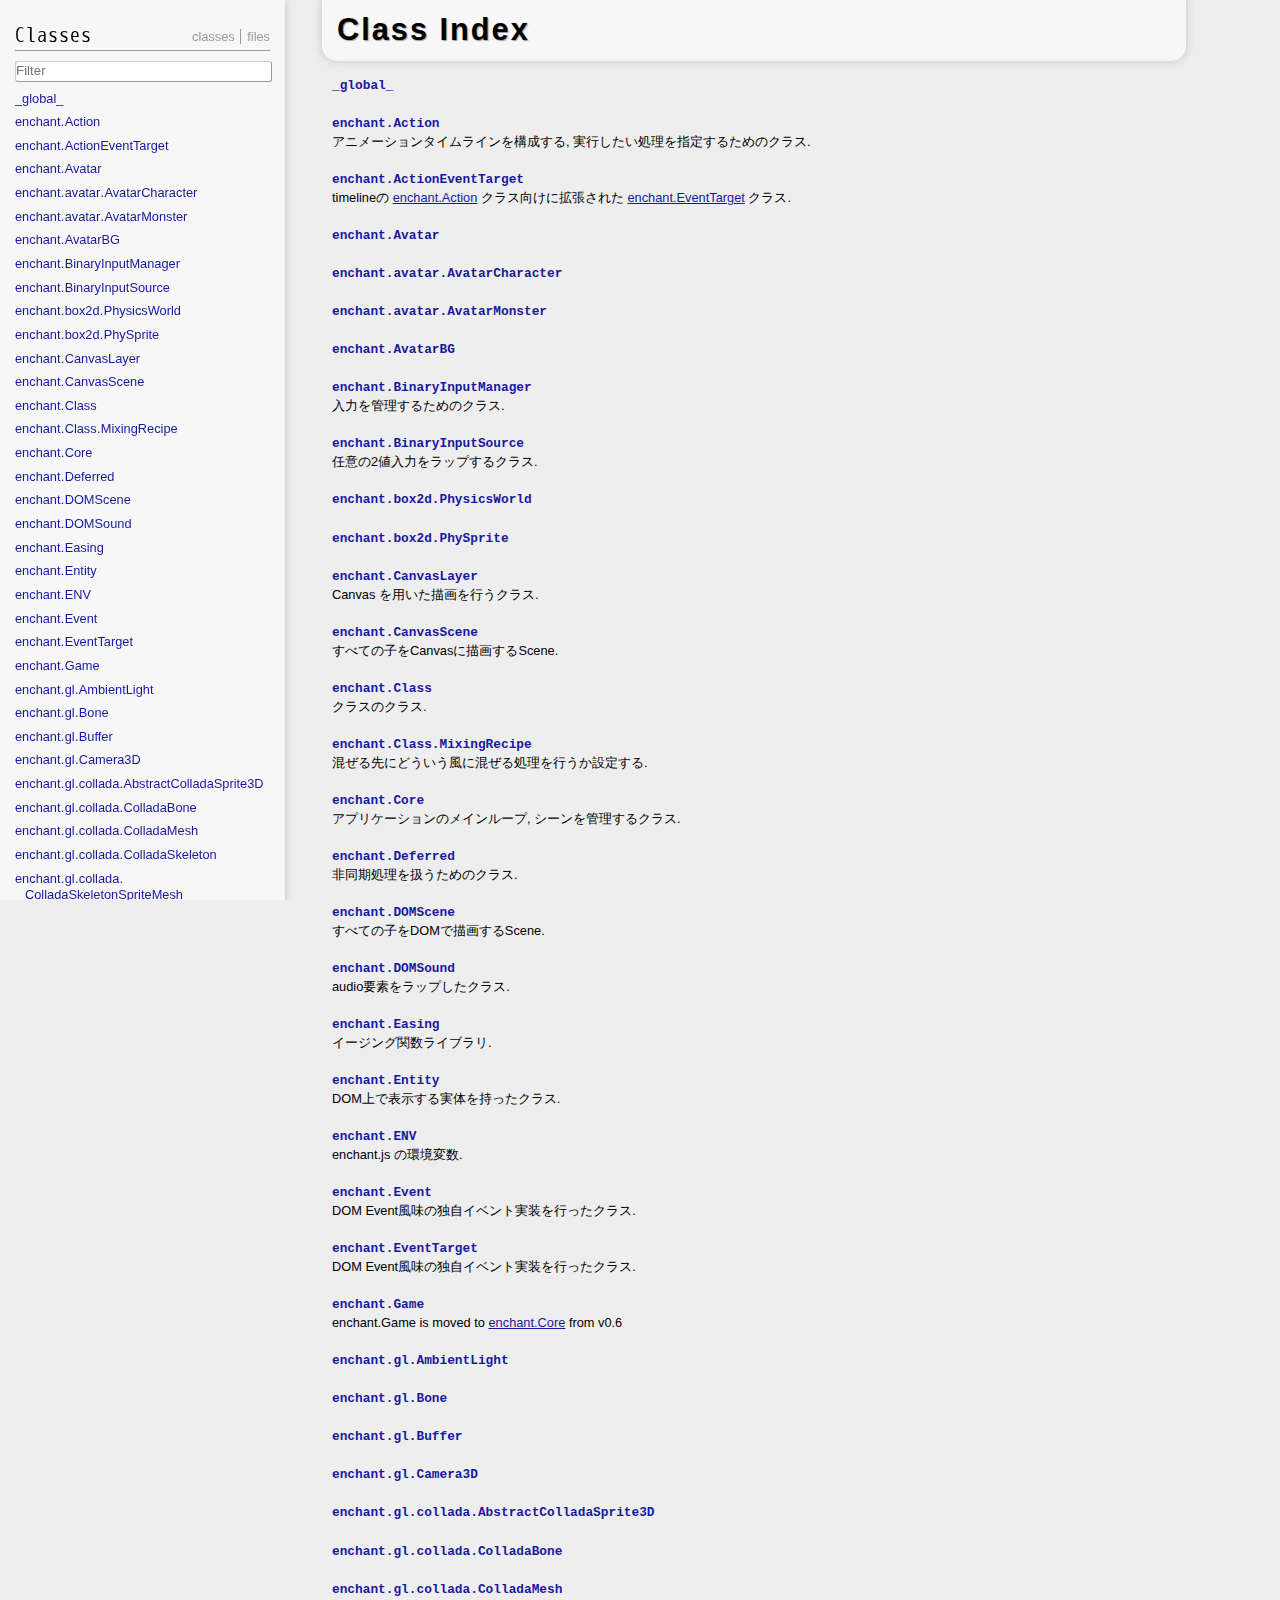
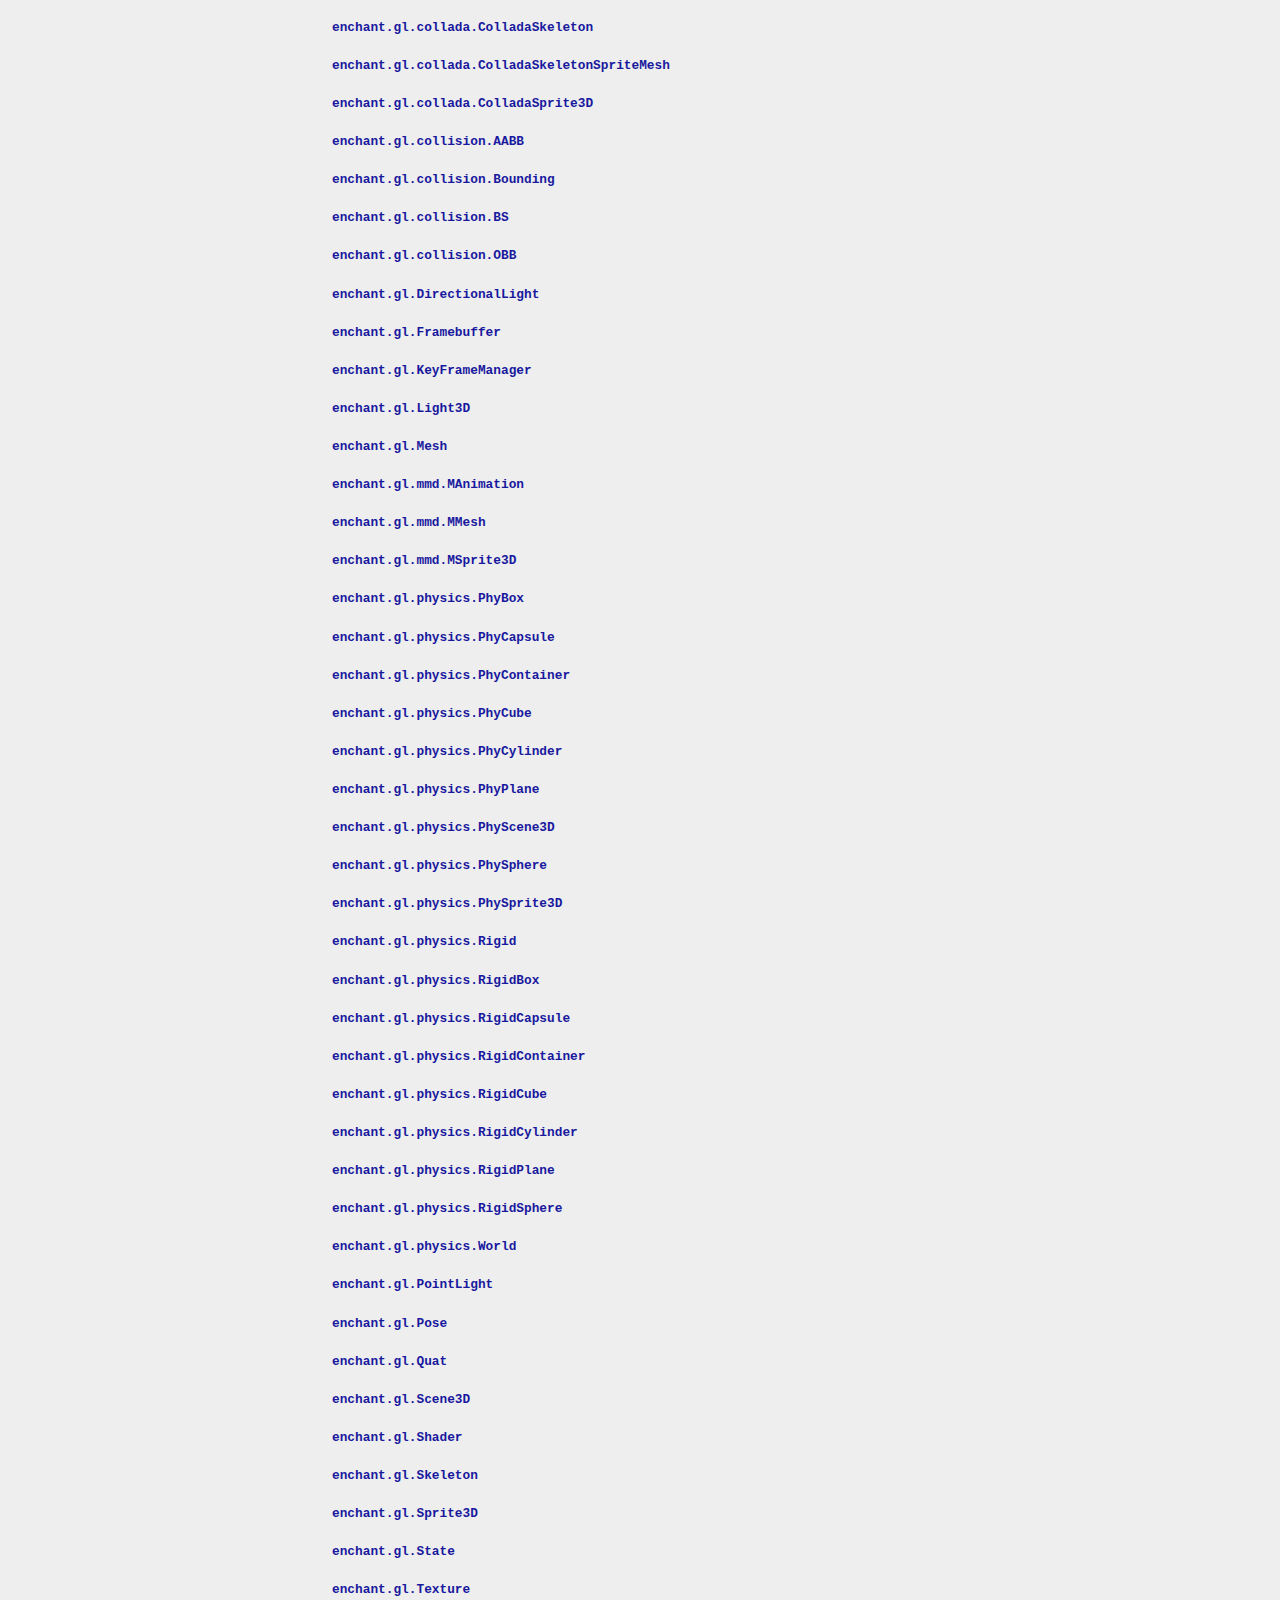
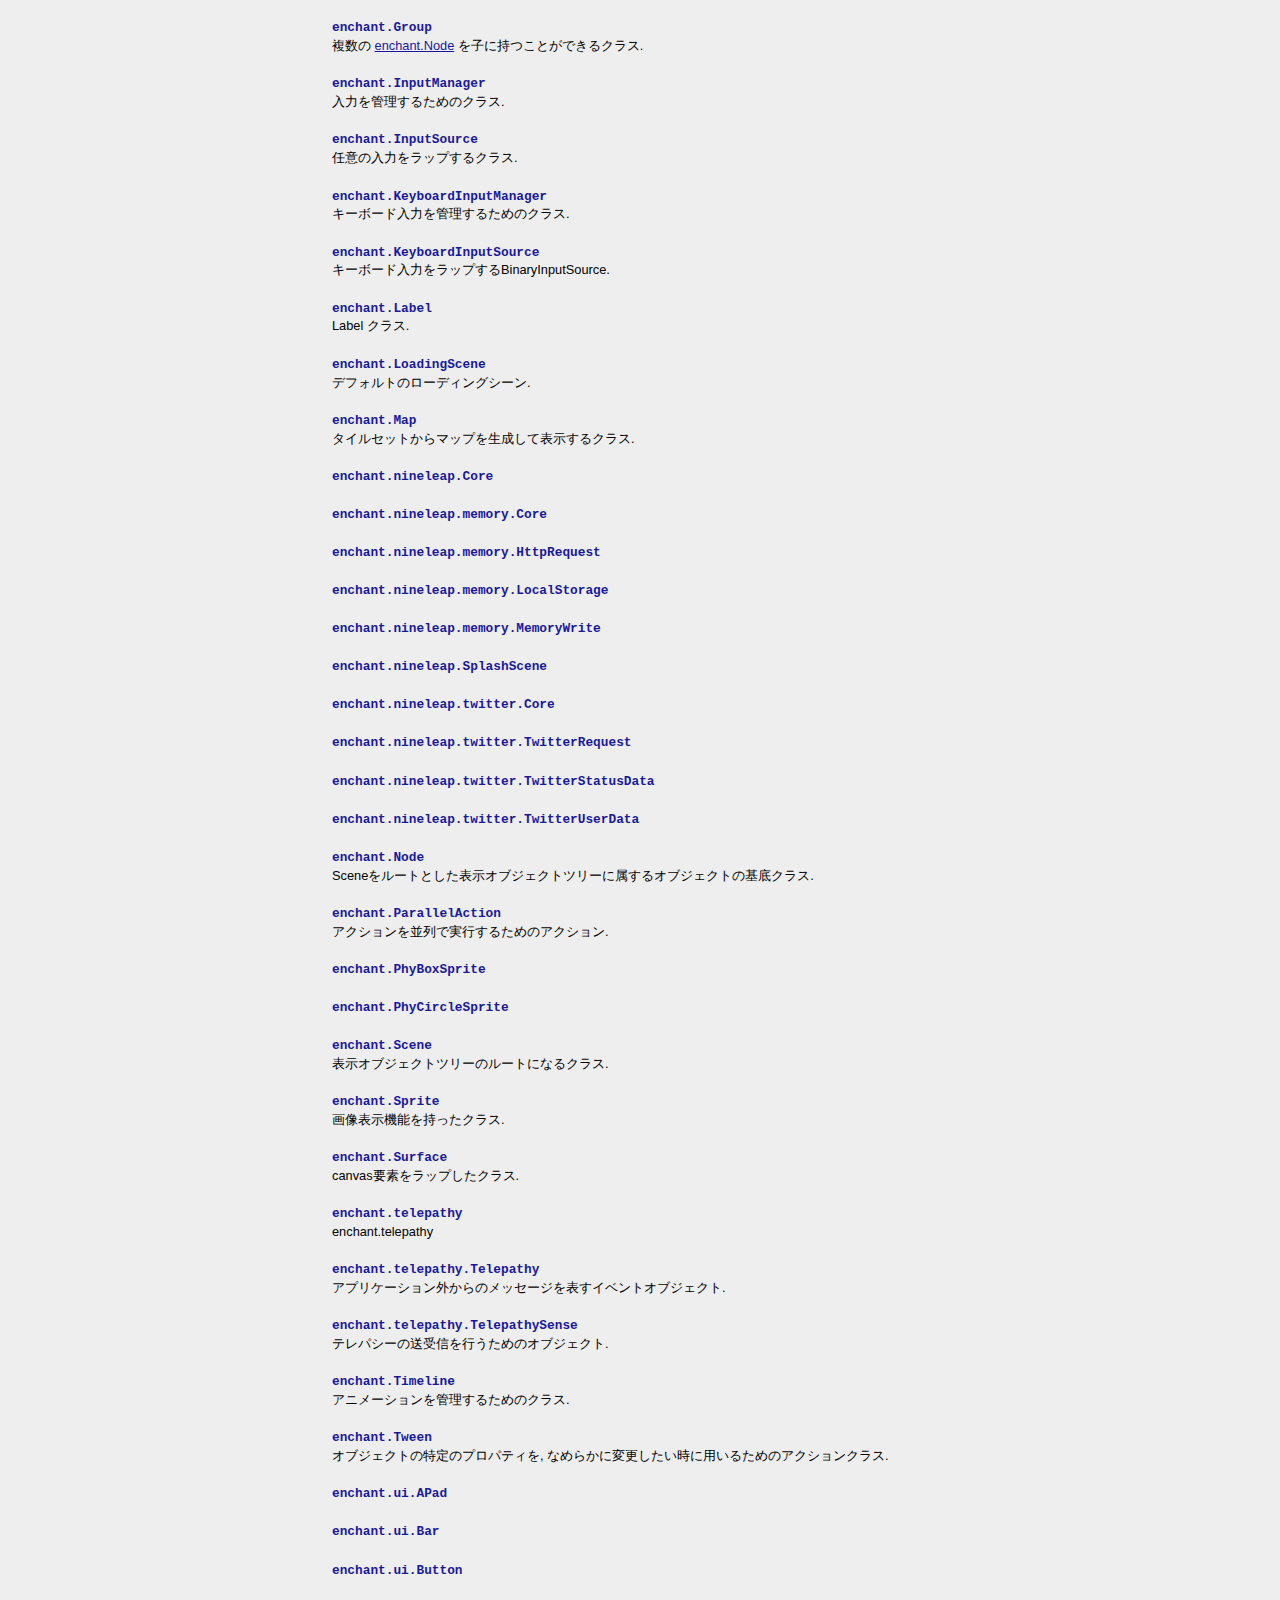
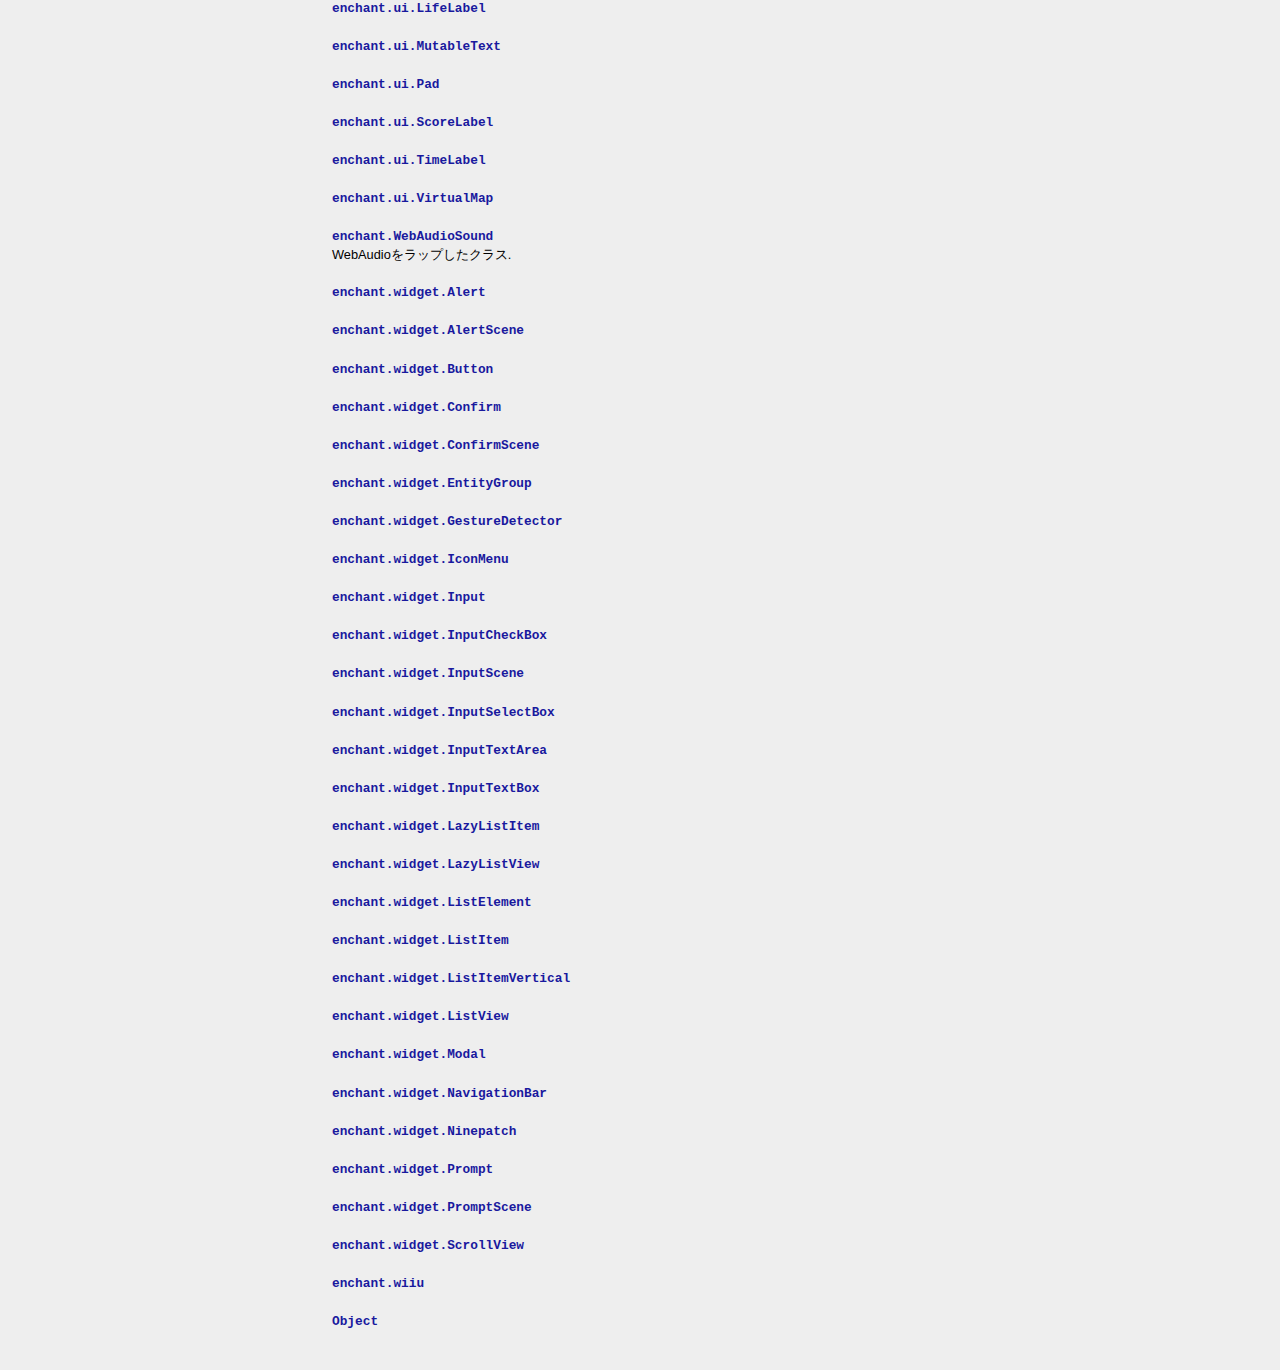
<file: enchant/enchant.js-builds-0.8.3-b/doc/plugins/ja/index.html>
<!DOCTYPE html>
<html xmlns="http://www.w3.org/1999/xhtml" xml:lang="en" lang="en">
	<head>
		<meta charset="utf-8"></meta>
		<meta name="generator" content="JsDoc Toolkit"></meta>
		<title>Class Index | JsDoc Reference</title>

		<meta name="viewport" content="width=device-width; initial-scale=1.0; maximum-scale=1.0;"></meta>
		<meta name="mobileoptimized" content="0"></meta>
	
		<link rel="stylesheet" href="css/all.css" media="all"></link>
		<link rel="stylesheet" href="css/handheld.css" media="only screen and (max-width: 660px)"></link>
		<link rel="stylesheet" href="css/handheld.css" media="handheld"></link>
		<link rel="stylesheet" href="css/screen.css" media="screen and (min-width: 661px)"></link>

		<script src="javascript/all.js"></script>
		<!--[if lt IE 9]>
			<script src="javascript/html5.js"></script>
		<![endif]-->
	</head>

	<body>

<div class="index">
	<div class="menu">
		<div class="indexLinks">
			<a href="index.html">Classes</a>
			<a href="files.html">Files</a>
		</div>
	
		<h2 class="heading1">Classes</h2>
		
		<input type="text" name="classFilter" class="classFilter" id="ClassFilter" placeholder="Filter"></input>
		
		<nav>
			<ul class="classList" id="ClassList">
				
					<li><a href="symbols/_global_.html">_global_</a></li>
				
					<li><a href="symbols/enchant.Action.html">enchant<span class='break'> </span>.<span class='break'> </span>Action</a></li>
				
					<li><a href="symbols/enchant.ActionEventTarget.html">enchant<span class='break'> </span>.<span class='break'> </span>ActionEventTarget</a></li>
				
					<li><a href="symbols/enchant.Avatar.html">enchant<span class='break'> </span>.<span class='break'> </span>Avatar</a></li>
				
					<li><a href="symbols/enchant.avatar.AvatarCharacter.html">enchant<span class='break'> </span>.<span class='break'> </span>avatar<span class='break'> </span>.<span class='break'> </span>AvatarCharacter</a></li>
				
					<li><a href="symbols/enchant.avatar.AvatarMonster.html">enchant<span class='break'> </span>.<span class='break'> </span>avatar<span class='break'> </span>.<span class='break'> </span>AvatarMonster</a></li>
				
					<li><a href="symbols/enchant.AvatarBG.html">enchant<span class='break'> </span>.<span class='break'> </span>AvatarBG</a></li>
				
					<li><a href="symbols/enchant.BinaryInputManager.html">enchant<span class='break'> </span>.<span class='break'> </span>BinaryInputManager</a></li>
				
					<li><a href="symbols/enchant.BinaryInputSource.html">enchant<span class='break'> </span>.<span class='break'> </span>BinaryInputSource</a></li>
				
					<li><a href="symbols/enchant.box2d.PhysicsWorld.html">enchant<span class='break'> </span>.<span class='break'> </span>box2d<span class='break'> </span>.<span class='break'> </span>PhysicsWorld</a></li>
				
					<li><a href="symbols/enchant.box2d.PhySprite.html">enchant<span class='break'> </span>.<span class='break'> </span>box2d<span class='break'> </span>.<span class='break'> </span>PhySprite</a></li>
				
					<li><a href="symbols/enchant.CanvasLayer.html">enchant<span class='break'> </span>.<span class='break'> </span>CanvasLayer</a></li>
				
					<li><a href="symbols/enchant.CanvasScene.html">enchant<span class='break'> </span>.<span class='break'> </span>CanvasScene</a></li>
				
					<li><a href="symbols/enchant.Class.html">enchant<span class='break'> </span>.<span class='break'> </span>Class</a></li>
				
					<li><a href="symbols/enchant.Class.MixingRecipe.html">enchant<span class='break'> </span>.<span class='break'> </span>Class<span class='break'> </span>.<span class='break'> </span>MixingRecipe</a></li>
				
					<li><a href="symbols/enchant.Core.html">enchant<span class='break'> </span>.<span class='break'> </span>Core</a></li>
				
					<li><a href="symbols/enchant.Deferred.html">enchant<span class='break'> </span>.<span class='break'> </span>Deferred</a></li>
				
					<li><a href="symbols/enchant.DOMScene.html">enchant<span class='break'> </span>.<span class='break'> </span>DOMScene</a></li>
				
					<li><a href="symbols/enchant.DOMSound.html">enchant<span class='break'> </span>.<span class='break'> </span>DOMSound</a></li>
				
					<li><a href="symbols/enchant.Easing.html">enchant<span class='break'> </span>.<span class='break'> </span>Easing</a></li>
				
					<li><a href="symbols/enchant.Entity.html">enchant<span class='break'> </span>.<span class='break'> </span>Entity</a></li>
				
					<li><a href="symbols/enchant.ENV.html">enchant<span class='break'> </span>.<span class='break'> </span>ENV</a></li>
				
					<li><a href="symbols/enchant.Event.html">enchant<span class='break'> </span>.<span class='break'> </span>Event</a></li>
				
					<li><a href="symbols/enchant.EventTarget.html">enchant<span class='break'> </span>.<span class='break'> </span>EventTarget</a></li>
				
					<li><a href="symbols/enchant.Game.html">enchant<span class='break'> </span>.<span class='break'> </span>Game</a></li>
				
					<li><a href="symbols/enchant.gl.AmbientLight.html">enchant<span class='break'> </span>.<span class='break'> </span>gl<span class='break'> </span>.<span class='break'> </span>AmbientLight</a></li>
				
					<li><a href="symbols/enchant.gl.Bone.html">enchant<span class='break'> </span>.<span class='break'> </span>gl<span class='break'> </span>.<span class='break'> </span>Bone</a></li>
				
					<li><a href="symbols/enchant.gl.Buffer.html">enchant<span class='break'> </span>.<span class='break'> </span>gl<span class='break'> </span>.<span class='break'> </span>Buffer</a></li>
				
					<li><a href="symbols/enchant.gl.Camera3D.html">enchant<span class='break'> </span>.<span class='break'> </span>gl<span class='break'> </span>.<span class='break'> </span>Camera3D</a></li>
				
					<li><a href="symbols/enchant.gl.collada.AbstractColladaSprite3D.html">enchant<span class='break'> </span>.<span class='break'> </span>gl<span class='break'> </span>.<span class='break'> </span>collada<span class='break'> </span>.<span class='break'> </span>AbstractColladaSprite3D</a></li>
				
					<li><a href="symbols/enchant.gl.collada.ColladaBone.html">enchant<span class='break'> </span>.<span class='break'> </span>gl<span class='break'> </span>.<span class='break'> </span>collada<span class='break'> </span>.<span class='break'> </span>ColladaBone</a></li>
				
					<li><a href="symbols/enchant.gl.collada.ColladaMesh.html">enchant<span class='break'> </span>.<span class='break'> </span>gl<span class='break'> </span>.<span class='break'> </span>collada<span class='break'> </span>.<span class='break'> </span>ColladaMesh</a></li>
				
					<li><a href="symbols/enchant.gl.collada.ColladaSkeleton.html">enchant<span class='break'> </span>.<span class='break'> </span>gl<span class='break'> </span>.<span class='break'> </span>collada<span class='break'> </span>.<span class='break'> </span>ColladaSkeleton</a></li>
				
					<li><a href="symbols/enchant.gl.collada.ColladaSkeletonSpriteMesh.html">enchant<span class='break'> </span>.<span class='break'> </span>gl<span class='break'> </span>.<span class='break'> </span>collada<span class='break'> </span>.<span class='break'> </span>ColladaSkeletonSpriteMesh</a></li>
				
					<li><a href="symbols/enchant.gl.collada.ColladaSprite3D.html">enchant<span class='break'> </span>.<span class='break'> </span>gl<span class='break'> </span>.<span class='break'> </span>collada<span class='break'> </span>.<span class='break'> </span>ColladaSprite3D</a></li>
				
					<li><a href="symbols/enchant.gl.collision.AABB.html">enchant<span class='break'> </span>.<span class='break'> </span>gl<span class='break'> </span>.<span class='break'> </span>collision<span class='break'> </span>.<span class='break'> </span>AABB</a></li>
				
					<li><a href="symbols/enchant.gl.collision.Bounding.html">enchant<span class='break'> </span>.<span class='break'> </span>gl<span class='break'> </span>.<span class='break'> </span>collision<span class='break'> </span>.<span class='break'> </span>Bounding</a></li>
				
					<li><a href="symbols/enchant.gl.collision.BS.html">enchant<span class='break'> </span>.<span class='break'> </span>gl<span class='break'> </span>.<span class='break'> </span>collision<span class='break'> </span>.<span class='break'> </span>BS</a></li>
				
					<li><a href="symbols/enchant.gl.collision.OBB.html">enchant<span class='break'> </span>.<span class='break'> </span>gl<span class='break'> </span>.<span class='break'> </span>collision<span class='break'> </span>.<span class='break'> </span>OBB</a></li>
				
					<li><a href="symbols/enchant.gl.DirectionalLight.html">enchant<span class='break'> </span>.<span class='break'> </span>gl<span class='break'> </span>.<span class='break'> </span>DirectionalLight</a></li>
				
					<li><a href="symbols/enchant.gl.Framebuffer.html">enchant<span class='break'> </span>.<span class='break'> </span>gl<span class='break'> </span>.<span class='break'> </span>Framebuffer</a></li>
				
					<li><a href="symbols/enchant.gl.KeyFrameManager.html">enchant<span class='break'> </span>.<span class='break'> </span>gl<span class='break'> </span>.<span class='break'> </span>KeyFrameManager</a></li>
				
					<li><a href="symbols/enchant.gl.Light3D.html">enchant<span class='break'> </span>.<span class='break'> </span>gl<span class='break'> </span>.<span class='break'> </span>Light3D</a></li>
				
					<li><a href="symbols/enchant.gl.Mesh.html">enchant<span class='break'> </span>.<span class='break'> </span>gl<span class='break'> </span>.<span class='break'> </span>Mesh</a></li>
				
					<li><a href="symbols/enchant.gl.mmd.MAnimation.html">enchant<span class='break'> </span>.<span class='break'> </span>gl<span class='break'> </span>.<span class='break'> </span>mmd<span class='break'> </span>.<span class='break'> </span>MAnimation</a></li>
				
					<li><a href="symbols/enchant.gl.mmd.MMesh.html">enchant<span class='break'> </span>.<span class='break'> </span>gl<span class='break'> </span>.<span class='break'> </span>mmd<span class='break'> </span>.<span class='break'> </span>MMesh</a></li>
				
					<li><a href="symbols/enchant.gl.mmd.MSprite3D.html">enchant<span class='break'> </span>.<span class='break'> </span>gl<span class='break'> </span>.<span class='break'> </span>mmd<span class='break'> </span>.<span class='break'> </span>MSprite3D</a></li>
				
					<li><a href="symbols/enchant.gl.physics.PhyBox.html">enchant<span class='break'> </span>.<span class='break'> </span>gl<span class='break'> </span>.<span class='break'> </span>physics<span class='break'> </span>.<span class='break'> </span>PhyBox</a></li>
				
					<li><a href="symbols/enchant.gl.physics.PhyCapsule.html">enchant<span class='break'> </span>.<span class='break'> </span>gl<span class='break'> </span>.<span class='break'> </span>physics<span class='break'> </span>.<span class='break'> </span>PhyCapsule</a></li>
				
					<li><a href="symbols/enchant.gl.physics.PhyContainer.html">enchant<span class='break'> </span>.<span class='break'> </span>gl<span class='break'> </span>.<span class='break'> </span>physics<span class='break'> </span>.<span class='break'> </span>PhyContainer</a></li>
				
					<li><a href="symbols/enchant.gl.physics.PhyCube.html">enchant<span class='break'> </span>.<span class='break'> </span>gl<span class='break'> </span>.<span class='break'> </span>physics<span class='break'> </span>.<span class='break'> </span>PhyCube</a></li>
				
					<li><a href="symbols/enchant.gl.physics.PhyCylinder.html">enchant<span class='break'> </span>.<span class='break'> </span>gl<span class='break'> </span>.<span class='break'> </span>physics<span class='break'> </span>.<span class='break'> </span>PhyCylinder</a></li>
				
					<li><a href="symbols/enchant.gl.physics.PhyPlane.html">enchant<span class='break'> </span>.<span class='break'> </span>gl<span class='break'> </span>.<span class='break'> </span>physics<span class='break'> </span>.<span class='break'> </span>PhyPlane</a></li>
				
					<li><a href="symbols/enchant.gl.physics.PhyScene3D.html">enchant<span class='break'> </span>.<span class='break'> </span>gl<span class='break'> </span>.<span class='break'> </span>physics<span class='break'> </span>.<span class='break'> </span>PhyScene3D</a></li>
				
					<li><a href="symbols/enchant.gl.physics.PhySphere.html">enchant<span class='break'> </span>.<span class='break'> </span>gl<span class='break'> </span>.<span class='break'> </span>physics<span class='break'> </span>.<span class='break'> </span>PhySphere</a></li>
				
					<li><a href="symbols/enchant.gl.physics.PhySprite3D.html">enchant<span class='break'> </span>.<span class='break'> </span>gl<span class='break'> </span>.<span class='break'> </span>physics<span class='break'> </span>.<span class='break'> </span>PhySprite3D</a></li>
				
					<li><a href="symbols/enchant.gl.physics.Rigid.html">enchant<span class='break'> </span>.<span class='break'> </span>gl<span class='break'> </span>.<span class='break'> </span>physics<span class='break'> </span>.<span class='break'> </span>Rigid</a></li>
				
					<li><a href="symbols/enchant.gl.physics.RigidBox.html">enchant<span class='break'> </span>.<span class='break'> </span>gl<span class='break'> </span>.<span class='break'> </span>physics<span class='break'> </span>.<span class='break'> </span>RigidBox</a></li>
				
					<li><a href="symbols/enchant.gl.physics.RigidCapsule.html">enchant<span class='break'> </span>.<span class='break'> </span>gl<span class='break'> </span>.<span class='break'> </span>physics<span class='break'> </span>.<span class='break'> </span>RigidCapsule</a></li>
				
					<li><a href="symbols/enchant.gl.physics.RigidContainer.html">enchant<span class='break'> </span>.<span class='break'> </span>gl<span class='break'> </span>.<span class='break'> </span>physics<span class='break'> </span>.<span class='break'> </span>RigidContainer</a></li>
				
					<li><a href="symbols/enchant.gl.physics.RigidCube.html">enchant<span class='break'> </span>.<span class='break'> </span>gl<span class='break'> </span>.<span class='break'> </span>physics<span class='break'> </span>.<span class='break'> </span>RigidCube</a></li>
				
					<li><a href="symbols/enchant.gl.physics.RigidCylinder.html">enchant<span class='break'> </span>.<span class='break'> </span>gl<span class='break'> </span>.<span class='break'> </span>physics<span class='break'> </span>.<span class='break'> </span>RigidCylinder</a></li>
				
					<li><a href="symbols/enchant.gl.physics.RigidPlane.html">enchant<span class='break'> </span>.<span class='break'> </span>gl<span class='break'> </span>.<span class='break'> </span>physics<span class='break'> </span>.<span class='break'> </span>RigidPlane</a></li>
				
					<li><a href="symbols/enchant.gl.physics.RigidSphere.html">enchant<span class='break'> </span>.<span class='break'> </span>gl<span class='break'> </span>.<span class='break'> </span>physics<span class='break'> </span>.<span class='break'> </span>RigidSphere</a></li>
				
					<li><a href="symbols/enchant.gl.physics.World.html">enchant<span class='break'> </span>.<span class='break'> </span>gl<span class='break'> </span>.<span class='break'> </span>physics<span class='break'> </span>.<span class='break'> </span>World</a></li>
				
					<li><a href="symbols/enchant.gl.PointLight.html">enchant<span class='break'> </span>.<span class='break'> </span>gl<span class='break'> </span>.<span class='break'> </span>PointLight</a></li>
				
					<li><a href="symbols/enchant.gl.Pose.html">enchant<span class='break'> </span>.<span class='break'> </span>gl<span class='break'> </span>.<span class='break'> </span>Pose</a></li>
				
					<li><a href="symbols/enchant.gl.Quat.html">enchant<span class='break'> </span>.<span class='break'> </span>gl<span class='break'> </span>.<span class='break'> </span>Quat</a></li>
				
					<li><a href="symbols/enchant.gl.Scene3D.html">enchant<span class='break'> </span>.<span class='break'> </span>gl<span class='break'> </span>.<span class='break'> </span>Scene3D</a></li>
				
					<li><a href="symbols/enchant.gl.Shader.html">enchant<span class='break'> </span>.<span class='break'> </span>gl<span class='break'> </span>.<span class='break'> </span>Shader</a></li>
				
					<li><a href="symbols/enchant.gl.Skeleton.html">enchant<span class='break'> </span>.<span class='break'> </span>gl<span class='break'> </span>.<span class='break'> </span>Skeleton</a></li>
				
					<li><a href="symbols/enchant.gl.Sprite3D.html">enchant<span class='break'> </span>.<span class='break'> </span>gl<span class='break'> </span>.<span class='break'> </span>Sprite3D</a></li>
				
					<li><a href="symbols/enchant.gl.State.html">enchant<span class='break'> </span>.<span class='break'> </span>gl<span class='break'> </span>.<span class='break'> </span>State</a></li>
				
					<li><a href="symbols/enchant.gl.Texture.html">enchant<span class='break'> </span>.<span class='break'> </span>gl<span class='break'> </span>.<span class='break'> </span>Texture</a></li>
				
					<li><a href="symbols/enchant.Group.html">enchant<span class='break'> </span>.<span class='break'> </span>Group</a></li>
				
					<li><a href="symbols/enchant.InputManager.html">enchant<span class='break'> </span>.<span class='break'> </span>InputManager</a></li>
				
					<li><a href="symbols/enchant.InputSource.html">enchant<span class='break'> </span>.<span class='break'> </span>InputSource</a></li>
				
					<li><a href="symbols/enchant.KeyboardInputManager.html">enchant<span class='break'> </span>.<span class='break'> </span>KeyboardInputManager</a></li>
				
					<li><a href="symbols/enchant.KeyboardInputSource.html">enchant<span class='break'> </span>.<span class='break'> </span>KeyboardInputSource</a></li>
				
					<li><a href="symbols/enchant.Label.html">enchant<span class='break'> </span>.<span class='break'> </span>Label</a></li>
				
					<li><a href="symbols/enchant.LoadingScene.html">enchant<span class='break'> </span>.<span class='break'> </span>LoadingScene</a></li>
				
					<li><a href="symbols/enchant.Map.html">enchant<span class='break'> </span>.<span class='break'> </span>Map</a></li>
				
					<li><a href="symbols/enchant.nineleap.Core.html">enchant<span class='break'> </span>.<span class='break'> </span>nineleap<span class='break'> </span>.<span class='break'> </span>Core</a></li>
				
					<li><a href="symbols/enchant.nineleap.memory.Core.html">enchant<span class='break'> </span>.<span class='break'> </span>nineleap<span class='break'> </span>.<span class='break'> </span>memory<span class='break'> </span>.<span class='break'> </span>Core</a></li>
				
					<li><a href="symbols/enchant.nineleap.memory.HttpRequest.html">enchant<span class='break'> </span>.<span class='break'> </span>nineleap<span class='break'> </span>.<span class='break'> </span>memory<span class='break'> </span>.<span class='break'> </span>HttpRequest</a></li>
				
					<li><a href="symbols/enchant.nineleap.memory.LocalStorage.html">enchant<span class='break'> </span>.<span class='break'> </span>nineleap<span class='break'> </span>.<span class='break'> </span>memory<span class='break'> </span>.<span class='break'> </span>LocalStorage</a></li>
				
					<li><a href="symbols/enchant.nineleap.memory.MemoryWrite.html">enchant<span class='break'> </span>.<span class='break'> </span>nineleap<span class='break'> </span>.<span class='break'> </span>memory<span class='break'> </span>.<span class='break'> </span>MemoryWrite</a></li>
				
					<li><a href="symbols/enchant.nineleap.SplashScene.html">enchant<span class='break'> </span>.<span class='break'> </span>nineleap<span class='break'> </span>.<span class='break'> </span>SplashScene</a></li>
				
					<li><a href="symbols/enchant.nineleap.twitter.Core.html">enchant<span class='break'> </span>.<span class='break'> </span>nineleap<span class='break'> </span>.<span class='break'> </span>twitter<span class='break'> </span>.<span class='break'> </span>Core</a></li>
				
					<li><a href="symbols/enchant.nineleap.twitter.TwitterRequest.html">enchant<span class='break'> </span>.<span class='break'> </span>nineleap<span class='break'> </span>.<span class='break'> </span>twitter<span class='break'> </span>.<span class='break'> </span>TwitterRequest</a></li>
				
					<li><a href="symbols/enchant.nineleap.twitter.TwitterStatusData.html">enchant<span class='break'> </span>.<span class='break'> </span>nineleap<span class='break'> </span>.<span class='break'> </span>twitter<span class='break'> </span>.<span class='break'> </span>TwitterStatusData</a></li>
				
					<li><a href="symbols/enchant.nineleap.twitter.TwitterUserData.html">enchant<span class='break'> </span>.<span class='break'> </span>nineleap<span class='break'> </span>.<span class='break'> </span>twitter<span class='break'> </span>.<span class='break'> </span>TwitterUserData</a></li>
				
					<li><a href="symbols/enchant.Node.html">enchant<span class='break'> </span>.<span class='break'> </span>Node</a></li>
				
					<li><a href="symbols/enchant.ParallelAction.html">enchant<span class='break'> </span>.<span class='break'> </span>ParallelAction</a></li>
				
					<li><a href="symbols/enchant.PhyBoxSprite.html">enchant<span class='break'> </span>.<span class='break'> </span>PhyBoxSprite</a></li>
				
					<li><a href="symbols/enchant.PhyCircleSprite.html">enchant<span class='break'> </span>.<span class='break'> </span>PhyCircleSprite</a></li>
				
					<li><a href="symbols/enchant.Scene.html">enchant<span class='break'> </span>.<span class='break'> </span>Scene</a></li>
				
					<li><a href="symbols/enchant.Sprite.html">enchant<span class='break'> </span>.<span class='break'> </span>Sprite</a></li>
				
					<li><a href="symbols/enchant.Surface.html">enchant<span class='break'> </span>.<span class='break'> </span>Surface</a></li>
				
					<li><a href="symbols/enchant.telepathy.html">enchant<span class='break'> </span>.<span class='break'> </span>telepathy</a></li>
				
					<li><a href="symbols/enchant.telepathy.Telepathy.html">enchant<span class='break'> </span>.<span class='break'> </span>telepathy<span class='break'> </span>.<span class='break'> </span>Telepathy</a></li>
				
					<li><a href="symbols/enchant.telepathy.TelepathySense.html">enchant<span class='break'> </span>.<span class='break'> </span>telepathy<span class='break'> </span>.<span class='break'> </span>TelepathySense</a></li>
				
					<li><a href="symbols/enchant.Timeline.html">enchant<span class='break'> </span>.<span class='break'> </span>Timeline</a></li>
				
					<li><a href="symbols/enchant.Tween.html">enchant<span class='break'> </span>.<span class='break'> </span>Tween</a></li>
				
					<li><a href="symbols/enchant.ui.APad.html">enchant<span class='break'> </span>.<span class='break'> </span>ui<span class='break'> </span>.<span class='break'> </span>APad</a></li>
				
					<li><a href="symbols/enchant.ui.Bar.html">enchant<span class='break'> </span>.<span class='break'> </span>ui<span class='break'> </span>.<span class='break'> </span>Bar</a></li>
				
					<li><a href="symbols/enchant.ui.Button.html">enchant<span class='break'> </span>.<span class='break'> </span>ui<span class='break'> </span>.<span class='break'> </span>Button</a></li>
				
					<li><a href="symbols/enchant.ui.LifeLabel.html">enchant<span class='break'> </span>.<span class='break'> </span>ui<span class='break'> </span>.<span class='break'> </span>LifeLabel</a></li>
				
					<li><a href="symbols/enchant.ui.MutableText.html">enchant<span class='break'> </span>.<span class='break'> </span>ui<span class='break'> </span>.<span class='break'> </span>MutableText</a></li>
				
					<li><a href="symbols/enchant.ui.Pad.html">enchant<span class='break'> </span>.<span class='break'> </span>ui<span class='break'> </span>.<span class='break'> </span>Pad</a></li>
				
					<li><a href="symbols/enchant.ui.ScoreLabel.html">enchant<span class='break'> </span>.<span class='break'> </span>ui<span class='break'> </span>.<span class='break'> </span>ScoreLabel</a></li>
				
					<li><a href="symbols/enchant.ui.TimeLabel.html">enchant<span class='break'> </span>.<span class='break'> </span>ui<span class='break'> </span>.<span class='break'> </span>TimeLabel</a></li>
				
					<li><a href="symbols/enchant.ui.VirtualMap.html">enchant<span class='break'> </span>.<span class='break'> </span>ui<span class='break'> </span>.<span class='break'> </span>VirtualMap</a></li>
				
					<li><a href="symbols/enchant.WebAudioSound.html">enchant<span class='break'> </span>.<span class='break'> </span>WebAudioSound</a></li>
				
					<li><a href="symbols/enchant.widget.Alert.html">enchant<span class='break'> </span>.<span class='break'> </span>widget<span class='break'> </span>.<span class='break'> </span>Alert</a></li>
				
					<li><a href="symbols/enchant.widget.AlertScene.html">enchant<span class='break'> </span>.<span class='break'> </span>widget<span class='break'> </span>.<span class='break'> </span>AlertScene</a></li>
				
					<li><a href="symbols/enchant.widget.Button.html">enchant<span class='break'> </span>.<span class='break'> </span>widget<span class='break'> </span>.<span class='break'> </span>Button</a></li>
				
					<li><a href="symbols/enchant.widget.Confirm.html">enchant<span class='break'> </span>.<span class='break'> </span>widget<span class='break'> </span>.<span class='break'> </span>Confirm</a></li>
				
					<li><a href="symbols/enchant.widget.ConfirmScene.html">enchant<span class='break'> </span>.<span class='break'> </span>widget<span class='break'> </span>.<span class='break'> </span>ConfirmScene</a></li>
				
					<li><a href="symbols/enchant.widget.EntityGroup.html">enchant<span class='break'> </span>.<span class='break'> </span>widget<span class='break'> </span>.<span class='break'> </span>EntityGroup</a></li>
				
					<li><a href="symbols/enchant.widget.GestureDetector.html">enchant<span class='break'> </span>.<span class='break'> </span>widget<span class='break'> </span>.<span class='break'> </span>GestureDetector</a></li>
				
					<li><a href="symbols/enchant.widget.IconMenu.html">enchant<span class='break'> </span>.<span class='break'> </span>widget<span class='break'> </span>.<span class='break'> </span>IconMenu</a></li>
				
					<li><a href="symbols/enchant.widget.Input.html">enchant<span class='break'> </span>.<span class='break'> </span>widget<span class='break'> </span>.<span class='break'> </span>Input</a></li>
				
					<li><a href="symbols/enchant.widget.InputCheckBox.html">enchant<span class='break'> </span>.<span class='break'> </span>widget<span class='break'> </span>.<span class='break'> </span>InputCheckBox</a></li>
				
					<li><a href="symbols/enchant.widget.InputScene.html">enchant<span class='break'> </span>.<span class='break'> </span>widget<span class='break'> </span>.<span class='break'> </span>InputScene</a></li>
				
					<li><a href="symbols/enchant.widget.InputSelectBox.html">enchant<span class='break'> </span>.<span class='break'> </span>widget<span class='break'> </span>.<span class='break'> </span>InputSelectBox</a></li>
				
					<li><a href="symbols/enchant.widget.InputTextArea.html">enchant<span class='break'> </span>.<span class='break'> </span>widget<span class='break'> </span>.<span class='break'> </span>InputTextArea</a></li>
				
					<li><a href="symbols/enchant.widget.InputTextBox.html">enchant<span class='break'> </span>.<span class='break'> </span>widget<span class='break'> </span>.<span class='break'> </span>InputTextBox</a></li>
				
					<li><a href="symbols/enchant.widget.LazyListItem.html">enchant<span class='break'> </span>.<span class='break'> </span>widget<span class='break'> </span>.<span class='break'> </span>LazyListItem</a></li>
				
					<li><a href="symbols/enchant.widget.LazyListView.html">enchant<span class='break'> </span>.<span class='break'> </span>widget<span class='break'> </span>.<span class='break'> </span>LazyListView</a></li>
				
					<li><a href="symbols/enchant.widget.ListElement.html">enchant<span class='break'> </span>.<span class='break'> </span>widget<span class='break'> </span>.<span class='break'> </span>ListElement</a></li>
				
					<li><a href="symbols/enchant.widget.ListItem.html">enchant<span class='break'> </span>.<span class='break'> </span>widget<span class='break'> </span>.<span class='break'> </span>ListItem</a></li>
				
					<li><a href="symbols/enchant.widget.ListItemVertical.html">enchant<span class='break'> </span>.<span class='break'> </span>widget<span class='break'> </span>.<span class='break'> </span>ListItemVertical</a></li>
				
					<li><a href="symbols/enchant.widget.ListView.html">enchant<span class='break'> </span>.<span class='break'> </span>widget<span class='break'> </span>.<span class='break'> </span>ListView</a></li>
				
					<li><a href="symbols/enchant.widget.Modal.html">enchant<span class='break'> </span>.<span class='break'> </span>widget<span class='break'> </span>.<span class='break'> </span>Modal</a></li>
				
					<li><a href="symbols/enchant.widget.NavigationBar.html">enchant<span class='break'> </span>.<span class='break'> </span>widget<span class='break'> </span>.<span class='break'> </span>NavigationBar</a></li>
				
					<li><a href="symbols/enchant.widget.Ninepatch.html">enchant<span class='break'> </span>.<span class='break'> </span>widget<span class='break'> </span>.<span class='break'> </span>Ninepatch</a></li>
				
					<li><a href="symbols/enchant.widget.Prompt.html">enchant<span class='break'> </span>.<span class='break'> </span>widget<span class='break'> </span>.<span class='break'> </span>Prompt</a></li>
				
					<li><a href="symbols/enchant.widget.PromptScene.html">enchant<span class='break'> </span>.<span class='break'> </span>widget<span class='break'> </span>.<span class='break'> </span>PromptScene</a></li>
				
					<li><a href="symbols/enchant.widget.ScrollView.html">enchant<span class='break'> </span>.<span class='break'> </span>widget<span class='break'> </span>.<span class='break'> </span>ScrollView</a></li>
				
					<li><a href="symbols/enchant.wiiu.html">enchant<span class='break'> </span>.<span class='break'> </span>wiiu</a></li>
				
					<li><a href="symbols/Object.html">Object</a></li>
				
			</ul>
		</nav>
	</div>
	<div class="fineprint" style="clear:both">
		
		Documentation generator: <a href="http://code.google.com/p/jsdoc-toolkit/" target="_blank">JsDoc Toolkit</a> 2.4.0<br />
		Template: <a href="http://www.thebrightlines.com/2010/05/06/new-template-for-jsdoctoolkit-codeview/" target="_blank">Codeview</a> 1.2<br />
		Generated on: 2016-0-4 21:08
	</div>
</div>

<div class="index indexStatic"></div>

<div class="content">
	<div class="innerContent">
		<h1 class="classTitle"><span>Class Index</span></h1>
		
		<ul id="ClassList2">
			
				<li>
					<h2 class="classname"><a href="symbols/_global_.html">_global_</a></h2>
					<p></p>
				</li>
			
				<li>
					<h2 class="classname"><a href="symbols/enchant.Action.html">enchant.Action</a></h2>
					<p>アニメーションタイムラインを構成する, 実行したい処理を指定するためのクラス.</p>
				</li>
			
				<li>
					<h2 class="classname"><a href="symbols/enchant.ActionEventTarget.html">enchant.ActionEventTarget</a></h2>
					<p>timelineの <a href="symbols/enchant.Action.html">enchant.Action</a> クラス向けに拡張された <a href="symbols/enchant.EventTarget.html">enchant.EventTarget</a> クラス.</p>
				</li>
			
				<li>
					<h2 class="classname"><a href="symbols/enchant.Avatar.html">enchant.Avatar</a></h2>
					<p></p>
				</li>
			
				<li>
					<h2 class="classname"><a href="symbols/enchant.avatar.AvatarCharacter.html">enchant.avatar.AvatarCharacter</a></h2>
					<p></p>
				</li>
			
				<li>
					<h2 class="classname"><a href="symbols/enchant.avatar.AvatarMonster.html">enchant.avatar.AvatarMonster</a></h2>
					<p></p>
				</li>
			
				<li>
					<h2 class="classname"><a href="symbols/enchant.AvatarBG.html">enchant.AvatarBG</a></h2>
					<p></p>
				</li>
			
				<li>
					<h2 class="classname"><a href="symbols/enchant.BinaryInputManager.html">enchant.BinaryInputManager</a></h2>
					<p>入力を管理するためのクラス.</p>
				</li>
			
				<li>
					<h2 class="classname"><a href="symbols/enchant.BinaryInputSource.html">enchant.BinaryInputSource</a></h2>
					<p>任意の2値入力をラップするクラス.</p>
				</li>
			
				<li>
					<h2 class="classname"><a href="symbols/enchant.box2d.PhysicsWorld.html">enchant.box2d.PhysicsWorld</a></h2>
					<p></p>
				</li>
			
				<li>
					<h2 class="classname"><a href="symbols/enchant.box2d.PhySprite.html">enchant.box2d.PhySprite</a></h2>
					<p></p>
				</li>
			
				<li>
					<h2 class="classname"><a href="symbols/enchant.CanvasLayer.html">enchant.CanvasLayer</a></h2>
					<p>Canvas を用いた描画を行うクラス.</p>
				</li>
			
				<li>
					<h2 class="classname"><a href="symbols/enchant.CanvasScene.html">enchant.CanvasScene</a></h2>
					<p>すべての子をCanvasに描画するScene.</p>
				</li>
			
				<li>
					<h2 class="classname"><a href="symbols/enchant.Class.html">enchant.Class</a></h2>
					<p>クラスのクラス.</p>
				</li>
			
				<li>
					<h2 class="classname"><a href="symbols/enchant.Class.MixingRecipe.html">enchant.Class.MixingRecipe</a></h2>
					<p>混ぜる先にどういう風に混ぜる処理を行うか設定する.</p>
				</li>
			
				<li>
					<h2 class="classname"><a href="symbols/enchant.Core.html">enchant.Core</a></h2>
					<p>アプリケーションのメインループ, シーンを管理するクラス.</p>
				</li>
			
				<li>
					<h2 class="classname"><a href="symbols/enchant.Deferred.html">enchant.Deferred</a></h2>
					<p>非同期処理を扱うためのクラス.</p>
				</li>
			
				<li>
					<h2 class="classname"><a href="symbols/enchant.DOMScene.html">enchant.DOMScene</a></h2>
					<p>すべての子をDOMで描画するScene.</p>
				</li>
			
				<li>
					<h2 class="classname"><a href="symbols/enchant.DOMSound.html">enchant.DOMSound</a></h2>
					<p>audio要素をラップしたクラス.</p>
				</li>
			
				<li>
					<h2 class="classname"><a href="symbols/enchant.Easing.html">enchant.Easing</a></h2>
					<p>イージング関数ライブラリ.</p>
				</li>
			
				<li>
					<h2 class="classname"><a href="symbols/enchant.Entity.html">enchant.Entity</a></h2>
					<p>DOM上で表示する実体を持ったクラス.</p>
				</li>
			
				<li>
					<h2 class="classname"><a href="symbols/enchant.ENV.html">enchant.ENV</a></h2>
					<p>enchant.js の環境変数.</p>
				</li>
			
				<li>
					<h2 class="classname"><a href="symbols/enchant.Event.html">enchant.Event</a></h2>
					<p>DOM Event風味の独自イベント実装を行ったクラス.</p>
				</li>
			
				<li>
					<h2 class="classname"><a href="symbols/enchant.EventTarget.html">enchant.EventTarget</a></h2>
					<p>DOM Event風味の独自イベント実装を行ったクラス.</p>
				</li>
			
				<li>
					<h2 class="classname"><a href="symbols/enchant.Game.html">enchant.Game</a></h2>
					<p>enchant.Game is moved to <a href="symbols/enchant.Core.html">enchant.Core</a> from v0.6</p>
				</li>
			
				<li>
					<h2 class="classname"><a href="symbols/enchant.gl.AmbientLight.html">enchant.gl.AmbientLight</a></h2>
					<p></p>
				</li>
			
				<li>
					<h2 class="classname"><a href="symbols/enchant.gl.Bone.html">enchant.gl.Bone</a></h2>
					<p></p>
				</li>
			
				<li>
					<h2 class="classname"><a href="symbols/enchant.gl.Buffer.html">enchant.gl.Buffer</a></h2>
					<p></p>
				</li>
			
				<li>
					<h2 class="classname"><a href="symbols/enchant.gl.Camera3D.html">enchant.gl.Camera3D</a></h2>
					<p></p>
				</li>
			
				<li>
					<h2 class="classname"><a href="symbols/enchant.gl.collada.AbstractColladaSprite3D.html">enchant.gl.collada.AbstractColladaSprite3D</a></h2>
					<p></p>
				</li>
			
				<li>
					<h2 class="classname"><a href="symbols/enchant.gl.collada.ColladaBone.html">enchant.gl.collada.ColladaBone</a></h2>
					<p></p>
				</li>
			
				<li>
					<h2 class="classname"><a href="symbols/enchant.gl.collada.ColladaMesh.html">enchant.gl.collada.ColladaMesh</a></h2>
					<p></p>
				</li>
			
				<li>
					<h2 class="classname"><a href="symbols/enchant.gl.collada.ColladaSkeleton.html">enchant.gl.collada.ColladaSkeleton</a></h2>
					<p></p>
				</li>
			
				<li>
					<h2 class="classname"><a href="symbols/enchant.gl.collada.ColladaSkeletonSpriteMesh.html">enchant.gl.collada.ColladaSkeletonSpriteMesh</a></h2>
					<p></p>
				</li>
			
				<li>
					<h2 class="classname"><a href="symbols/enchant.gl.collada.ColladaSprite3D.html">enchant.gl.collada.ColladaSprite3D</a></h2>
					<p></p>
				</li>
			
				<li>
					<h2 class="classname"><a href="symbols/enchant.gl.collision.AABB.html">enchant.gl.collision.AABB</a></h2>
					<p></p>
				</li>
			
				<li>
					<h2 class="classname"><a href="symbols/enchant.gl.collision.Bounding.html">enchant.gl.collision.Bounding</a></h2>
					<p></p>
				</li>
			
				<li>
					<h2 class="classname"><a href="symbols/enchant.gl.collision.BS.html">enchant.gl.collision.BS</a></h2>
					<p></p>
				</li>
			
				<li>
					<h2 class="classname"><a href="symbols/enchant.gl.collision.OBB.html">enchant.gl.collision.OBB</a></h2>
					<p></p>
				</li>
			
				<li>
					<h2 class="classname"><a href="symbols/enchant.gl.DirectionalLight.html">enchant.gl.DirectionalLight</a></h2>
					<p></p>
				</li>
			
				<li>
					<h2 class="classname"><a href="symbols/enchant.gl.Framebuffer.html">enchant.gl.Framebuffer</a></h2>
					<p></p>
				</li>
			
				<li>
					<h2 class="classname"><a href="symbols/enchant.gl.KeyFrameManager.html">enchant.gl.KeyFrameManager</a></h2>
					<p></p>
				</li>
			
				<li>
					<h2 class="classname"><a href="symbols/enchant.gl.Light3D.html">enchant.gl.Light3D</a></h2>
					<p></p>
				</li>
			
				<li>
					<h2 class="classname"><a href="symbols/enchant.gl.Mesh.html">enchant.gl.Mesh</a></h2>
					<p></p>
				</li>
			
				<li>
					<h2 class="classname"><a href="symbols/enchant.gl.mmd.MAnimation.html">enchant.gl.mmd.MAnimation</a></h2>
					<p></p>
				</li>
			
				<li>
					<h2 class="classname"><a href="symbols/enchant.gl.mmd.MMesh.html">enchant.gl.mmd.MMesh</a></h2>
					<p></p>
				</li>
			
				<li>
					<h2 class="classname"><a href="symbols/enchant.gl.mmd.MSprite3D.html">enchant.gl.mmd.MSprite3D</a></h2>
					<p></p>
				</li>
			
				<li>
					<h2 class="classname"><a href="symbols/enchant.gl.physics.PhyBox.html">enchant.gl.physics.PhyBox</a></h2>
					<p></p>
				</li>
			
				<li>
					<h2 class="classname"><a href="symbols/enchant.gl.physics.PhyCapsule.html">enchant.gl.physics.PhyCapsule</a></h2>
					<p></p>
				</li>
			
				<li>
					<h2 class="classname"><a href="symbols/enchant.gl.physics.PhyContainer.html">enchant.gl.physics.PhyContainer</a></h2>
					<p></p>
				</li>
			
				<li>
					<h2 class="classname"><a href="symbols/enchant.gl.physics.PhyCube.html">enchant.gl.physics.PhyCube</a></h2>
					<p></p>
				</li>
			
				<li>
					<h2 class="classname"><a href="symbols/enchant.gl.physics.PhyCylinder.html">enchant.gl.physics.PhyCylinder</a></h2>
					<p></p>
				</li>
			
				<li>
					<h2 class="classname"><a href="symbols/enchant.gl.physics.PhyPlane.html">enchant.gl.physics.PhyPlane</a></h2>
					<p></p>
				</li>
			
				<li>
					<h2 class="classname"><a href="symbols/enchant.gl.physics.PhyScene3D.html">enchant.gl.physics.PhyScene3D</a></h2>
					<p></p>
				</li>
			
				<li>
					<h2 class="classname"><a href="symbols/enchant.gl.physics.PhySphere.html">enchant.gl.physics.PhySphere</a></h2>
					<p></p>
				</li>
			
				<li>
					<h2 class="classname"><a href="symbols/enchant.gl.physics.PhySprite3D.html">enchant.gl.physics.PhySprite3D</a></h2>
					<p></p>
				</li>
			
				<li>
					<h2 class="classname"><a href="symbols/enchant.gl.physics.Rigid.html">enchant.gl.physics.Rigid</a></h2>
					<p></p>
				</li>
			
				<li>
					<h2 class="classname"><a href="symbols/enchant.gl.physics.RigidBox.html">enchant.gl.physics.RigidBox</a></h2>
					<p></p>
				</li>
			
				<li>
					<h2 class="classname"><a href="symbols/enchant.gl.physics.RigidCapsule.html">enchant.gl.physics.RigidCapsule</a></h2>
					<p></p>
				</li>
			
				<li>
					<h2 class="classname"><a href="symbols/enchant.gl.physics.RigidContainer.html">enchant.gl.physics.RigidContainer</a></h2>
					<p></p>
				</li>
			
				<li>
					<h2 class="classname"><a href="symbols/enchant.gl.physics.RigidCube.html">enchant.gl.physics.RigidCube</a></h2>
					<p></p>
				</li>
			
				<li>
					<h2 class="classname"><a href="symbols/enchant.gl.physics.RigidCylinder.html">enchant.gl.physics.RigidCylinder</a></h2>
					<p></p>
				</li>
			
				<li>
					<h2 class="classname"><a href="symbols/enchant.gl.physics.RigidPlane.html">enchant.gl.physics.RigidPlane</a></h2>
					<p></p>
				</li>
			
				<li>
					<h2 class="classname"><a href="symbols/enchant.gl.physics.RigidSphere.html">enchant.gl.physics.RigidSphere</a></h2>
					<p></p>
				</li>
			
				<li>
					<h2 class="classname"><a href="symbols/enchant.gl.physics.World.html">enchant.gl.physics.World</a></h2>
					<p></p>
				</li>
			
				<li>
					<h2 class="classname"><a href="symbols/enchant.gl.PointLight.html">enchant.gl.PointLight</a></h2>
					<p></p>
				</li>
			
				<li>
					<h2 class="classname"><a href="symbols/enchant.gl.Pose.html">enchant.gl.Pose</a></h2>
					<p></p>
				</li>
			
				<li>
					<h2 class="classname"><a href="symbols/enchant.gl.Quat.html">enchant.gl.Quat</a></h2>
					<p></p>
				</li>
			
				<li>
					<h2 class="classname"><a href="symbols/enchant.gl.Scene3D.html">enchant.gl.Scene3D</a></h2>
					<p></p>
				</li>
			
				<li>
					<h2 class="classname"><a href="symbols/enchant.gl.Shader.html">enchant.gl.Shader</a></h2>
					<p></p>
				</li>
			
				<li>
					<h2 class="classname"><a href="symbols/enchant.gl.Skeleton.html">enchant.gl.Skeleton</a></h2>
					<p></p>
				</li>
			
				<li>
					<h2 class="classname"><a href="symbols/enchant.gl.Sprite3D.html">enchant.gl.Sprite3D</a></h2>
					<p></p>
				</li>
			
				<li>
					<h2 class="classname"><a href="symbols/enchant.gl.State.html">enchant.gl.State</a></h2>
					<p></p>
				</li>
			
				<li>
					<h2 class="classname"><a href="symbols/enchant.gl.Texture.html">enchant.gl.Texture</a></h2>
					<p></p>
				</li>
			
				<li>
					<h2 class="classname"><a href="symbols/enchant.Group.html">enchant.Group</a></h2>
					<p>複数の <a href="symbols/enchant.Node.html">enchant.Node</a> を子に持つことができるクラス.</p>
				</li>
			
				<li>
					<h2 class="classname"><a href="symbols/enchant.InputManager.html">enchant.InputManager</a></h2>
					<p>入力を管理するためのクラス.</p>
				</li>
			
				<li>
					<h2 class="classname"><a href="symbols/enchant.InputSource.html">enchant.InputSource</a></h2>
					<p>任意の入力をラップするクラス.</p>
				</li>
			
				<li>
					<h2 class="classname"><a href="symbols/enchant.KeyboardInputManager.html">enchant.KeyboardInputManager</a></h2>
					<p>キーボード入力を管理するためのクラス.</p>
				</li>
			
				<li>
					<h2 class="classname"><a href="symbols/enchant.KeyboardInputSource.html">enchant.KeyboardInputSource</a></h2>
					<p>キーボード入力をラップするBinaryInputSource.</p>
				</li>
			
				<li>
					<h2 class="classname"><a href="symbols/enchant.Label.html">enchant.Label</a></h2>
					<p>Label クラス.</p>
				</li>
			
				<li>
					<h2 class="classname"><a href="symbols/enchant.LoadingScene.html">enchant.LoadingScene</a></h2>
					<p>デフォルトのローディングシーン.</p>
				</li>
			
				<li>
					<h2 class="classname"><a href="symbols/enchant.Map.html">enchant.Map</a></h2>
					<p>タイルセットからマップを生成して表示するクラス.</p>
				</li>
			
				<li>
					<h2 class="classname"><a href="symbols/enchant.nineleap.Core.html">enchant.nineleap.Core</a></h2>
					<p></p>
				</li>
			
				<li>
					<h2 class="classname"><a href="symbols/enchant.nineleap.memory.Core.html">enchant.nineleap.memory.Core</a></h2>
					<p></p>
				</li>
			
				<li>
					<h2 class="classname"><a href="symbols/enchant.nineleap.memory.HttpRequest.html">enchant.nineleap.memory.HttpRequest</a></h2>
					<p></p>
				</li>
			
				<li>
					<h2 class="classname"><a href="symbols/enchant.nineleap.memory.LocalStorage.html">enchant.nineleap.memory.LocalStorage</a></h2>
					<p></p>
				</li>
			
				<li>
					<h2 class="classname"><a href="symbols/enchant.nineleap.memory.MemoryWrite.html">enchant.nineleap.memory.MemoryWrite</a></h2>
					<p></p>
				</li>
			
				<li>
					<h2 class="classname"><a href="symbols/enchant.nineleap.SplashScene.html">enchant.nineleap.SplashScene</a></h2>
					<p></p>
				</li>
			
				<li>
					<h2 class="classname"><a href="symbols/enchant.nineleap.twitter.Core.html">enchant.nineleap.twitter.Core</a></h2>
					<p></p>
				</li>
			
				<li>
					<h2 class="classname"><a href="symbols/enchant.nineleap.twitter.TwitterRequest.html">enchant.nineleap.twitter.TwitterRequest</a></h2>
					<p></p>
				</li>
			
				<li>
					<h2 class="classname"><a href="symbols/enchant.nineleap.twitter.TwitterStatusData.html">enchant.nineleap.twitter.TwitterStatusData</a></h2>
					<p></p>
				</li>
			
				<li>
					<h2 class="classname"><a href="symbols/enchant.nineleap.twitter.TwitterUserData.html">enchant.nineleap.twitter.TwitterUserData</a></h2>
					<p></p>
				</li>
			
				<li>
					<h2 class="classname"><a href="symbols/enchant.Node.html">enchant.Node</a></h2>
					<p>Sceneをルートとした表示オブジェクトツリーに属するオブジェクトの基底クラス.</p>
				</li>
			
				<li>
					<h2 class="classname"><a href="symbols/enchant.ParallelAction.html">enchant.ParallelAction</a></h2>
					<p>アクションを並列で実行するためのアクション.</p>
				</li>
			
				<li>
					<h2 class="classname"><a href="symbols/enchant.PhyBoxSprite.html">enchant.PhyBoxSprite</a></h2>
					<p></p>
				</li>
			
				<li>
					<h2 class="classname"><a href="symbols/enchant.PhyCircleSprite.html">enchant.PhyCircleSprite</a></h2>
					<p></p>
				</li>
			
				<li>
					<h2 class="classname"><a href="symbols/enchant.Scene.html">enchant.Scene</a></h2>
					<p>表示オブジェクトツリーのルートになるクラス.</p>
				</li>
			
				<li>
					<h2 class="classname"><a href="symbols/enchant.Sprite.html">enchant.Sprite</a></h2>
					<p>画像表示機能を持ったクラス.</p>
				</li>
			
				<li>
					<h2 class="classname"><a href="symbols/enchant.Surface.html">enchant.Surface</a></h2>
					<p>canvas要素をラップしたクラス.</p>
				</li>
			
				<li>
					<h2 class="classname"><a href="symbols/enchant.telepathy.html">enchant.telepathy</a></h2>
					<p>enchant.telepathy</p>
				</li>
			
				<li>
					<h2 class="classname"><a href="symbols/enchant.telepathy.Telepathy.html">enchant.telepathy.Telepathy</a></h2>
					<p>アプリケーション外からのメッセージを表すイベントオブジェクト.</p>
				</li>
			
				<li>
					<h2 class="classname"><a href="symbols/enchant.telepathy.TelepathySense.html">enchant.telepathy.TelepathySense</a></h2>
					<p>テレパシーの送受信を行うためのオブジェクト.</p>
				</li>
			
				<li>
					<h2 class="classname"><a href="symbols/enchant.Timeline.html">enchant.Timeline</a></h2>
					<p>アニメーションを管理するためのクラス.</p>
				</li>
			
				<li>
					<h2 class="classname"><a href="symbols/enchant.Tween.html">enchant.Tween</a></h2>
					<p>オブジェクトの特定のプロパティを, なめらかに変更したい時に用いるためのアクションクラス.</p>
				</li>
			
				<li>
					<h2 class="classname"><a href="symbols/enchant.ui.APad.html">enchant.ui.APad</a></h2>
					<p></p>
				</li>
			
				<li>
					<h2 class="classname"><a href="symbols/enchant.ui.Bar.html">enchant.ui.Bar</a></h2>
					<p></p>
				</li>
			
				<li>
					<h2 class="classname"><a href="symbols/enchant.ui.Button.html">enchant.ui.Button</a></h2>
					<p></p>
				</li>
			
				<li>
					<h2 class="classname"><a href="symbols/enchant.ui.LifeLabel.html">enchant.ui.LifeLabel</a></h2>
					<p></p>
				</li>
			
				<li>
					<h2 class="classname"><a href="symbols/enchant.ui.MutableText.html">enchant.ui.MutableText</a></h2>
					<p></p>
				</li>
			
				<li>
					<h2 class="classname"><a href="symbols/enchant.ui.Pad.html">enchant.ui.Pad</a></h2>
					<p></p>
				</li>
			
				<li>
					<h2 class="classname"><a href="symbols/enchant.ui.ScoreLabel.html">enchant.ui.ScoreLabel</a></h2>
					<p></p>
				</li>
			
				<li>
					<h2 class="classname"><a href="symbols/enchant.ui.TimeLabel.html">enchant.ui.TimeLabel</a></h2>
					<p></p>
				</li>
			
				<li>
					<h2 class="classname"><a href="symbols/enchant.ui.VirtualMap.html">enchant.ui.VirtualMap</a></h2>
					<p></p>
				</li>
			
				<li>
					<h2 class="classname"><a href="symbols/enchant.WebAudioSound.html">enchant.WebAudioSound</a></h2>
					<p>WebAudioをラップしたクラス.</p>
				</li>
			
				<li>
					<h2 class="classname"><a href="symbols/enchant.widget.Alert.html">enchant.widget.Alert</a></h2>
					<p></p>
				</li>
			
				<li>
					<h2 class="classname"><a href="symbols/enchant.widget.AlertScene.html">enchant.widget.AlertScene</a></h2>
					<p></p>
				</li>
			
				<li>
					<h2 class="classname"><a href="symbols/enchant.widget.Button.html">enchant.widget.Button</a></h2>
					<p></p>
				</li>
			
				<li>
					<h2 class="classname"><a href="symbols/enchant.widget.Confirm.html">enchant.widget.Confirm</a></h2>
					<p></p>
				</li>
			
				<li>
					<h2 class="classname"><a href="symbols/enchant.widget.ConfirmScene.html">enchant.widget.ConfirmScene</a></h2>
					<p></p>
				</li>
			
				<li>
					<h2 class="classname"><a href="symbols/enchant.widget.EntityGroup.html">enchant.widget.EntityGroup</a></h2>
					<p></p>
				</li>
			
				<li>
					<h2 class="classname"><a href="symbols/enchant.widget.GestureDetector.html">enchant.widget.GestureDetector</a></h2>
					<p></p>
				</li>
			
				<li>
					<h2 class="classname"><a href="symbols/enchant.widget.IconMenu.html">enchant.widget.IconMenu</a></h2>
					<p></p>
				</li>
			
				<li>
					<h2 class="classname"><a href="symbols/enchant.widget.Input.html">enchant.widget.Input</a></h2>
					<p></p>
				</li>
			
				<li>
					<h2 class="classname"><a href="symbols/enchant.widget.InputCheckBox.html">enchant.widget.InputCheckBox</a></h2>
					<p></p>
				</li>
			
				<li>
					<h2 class="classname"><a href="symbols/enchant.widget.InputScene.html">enchant.widget.InputScene</a></h2>
					<p></p>
				</li>
			
				<li>
					<h2 class="classname"><a href="symbols/enchant.widget.InputSelectBox.html">enchant.widget.InputSelectBox</a></h2>
					<p></p>
				</li>
			
				<li>
					<h2 class="classname"><a href="symbols/enchant.widget.InputTextArea.html">enchant.widget.InputTextArea</a></h2>
					<p></p>
				</li>
			
				<li>
					<h2 class="classname"><a href="symbols/enchant.widget.InputTextBox.html">enchant.widget.InputTextBox</a></h2>
					<p></p>
				</li>
			
				<li>
					<h2 class="classname"><a href="symbols/enchant.widget.LazyListItem.html">enchant.widget.LazyListItem</a></h2>
					<p></p>
				</li>
			
				<li>
					<h2 class="classname"><a href="symbols/enchant.widget.LazyListView.html">enchant.widget.LazyListView</a></h2>
					<p></p>
				</li>
			
				<li>
					<h2 class="classname"><a href="symbols/enchant.widget.ListElement.html">enchant.widget.ListElement</a></h2>
					<p></p>
				</li>
			
				<li>
					<h2 class="classname"><a href="symbols/enchant.widget.ListItem.html">enchant.widget.ListItem</a></h2>
					<p></p>
				</li>
			
				<li>
					<h2 class="classname"><a href="symbols/enchant.widget.ListItemVertical.html">enchant.widget.ListItemVertical</a></h2>
					<p></p>
				</li>
			
				<li>
					<h2 class="classname"><a href="symbols/enchant.widget.ListView.html">enchant.widget.ListView</a></h2>
					<p></p>
				</li>
			
				<li>
					<h2 class="classname"><a href="symbols/enchant.widget.Modal.html">enchant.widget.Modal</a></h2>
					<p></p>
				</li>
			
				<li>
					<h2 class="classname"><a href="symbols/enchant.widget.NavigationBar.html">enchant.widget.NavigationBar</a></h2>
					<p></p>
				</li>
			
				<li>
					<h2 class="classname"><a href="symbols/enchant.widget.Ninepatch.html">enchant.widget.Ninepatch</a></h2>
					<p></p>
				</li>
			
				<li>
					<h2 class="classname"><a href="symbols/enchant.widget.Prompt.html">enchant.widget.Prompt</a></h2>
					<p></p>
				</li>
			
				<li>
					<h2 class="classname"><a href="symbols/enchant.widget.PromptScene.html">enchant.widget.PromptScene</a></h2>
					<p></p>
				</li>
			
				<li>
					<h2 class="classname"><a href="symbols/enchant.widget.ScrollView.html">enchant.widget.ScrollView</a></h2>
					<p></p>
				</li>
			
				<li>
					<h2 class="classname"><a href="symbols/enchant.wiiu.html">enchant.wiiu</a></h2>
					<p></p>
				</li>
			
				<li>
					<h2 class="classname"><a href="symbols/Object.html">Object</a></h2>
					<p></p>
				</li>
			
		</ul>
	</div>
</div>
		<script type="text/javascript">
			wbos.CssTools.MediaQueryFallBack.LoadCss('css/screen.css', 'css/handheld.css', 660)
			codeview.classFilter.Init()
		</script>
	</body>
</html>
</file>
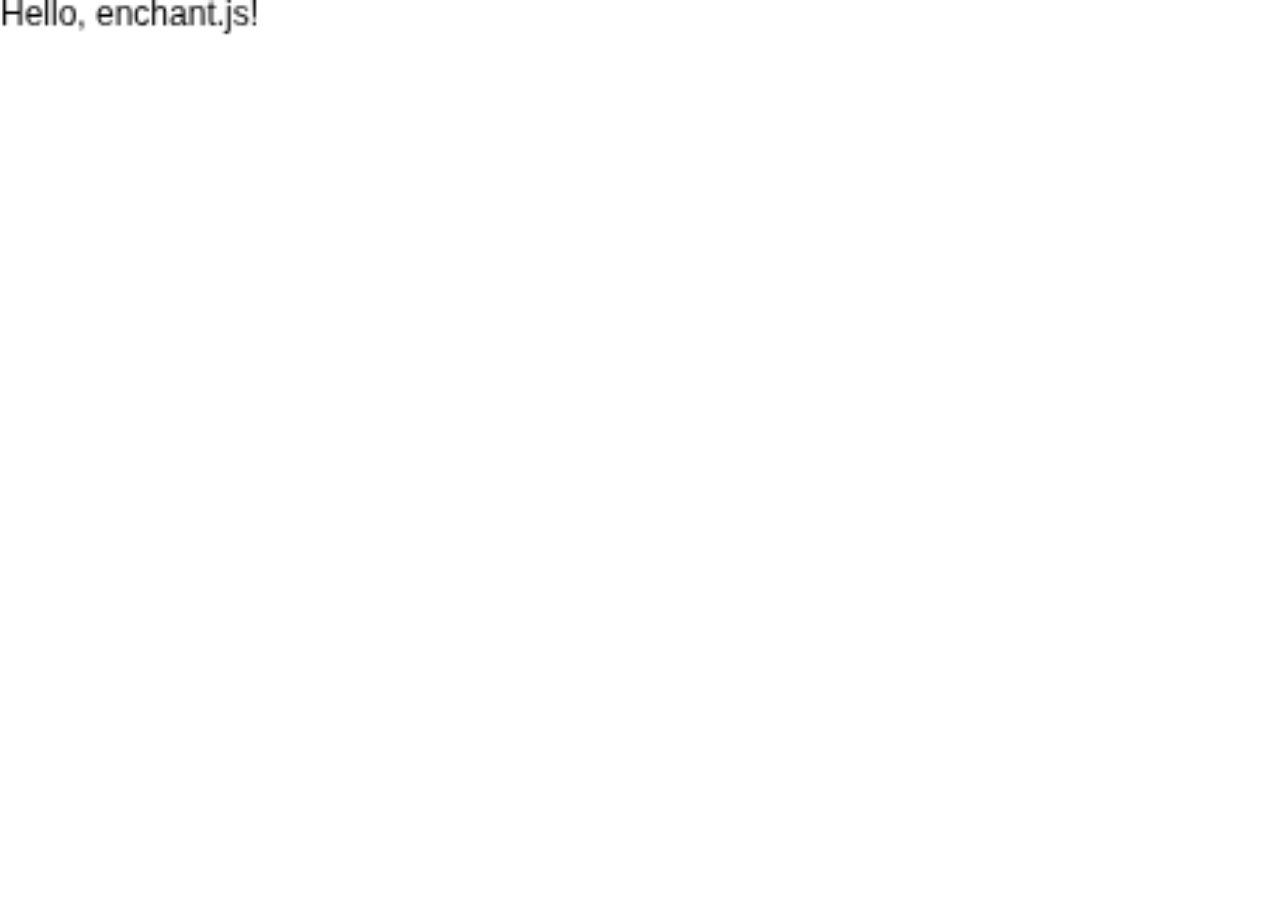
<file: enchant/enchant.js-builds-0.8.3-b/examples/beginner/label/index.html>
<!DOCTYPE html>
<html>
<head>
    <meta charset="UTF-8">
    <meta http-equiv="x-ua-compatible" content="IE=Edge">
    <meta name="viewport" content="width=device-width, user-scalable=no">
    <meta name="apple-mobile-web-app-capable" content="yes">
    <script type="text/javascript" src="../../../build/enchant.js"></script>
    <script type="text/javascript" src="../../../build/plugins/tl.enchant.js"></script>
    <script type="text/javascript" src="main.js"></script>
    <style type="text/css">
        body {
            margin: 0;
            padding: 0;
        }
    </style>
</head>
<body>
</body>
</html>
</file>
<file: css/style.css>
h1 {
    color : blue
}
</file>
<file: enchant/enchant.js-builds-0.8.3-b/doc/core/de/css/screen.css>
/*
 * TABLE OF CONTENTS:
 * - JsDoc styling
 * - Media query check
 */






/*
 * BEGIN JSDOC
 */

/* Start menu */
div.index {
	position: fixed;
	top: 0;
	bottom: 0;
	float: left;
	width: 30%;
	min-width: 100px;
	max-width: 300px;
	padding: 0 0 10px 0;
	overflow: auto;
}

div.index *.heading1 {
	padding: 8px 0 0 0;
}

div.index div.menu {
	margin: 0 15px 0 -15px;
	-moz-border-radius-bottomright: 15px;
	-webkit-border-bottom-right-radius: 15px;
	-border-bottom-right-radius: 15px;
  	padding: 15px 15px 15px 30px;
	-moz-box-shadow: 0px 0px 10px #c4c4c4;
	-webkit-box-shadow: 0px 0px 10px #c4c4c4;
	box-shadow: 0px 0px 10px #c4c4c4;
	background-color: rgba(255, 255, 255, 0.5);
}

div.index div.indexLinks {
	margin-top: 13px;
	position: absolute;
	right: 30px;
}

div.index div.indexLinks a {
	color: #999999;
	text-transform: lowercase;
}

div.index div.indexLinks a:first-child {
	margin-right: 3px;
	border-right: 1px solid #999999;
	padding-right: 5px;
}

div.index input.classFilter {
	margin-bottom: 4px;
	width: 100%;
	border-width: 1px;
	border-style: solid;
	border-color: #CCCCCC #999999 #999999 #CCCCCC;
	-moz-border-radius: 3px;
	-webkit-border-radius: 3px;
	-border-radius: 3px;
}

div.index ul.classList a {
	line-height: 1.3em;
}

div.index ul.classList a + a {
	margin-left: 0.5em;
}

div.index div.fineprint {
	margin: 1em 0 0 15px;
	color: #777;
	font-size: 0.9em;
}

div.index div.fineprint a {
	color: #777;
}

div.indexStatic {
	position: static;
	min-height: 1em;
}
/* End menu */


/* Start content */
div.content {
	float: left;
	width: 70%;
	min-width: 300px;
	/* max-width: 600px; */
}
div.innerContent {
	padding: 0 0 0 2.5em;
}

div.content ul,
div.content ol {
	margin-bottom: 3em;
}

div.content ul.methodDetail {
	margin-bottom: 0;
}

div.content *.classTitle {
	position: relative;
	left: -10px;
	margin: -30px 0 15px 0;
	-moz-border-radius: 15px;
	-webkit-border-radius: 15px;
	border-radius: 15px;
  	padding: 25px 15px 15px 15px;
	background-color: #FFFFFF;
	background-color: rgba(255, 255, 255, 0.5);
	-moz-box-shadow: 0px 0px 10px #c4c4c4;
	-webkit-box-shadow: 0px 0px 10px #c4c4c4;
	box-shadow: 0px 0px 10px #c4c4c4;
}

div.content div.intro {
	margin: 15px 0 45px
}

div.content p.summary {
	margin-bottom: 0.5em;
}

div.content ul.summary {
	margin-bottom: 1.5em;
}

div.content ul *.classname a,
div.content ul *.filename a {
	font-family: Consolas, "Courier New", Courier, monospace;
	text-decoration: none;
	font-weight: bold;
}
div.content ul *.classname a:hover,
div.content ul *.filename a:hover {
	text-decoration: underline;
}

div.content div.props {
	position: relative;
	left: -10px;
	margin-bottom: 2.5em;
	padding: 10px 15px 15px 15px;
	overflow: hidden;
}

div.content div.hr {
	margin: 0 10px 0 0;
	height: 4em;
}



table.summaryTable {
	position: relative;
	left: -10px;
	width: 100%;
	border-collapse: collapse;
	box-sizing: content-box;
	-moz-box-sizing: content-box;
	-webkit-box-sizing: content-box;
	-ms-box-sizing: content-box;
	-o-box-sizing: content-box;
	-icab-box-sizing: content-box;
	-khtml-box-sizing: content-box; 
}

*.sectionTitle {
	padding: 0 10px 10px 0;
}
caption.sectionTitle {
	padding-left: 10px;
}

table.summaryTable td,
table.summaryTable th {
	padding: 0px 10px 10px 10px;
}
table.summaryTable tr:last-child td {
	padding-bottom: 0;
}

table.summaryTable td.attributes {
	width: 35%;
}

table.summaryTable td.nameDescription {
	width: 65%
}



dl.detailList {
	margin-top: 0.5em;
}

dl.detailList.nomargin + dl.detailList.nomargin {
	margin-top: 0;
}

dl.detailList dt {
	display: inline;
	margin-right: 5px;
}

dl.detailList dt:before {
	display: block;
	content: "";
}

dl.detailList dd {
	display: inline;
}

dl.detailList.params dt {
	display: block;
}
dl.detailList.params dd {
	display: block;
	padding-left: 2em;
	padding-bottom: 0.4em;
}




ul.fileList li {
	margin-bottom: 1.5em;
}



.fixedFont.heading {
	margin-bottom: 0.5em;
}

pre.code {
	margin: 10px 0 10px 0;
	padding: 10px;
	border: 1px solid #ccc;
	-moz-border-radius: 2px;
	-webkit-border-radius: 2px;
	border-radius: 2px;
}
/* End content */

.clear {
	clear: both;
	width: 100%;
	min-height: 0;
}

/*
 * END JSDOC
 */







/*
 * START MEDIA QUERY CHECK
 */

.cssLoadCheck {
	position: absolute;
	top: -99999px;
	left: -99999px;
	border: 0;
	width: 100px;
	padding: 0;
	overflow: hidden;
}

/*
 * END MEDIA QUERY CHECK
 */
</file>
<file: enchant/enchant.js-builds-0.8.3-b/doc/core/en/css/screen.css>
/*
 * TABLE OF CONTENTS:
 * - JsDoc styling
 * - Media query check
 */






/*
 * BEGIN JSDOC
 */

/* Start menu */
div.index {
	position: fixed;
	top: 0;
	bottom: 0;
	float: left;
	width: 30%;
	min-width: 100px;
	max-width: 300px;
	padding: 0 0 10px 0;
	overflow: auto;
}

div.index *.heading1 {
	padding: 8px 0 0 0;
}

div.index div.menu {
	margin: 0 15px 0 -15px;
	-moz-border-radius-bottomright: 15px;
	-webkit-border-bottom-right-radius: 15px;
	-border-bottom-right-radius: 15px;
  	padding: 15px 15px 15px 30px;
	-moz-box-shadow: 0px 0px 10px #c4c4c4;
	-webkit-box-shadow: 0px 0px 10px #c4c4c4;
	box-shadow: 0px 0px 10px #c4c4c4;
	background-color: rgba(255, 255, 255, 0.5);
}

div.index div.indexLinks {
	margin-top: 13px;
	position: absolute;
	right: 30px;
}

div.index div.indexLinks a {
	color: #999999;
	text-transform: lowercase;
}

div.index div.indexLinks a:first-child {
	margin-right: 3px;
	border-right: 1px solid #999999;
	padding-right: 5px;
}

div.index input.classFilter {
	margin-bottom: 4px;
	width: 100%;
	border-width: 1px;
	border-style: solid;
	border-color: #CCCCCC #999999 #999999 #CCCCCC;
	-moz-border-radius: 3px;
	-webkit-border-radius: 3px;
	-border-radius: 3px;
}

div.index ul.classList a {
	line-height: 1.3em;
}

div.index ul.classList a + a {
	margin-left: 0.5em;
}

div.index div.fineprint {
	margin: 1em 0 0 15px;
	color: #777;
	font-size: 0.9em;
}

div.index div.fineprint a {
	color: #777;
}

div.indexStatic {
	position: static;
	min-height: 1em;
}
/* End menu */


/* Start content */
div.content {
	float: left;
	width: 70%;
	min-width: 300px;
	/* max-width: 600px; */
}
div.innerContent {
	padding: 0 0 0 2.5em;
}

div.content ul,
div.content ol {
	margin-bottom: 3em;
}

div.content ul.methodDetail {
	margin-bottom: 0;
}

div.content *.classTitle {
	position: relative;
	left: -10px;
	margin: -30px 0 15px 0;
	-moz-border-radius: 15px;
	-webkit-border-radius: 15px;
	border-radius: 15px;
  	padding: 25px 15px 15px 15px;
	background-color: #FFFFFF;
	background-color: rgba(255, 255, 255, 0.5);
	-moz-box-shadow: 0px 0px 10px #c4c4c4;
	-webkit-box-shadow: 0px 0px 10px #c4c4c4;
	box-shadow: 0px 0px 10px #c4c4c4;
}

div.content div.intro {
	margin: 15px 0 45px
}

div.content p.summary {
	margin-bottom: 0.5em;
}

div.content ul.summary {
	margin-bottom: 1.5em;
}

div.content ul *.classname a,
div.content ul *.filename a {
	font-family: Consolas, "Courier New", Courier, monospace;
	text-decoration: none;
	font-weight: bold;
}
div.content ul *.classname a:hover,
div.content ul *.filename a:hover {
	text-decoration: underline;
}

div.content div.props {
	position: relative;
	left: -10px;
	margin-bottom: 2.5em;
	padding: 10px 15px 15px 15px;
	overflow: hidden;
}

div.content div.hr {
	margin: 0 10px 0 0;
	height: 4em;
}



table.summaryTable {
	position: relative;
	left: -10px;
	width: 100%;
	border-collapse: collapse;
	box-sizing: content-box;
	-moz-box-sizing: content-box;
	-webkit-box-sizing: content-box;
	-ms-box-sizing: content-box;
	-o-box-sizing: content-box;
	-icab-box-sizing: content-box;
	-khtml-box-sizing: content-box; 
}

*.sectionTitle {
	padding: 0 10px 10px 0;
}
caption.sectionTitle {
	padding-left: 10px;
}

table.summaryTable td,
table.summaryTable th {
	padding: 0px 10px 10px 10px;
}
table.summaryTable tr:last-child td {
	padding-bottom: 0;
}

table.summaryTable td.attributes {
	width: 35%;
}

table.summaryTable td.nameDescription {
	width: 65%
}



dl.detailList {
	margin-top: 0.5em;
}

dl.detailList.nomargin + dl.detailList.nomargin {
	margin-top: 0;
}

dl.detailList dt {
	display: inline;
	margin-right: 5px;
}

dl.detailList dt:before {
	display: block;
	content: "";
}

dl.detailList dd {
	display: inline;
}

dl.detailList.params dt {
	display: block;
}
dl.detailList.params dd {
	display: block;
	padding-left: 2em;
	padding-bottom: 0.4em;
}




ul.fileList li {
	margin-bottom: 1.5em;
}



.fixedFont.heading {
	margin-bottom: 0.5em;
}

pre.code {
	margin: 10px 0 10px 0;
	padding: 10px;
	border: 1px solid #ccc;
	-moz-border-radius: 2px;
	-webkit-border-radius: 2px;
	border-radius: 2px;
}
/* End content */

.clear {
	clear: both;
	width: 100%;
	min-height: 0;
}

/*
 * END JSDOC
 */







/*
 * START MEDIA QUERY CHECK
 */

.cssLoadCheck {
	position: absolute;
	top: -99999px;
	left: -99999px;
	border: 0;
	width: 100px;
	padding: 0;
	overflow: hidden;
}

/*
 * END MEDIA QUERY CHECK
 */
</file>
<file: enchant/enchant.js-builds-0.8.3-b/doc/core/ja/css/screen.css>
/*
 * TABLE OF CONTENTS:
 * - JsDoc styling
 * - Media query check
 */






/*
 * BEGIN JSDOC
 */

/* Start menu */
div.index {
	position: fixed;
	top: 0;
	bottom: 0;
	float: left;
	width: 30%;
	min-width: 100px;
	max-width: 300px;
	padding: 0 0 10px 0;
	overflow: auto;
}

div.index *.heading1 {
	padding: 8px 0 0 0;
}

div.index div.menu {
	margin: 0 15px 0 -15px;
	-moz-border-radius-bottomright: 15px;
	-webkit-border-bottom-right-radius: 15px;
	-border-bottom-right-radius: 15px;
  	padding: 15px 15px 15px 30px;
	-moz-box-shadow: 0px 0px 10px #c4c4c4;
	-webkit-box-shadow: 0px 0px 10px #c4c4c4;
	box-shadow: 0px 0px 10px #c4c4c4;
	background-color: rgba(255, 255, 255, 0.5);
}

div.index div.indexLinks {
	margin-top: 13px;
	position: absolute;
	right: 30px;
}

div.index div.indexLinks a {
	color: #999999;
	text-transform: lowercase;
}

div.index div.indexLinks a:first-child {
	margin-right: 3px;
	border-right: 1px solid #999999;
	padding-right: 5px;
}

div.index input.classFilter {
	margin-bottom: 4px;
	width: 100%;
	border-width: 1px;
	border-style: solid;
	border-color: #CCCCCC #999999 #999999 #CCCCCC;
	-moz-border-radius: 3px;
	-webkit-border-radius: 3px;
	-border-radius: 3px;
}

div.index ul.classList a {
	line-height: 1.3em;
}

div.index ul.classList a + a {
	margin-left: 0.5em;
}

div.index div.fineprint {
	margin: 1em 0 0 15px;
	color: #777;
	font-size: 0.9em;
}

div.index div.fineprint a {
	color: #777;
}

div.indexStatic {
	position: static;
	min-height: 1em;
}
/* End menu */


/* Start content */
div.content {
	float: left;
	width: 70%;
	min-width: 300px;
	/* max-width: 600px; */
}
div.innerContent {
	padding: 0 0 0 2.5em;
}

div.content ul,
div.content ol {
	margin-bottom: 3em;
}

div.content ul.methodDetail {
	margin-bottom: 0;
}

div.content *.classTitle {
	position: relative;
	left: -10px;
	margin: -30px 0 15px 0;
	-moz-border-radius: 15px;
	-webkit-border-radius: 15px;
	border-radius: 15px;
  	padding: 25px 15px 15px 15px;
	background-color: #FFFFFF;
	background-color: rgba(255, 255, 255, 0.5);
	-moz-box-shadow: 0px 0px 10px #c4c4c4;
	-webkit-box-shadow: 0px 0px 10px #c4c4c4;
	box-shadow: 0px 0px 10px #c4c4c4;
}

div.content div.intro {
	margin: 15px 0 45px
}

div.content p.summary {
	margin-bottom: 0.5em;
}

div.content ul.summary {
	margin-bottom: 1.5em;
}

div.content ul *.classname a,
div.content ul *.filename a {
	font-family: Consolas, "Courier New", Courier, monospace;
	text-decoration: none;
	font-weight: bold;
}
div.content ul *.classname a:hover,
div.content ul *.filename a:hover {
	text-decoration: underline;
}

div.content div.props {
	position: relative;
	left: -10px;
	margin-bottom: 2.5em;
	padding: 10px 15px 15px 15px;
	overflow: hidden;
}

div.content div.hr {
	margin: 0 10px 0 0;
	height: 4em;
}



table.summaryTable {
	position: relative;
	left: -10px;
	width: 100%;
	border-collapse: collapse;
	box-sizing: content-box;
	-moz-box-sizing: content-box;
	-webkit-box-sizing: content-box;
	-ms-box-sizing: content-box;
	-o-box-sizing: content-box;
	-icab-box-sizing: content-box;
	-khtml-box-sizing: content-box; 
}

*.sectionTitle {
	padding: 0 10px 10px 0;
}
caption.sectionTitle {
	padding-left: 10px;
}

table.summaryTable td,
table.summaryTable th {
	padding: 0px 10px 10px 10px;
}
table.summaryTable tr:last-child td {
	padding-bottom: 0;
}

table.summaryTable td.attributes {
	width: 35%;
}

table.summaryTable td.nameDescription {
	width: 65%
}



dl.detailList {
	margin-top: 0.5em;
}

dl.detailList.nomargin + dl.detailList.nomargin {
	margin-top: 0;
}

dl.detailList dt {
	display: inline;
	margin-right: 5px;
}

dl.detailList dt:before {
	display: block;
	content: "";
}

dl.detailList dd {
	display: inline;
}

dl.detailList.params dt {
	display: block;
}
dl.detailList.params dd {
	display: block;
	padding-left: 2em;
	padding-bottom: 0.4em;
}




ul.fileList li {
	margin-bottom: 1.5em;
}



.fixedFont.heading {
	margin-bottom: 0.5em;
}

pre.code {
	margin: 10px 0 10px 0;
	padding: 10px;
	border: 1px solid #ccc;
	-moz-border-radius: 2px;
	-webkit-border-radius: 2px;
	border-radius: 2px;
}
/* End content */

.clear {
	clear: both;
	width: 100%;
	min-height: 0;
}

/*
 * END JSDOC
 */







/*
 * START MEDIA QUERY CHECK
 */

.cssLoadCheck {
	position: absolute;
	top: -99999px;
	left: -99999px;
	border: 0;
	width: 100px;
	padding: 0;
	overflow: hidden;
}

/*
 * END MEDIA QUERY CHECK
 */
</file>
<file: enchant/enchant.js-builds-0.8.3-b/doc/plugins/de/css/screen.css>
/*
 * TABLE OF CONTENTS:
 * - JsDoc styling
 * - Media query check
 */






/*
 * BEGIN JSDOC
 */

/* Start menu */
div.index {
	position: fixed;
	top: 0;
	bottom: 0;
	float: left;
	width: 30%;
	min-width: 100px;
	max-width: 300px;
	padding: 0 0 10px 0;
	overflow: auto;
}

div.index *.heading1 {
	padding: 8px 0 0 0;
}

div.index div.menu {
	margin: 0 15px 0 -15px;
	-moz-border-radius-bottomright: 15px;
	-webkit-border-bottom-right-radius: 15px;
	-border-bottom-right-radius: 15px;
  	padding: 15px 15px 15px 30px;
	-moz-box-shadow: 0px 0px 10px #c4c4c4;
	-webkit-box-shadow: 0px 0px 10px #c4c4c4;
	box-shadow: 0px 0px 10px #c4c4c4;
	background-color: rgba(255, 255, 255, 0.5);
}

div.index div.indexLinks {
	margin-top: 13px;
	position: absolute;
	right: 30px;
}

div.index div.indexLinks a {
	color: #999999;
	text-transform: lowercase;
}

div.index div.indexLinks a:first-child {
	margin-right: 3px;
	border-right: 1px solid #999999;
	padding-right: 5px;
}

div.index input.classFilter {
	margin-bottom: 4px;
	width: 100%;
	border-width: 1px;
	border-style: solid;
	border-color: #CCCCCC #999999 #999999 #CCCCCC;
	-moz-border-radius: 3px;
	-webkit-border-radius: 3px;
	-border-radius: 3px;
}

div.index ul.classList a {
	line-height: 1.3em;
}

div.index ul.classList a + a {
	margin-left: 0.5em;
}

div.index div.fineprint {
	margin: 1em 0 0 15px;
	color: #777;
	font-size: 0.9em;
}

div.index div.fineprint a {
	color: #777;
}

div.indexStatic {
	position: static;
	min-height: 1em;
}
/* End menu */


/* Start content */
div.content {
	float: left;
	width: 70%;
	min-width: 300px;
	/* max-width: 600px; */
}
div.innerContent {
	padding: 0 0 0 2.5em;
}

div.content ul,
div.content ol {
	margin-bottom: 3em;
}

div.content ul.methodDetail {
	margin-bottom: 0;
}

div.content *.classTitle {
	position: relative;
	left: -10px;
	margin: -30px 0 15px 0;
	-moz-border-radius: 15px;
	-webkit-border-radius: 15px;
	border-radius: 15px;
  	padding: 25px 15px 15px 15px;
	background-color: #FFFFFF;
	background-color: rgba(255, 255, 255, 0.5);
	-moz-box-shadow: 0px 0px 10px #c4c4c4;
	-webkit-box-shadow: 0px 0px 10px #c4c4c4;
	box-shadow: 0px 0px 10px #c4c4c4;
}

div.content div.intro {
	margin: 15px 0 45px
}

div.content p.summary {
	margin-bottom: 0.5em;
}

div.content ul.summary {
	margin-bottom: 1.5em;
}

div.content ul *.classname a,
div.content ul *.filename a {
	font-family: Consolas, "Courier New", Courier, monospace;
	text-decoration: none;
	font-weight: bold;
}
div.content ul *.classname a:hover,
div.content ul *.filename a:hover {
	text-decoration: underline;
}

div.content div.props {
	position: relative;
	left: -10px;
	margin-bottom: 2.5em;
	padding: 10px 15px 15px 15px;
	overflow: hidden;
}

div.content div.hr {
	margin: 0 10px 0 0;
	height: 4em;
}



table.summaryTable {
	position: relative;
	left: -10px;
	width: 100%;
	border-collapse: collapse;
	box-sizing: content-box;
	-moz-box-sizing: content-box;
	-webkit-box-sizing: content-box;
	-ms-box-sizing: content-box;
	-o-box-sizing: content-box;
	-icab-box-sizing: content-box;
	-khtml-box-sizing: content-box; 
}

*.sectionTitle {
	padding: 0 10px 10px 0;
}
caption.sectionTitle {
	padding-left: 10px;
}

table.summaryTable td,
table.summaryTable th {
	padding: 0px 10px 10px 10px;
}
table.summaryTable tr:last-child td {
	padding-bottom: 0;
}

table.summaryTable td.attributes {
	width: 35%;
}

table.summaryTable td.nameDescription {
	width: 65%
}



dl.detailList {
	margin-top: 0.5em;
}

dl.detailList.nomargin + dl.detailList.nomargin {
	margin-top: 0;
}

dl.detailList dt {
	display: inline;
	margin-right: 5px;
}

dl.detailList dt:before {
	display: block;
	content: "";
}

dl.detailList dd {
	display: inline;
}

dl.detailList.params dt {
	display: block;
}
dl.detailList.params dd {
	display: block;
	padding-left: 2em;
	padding-bottom: 0.4em;
}




ul.fileList li {
	margin-bottom: 1.5em;
}



.fixedFont.heading {
	margin-bottom: 0.5em;
}

pre.code {
	margin: 10px 0 10px 0;
	padding: 10px;
	border: 1px solid #ccc;
	-moz-border-radius: 2px;
	-webkit-border-radius: 2px;
	border-radius: 2px;
}
/* End content */

.clear {
	clear: both;
	width: 100%;
	min-height: 0;
}

/*
 * END JSDOC
 */







/*
 * START MEDIA QUERY CHECK
 */

.cssLoadCheck {
	position: absolute;
	top: -99999px;
	left: -99999px;
	border: 0;
	width: 100px;
	padding: 0;
	overflow: hidden;
}

/*
 * END MEDIA QUERY CHECK
 */
</file>
<file: enchant/enchant.js-builds-0.8.3-b/doc/plugins/en/css/screen.css>
/*
 * TABLE OF CONTENTS:
 * - JsDoc styling
 * - Media query check
 */






/*
 * BEGIN JSDOC
 */

/* Start menu */
div.index {
	position: fixed;
	top: 0;
	bottom: 0;
	float: left;
	width: 30%;
	min-width: 100px;
	max-width: 300px;
	padding: 0 0 10px 0;
	overflow: auto;
}

div.index *.heading1 {
	padding: 8px 0 0 0;
}

div.index div.menu {
	margin: 0 15px 0 -15px;
	-moz-border-radius-bottomright: 15px;
	-webkit-border-bottom-right-radius: 15px;
	-border-bottom-right-radius: 15px;
  	padding: 15px 15px 15px 30px;
	-moz-box-shadow: 0px 0px 10px #c4c4c4;
	-webkit-box-shadow: 0px 0px 10px #c4c4c4;
	box-shadow: 0px 0px 10px #c4c4c4;
	background-color: rgba(255, 255, 255, 0.5);
}

div.index div.indexLinks {
	margin-top: 13px;
	position: absolute;
	right: 30px;
}

div.index div.indexLinks a {
	color: #999999;
	text-transform: lowercase;
}

div.index div.indexLinks a:first-child {
	margin-right: 3px;
	border-right: 1px solid #999999;
	padding-right: 5px;
}

div.index input.classFilter {
	margin-bottom: 4px;
	width: 100%;
	border-width: 1px;
	border-style: solid;
	border-color: #CCCCCC #999999 #999999 #CCCCCC;
	-moz-border-radius: 3px;
	-webkit-border-radius: 3px;
	-border-radius: 3px;
}

div.index ul.classList a {
	line-height: 1.3em;
}

div.index ul.classList a + a {
	margin-left: 0.5em;
}

div.index div.fineprint {
	margin: 1em 0 0 15px;
	color: #777;
	font-size: 0.9em;
}

div.index div.fineprint a {
	color: #777;
}

div.indexStatic {
	position: static;
	min-height: 1em;
}
/* End menu */


/* Start content */
div.content {
	float: left;
	width: 70%;
	min-width: 300px;
	/* max-width: 600px; */
}
div.innerContent {
	padding: 0 0 0 2.5em;
}

div.content ul,
div.content ol {
	margin-bottom: 3em;
}

div.content ul.methodDetail {
	margin-bottom: 0;
}

div.content *.classTitle {
	position: relative;
	left: -10px;
	margin: -30px 0 15px 0;
	-moz-border-radius: 15px;
	-webkit-border-radius: 15px;
	border-radius: 15px;
  	padding: 25px 15px 15px 15px;
	background-color: #FFFFFF;
	background-color: rgba(255, 255, 255, 0.5);
	-moz-box-shadow: 0px 0px 10px #c4c4c4;
	-webkit-box-shadow: 0px 0px 10px #c4c4c4;
	box-shadow: 0px 0px 10px #c4c4c4;
}

div.content div.intro {
	margin: 15px 0 45px
}

div.content p.summary {
	margin-bottom: 0.5em;
}

div.content ul.summary {
	margin-bottom: 1.5em;
}

div.content ul *.classname a,
div.content ul *.filename a {
	font-family: Consolas, "Courier New", Courier, monospace;
	text-decoration: none;
	font-weight: bold;
}
div.content ul *.classname a:hover,
div.content ul *.filename a:hover {
	text-decoration: underline;
}

div.content div.props {
	position: relative;
	left: -10px;
	margin-bottom: 2.5em;
	padding: 10px 15px 15px 15px;
	overflow: hidden;
}

div.content div.hr {
	margin: 0 10px 0 0;
	height: 4em;
}



table.summaryTable {
	position: relative;
	left: -10px;
	width: 100%;
	border-collapse: collapse;
	box-sizing: content-box;
	-moz-box-sizing: content-box;
	-webkit-box-sizing: content-box;
	-ms-box-sizing: content-box;
	-o-box-sizing: content-box;
	-icab-box-sizing: content-box;
	-khtml-box-sizing: content-box; 
}

*.sectionTitle {
	padding: 0 10px 10px 0;
}
caption.sectionTitle {
	padding-left: 10px;
}

table.summaryTable td,
table.summaryTable th {
	padding: 0px 10px 10px 10px;
}
table.summaryTable tr:last-child td {
	padding-bottom: 0;
}

table.summaryTable td.attributes {
	width: 35%;
}

table.summaryTable td.nameDescription {
	width: 65%
}



dl.detailList {
	margin-top: 0.5em;
}

dl.detailList.nomargin + dl.detailList.nomargin {
	margin-top: 0;
}

dl.detailList dt {
	display: inline;
	margin-right: 5px;
}

dl.detailList dt:before {
	display: block;
	content: "";
}

dl.detailList dd {
	display: inline;
}

dl.detailList.params dt {
	display: block;
}
dl.detailList.params dd {
	display: block;
	padding-left: 2em;
	padding-bottom: 0.4em;
}




ul.fileList li {
	margin-bottom: 1.5em;
}



.fixedFont.heading {
	margin-bottom: 0.5em;
}

pre.code {
	margin: 10px 0 10px 0;
	padding: 10px;
	border: 1px solid #ccc;
	-moz-border-radius: 2px;
	-webkit-border-radius: 2px;
	border-radius: 2px;
}
/* End content */

.clear {
	clear: both;
	width: 100%;
	min-height: 0;
}

/*
 * END JSDOC
 */







/*
 * START MEDIA QUERY CHECK
 */

.cssLoadCheck {
	position: absolute;
	top: -99999px;
	left: -99999px;
	border: 0;
	width: 100px;
	padding: 0;
	overflow: hidden;
}

/*
 * END MEDIA QUERY CHECK
 */
</file>
<file: enchant/enchant.js-builds-0.8.3-b/doc/plugins/ja/css/screen.css>
/*
 * TABLE OF CONTENTS:
 * - JsDoc styling
 * - Media query check
 */






/*
 * BEGIN JSDOC
 */

/* Start menu */
div.index {
	position: fixed;
	top: 0;
	bottom: 0;
	float: left;
	width: 30%;
	min-width: 100px;
	max-width: 300px;
	padding: 0 0 10px 0;
	overflow: auto;
}

div.index *.heading1 {
	padding: 8px 0 0 0;
}

div.index div.menu {
	margin: 0 15px 0 -15px;
	-moz-border-radius-bottomright: 15px;
	-webkit-border-bottom-right-radius: 15px;
	-border-bottom-right-radius: 15px;
  	padding: 15px 15px 15px 30px;
	-moz-box-shadow: 0px 0px 10px #c4c4c4;
	-webkit-box-shadow: 0px 0px 10px #c4c4c4;
	box-shadow: 0px 0px 10px #c4c4c4;
	background-color: rgba(255, 255, 255, 0.5);
}

div.index div.indexLinks {
	margin-top: 13px;
	position: absolute;
	right: 30px;
}

div.index div.indexLinks a {
	color: #999999;
	text-transform: lowercase;
}

div.index div.indexLinks a:first-child {
	margin-right: 3px;
	border-right: 1px solid #999999;
	padding-right: 5px;
}

div.index input.classFilter {
	margin-bottom: 4px;
	width: 100%;
	border-width: 1px;
	border-style: solid;
	border-color: #CCCCCC #999999 #999999 #CCCCCC;
	-moz-border-radius: 3px;
	-webkit-border-radius: 3px;
	-border-radius: 3px;
}

div.index ul.classList a {
	line-height: 1.3em;
}

div.index ul.classList a + a {
	margin-left: 0.5em;
}

div.index div.fineprint {
	margin: 1em 0 0 15px;
	color: #777;
	font-size: 0.9em;
}

div.index div.fineprint a {
	color: #777;
}

div.indexStatic {
	position: static;
	min-height: 1em;
}
/* End menu */


/* Start content */
div.content {
	float: left;
	width: 70%;
	min-width: 300px;
	/* max-width: 600px; */
}
div.innerContent {
	padding: 0 0 0 2.5em;
}

div.content ul,
div.content ol {
	margin-bottom: 3em;
}

div.content ul.methodDetail {
	margin-bottom: 0;
}

div.content *.classTitle {
	position: relative;
	left: -10px;
	margin: -30px 0 15px 0;
	-moz-border-radius: 15px;
	-webkit-border-radius: 15px;
	border-radius: 15px;
  	padding: 25px 15px 15px 15px;
	background-color: #FFFFFF;
	background-color: rgba(255, 255, 255, 0.5);
	-moz-box-shadow: 0px 0px 10px #c4c4c4;
	-webkit-box-shadow: 0px 0px 10px #c4c4c4;
	box-shadow: 0px 0px 10px #c4c4c4;
}

div.content div.intro {
	margin: 15px 0 45px
}

div.content p.summary {
	margin-bottom: 0.5em;
}

div.content ul.summary {
	margin-bottom: 1.5em;
}

div.content ul *.classname a,
div.content ul *.filename a {
	font-family: Consolas, "Courier New", Courier, monospace;
	text-decoration: none;
	font-weight: bold;
}
div.content ul *.classname a:hover,
div.content ul *.filename a:hover {
	text-decoration: underline;
}

div.content div.props {
	position: relative;
	left: -10px;
	margin-bottom: 2.5em;
	padding: 10px 15px 15px 15px;
	overflow: hidden;
}

div.content div.hr {
	margin: 0 10px 0 0;
	height: 4em;
}



table.summaryTable {
	position: relative;
	left: -10px;
	width: 100%;
	border-collapse: collapse;
	box-sizing: content-box;
	-moz-box-sizing: content-box;
	-webkit-box-sizing: content-box;
	-ms-box-sizing: content-box;
	-o-box-sizing: content-box;
	-icab-box-sizing: content-box;
	-khtml-box-sizing: content-box; 
}

*.sectionTitle {
	padding: 0 10px 10px 0;
}
caption.sectionTitle {
	padding-left: 10px;
}

table.summaryTable td,
table.summaryTable th {
	padding: 0px 10px 10px 10px;
}
table.summaryTable tr:last-child td {
	padding-bottom: 0;
}

table.summaryTable td.attributes {
	width: 35%;
}

table.summaryTable td.nameDescription {
	width: 65%
}



dl.detailList {
	margin-top: 0.5em;
}

dl.detailList.nomargin + dl.detailList.nomargin {
	margin-top: 0;
}

dl.detailList dt {
	display: inline;
	margin-right: 5px;
}

dl.detailList dt:before {
	display: block;
	content: "";
}

dl.detailList dd {
	display: inline;
}

dl.detailList.params dt {
	display: block;
}
dl.detailList.params dd {
	display: block;
	padding-left: 2em;
	padding-bottom: 0.4em;
}




ul.fileList li {
	margin-bottom: 1.5em;
}



.fixedFont.heading {
	margin-bottom: 0.5em;
}

pre.code {
	margin: 10px 0 10px 0;
	padding: 10px;
	border: 1px solid #ccc;
	-moz-border-radius: 2px;
	-webkit-border-radius: 2px;
	border-radius: 2px;
}
/* End content */

.clear {
	clear: both;
	width: 100%;
	min-height: 0;
}

/*
 * END JSDOC
 */







/*
 * START MEDIA QUERY CHECK
 */

.cssLoadCheck {
	position: absolute;
	top: -99999px;
	left: -99999px;
	border: 0;
	width: 100px;
	padding: 0;
	overflow: hidden;
}

/*
 * END MEDIA QUERY CHECK
 */
</file>
<file: enchant/enchant.js-builds-0.8.3-b/doc/core/de/css/all.css>
﻿/* TABLE OF CONTENTS:
 * - Browser reset
 * - HTML elements
 * - JsDoc styling
 */






/*
 * BEGIN BROWSER RESET
 */

body,div,dl,dt,dd,ul,ol,li,h1,h2,h3,h4,h5,h6,p,pre,form,fieldset,input,textarea,p,blockquote,th,td {
	margin:0;
	padding:0
}
html {
	height:100%;
	overflow:-moz-scrollbars-vertical;
	overflow-x:auto
}
table {
	border:0;
	border-collapse:collapse;
	border-spacing:0
}
fieldset,img {
	border:0
}
address,caption,cite,code,dfn,em,strong,th,var {
	font-style:normal;
	font-weight:normal
}
em,cite {
	font-style:italic
}
strong {
	font-weight:bold
}
ol,ul {
	list-style:none
}
caption,th {
	text-align:left
}
h1,h2,h3,h4,h5,h6 {
	font-size:100%;
	font-weight:normal;
	margin:0;
	padding:0
}
q:before,q:after {
	content:''
}
abbr,acronym {
	border:0
}
section,article,header,footer,nav,aside,hgroup {
	display:block
}

/*
 * END BROWSER RESET
 */






/*
 * HTML ELEMENTS
 */

@font-face {
	font-family: 'M1m';
	src: url('fonts/mplus-1m-regular-webfont.eot');
	src: local('☺'), url('fonts/mplus-1m-regular-webfont.woff') format('woff'), url('fonts/mplus-1m-regular-webfont.ttf') format('truetype'), url('fonts/mplus-1m-regular-webfont.svg#webfontVd14f4NN') format('svg');
	font-weight: normal;
	font-style: normal;
}

@font-face {
	font-family: 'M1m';
	src: url('fonts/mplus-1m-bold-webfont.eot');
	src: local('☺'), url('fonts/mplus-1m-bold-webfont.woff') format('woff'), url('fonts/mplus-1m-bold-webfont.ttf') format('truetype'), url('fonts/mplus-1m-bold-webfont.svg#webfontIjI5mZqE') format('svg');
	font-weight: bold;
	font-style: normal;
}



* {
	line-height: 1.4em;
}

html {
	font-size: 100%;
}

body {
	font-size: 80%;
	padding: 15px 0;
	background: #eee;
	background-image: -moz-linear-gradient(left, #dddddd, #f9f9f9) fixed;
	background-image: -webkit-gradient(linear,left bottom,right bottom,color-stop(0, #dddddd),color-stop(1, #f9f9f9)) fixed;
  }

body,
input,
select,
textarea {
	color: #000;
	font-family: Arial, Geneva, sans-serif;
}

a:link,
a:hover,
a:active,
a:visited {
	color: #19199e;
}
a:hover,
a:focus {
	color: #00f;
	text-decoration: none;
}

p {
	margin: 0 0 1.5em 0;
}

/*
 * END HTML ELEMENTS
 */


 
/*
 * BEGIN HACK
 */

div.containerMain:after,
div.safeBox:after {
	content:"";
	display:block;
	height:0;
	clear:both;
}

/*
 * END HACK
 */



/*
 * BEGIN JSDOC
 */

/* Start menu */
div.index *.heading1 {
	margin-bottom: 0.5em;
	border-bottom: 1px solid #999999;
	font-family: M1m, Arial, sans-serif;
	font-size: 1.6em;
	letter-spacing: 1px;
	line-height: 1.3em;
}
 
div.index div.menu {
	background-color: #FFFFFF;
}
*+html div.index div.menu {
	background-color: #FFFFFF;
}
* html div.index div.menu {
	background-color: #FFFFFF;
}

div.index div.menu div {
	text-align: left;
}

div.index div.menu a {
	text-decoration: none;
}
div.index div.menu a:hover {
	text-decoration: underline;
}

div.index ul.classList {
	padding-left: 0;
}

div.index ul.classList a {
	display: block;
	margin: 1px 0;
	padding: 4px 0 2px 10px;
	text-indent: -10px;
}

div.index div.fineprint {
	color: #777;
	font-size: 0.9em;
}
div.index div.fineprint a {
	color: #777;
}
/* End menu */



/* Start content */
div.content ul {
	padding-left: 0;
}

div.content *.classTitle {
	font-size: 1.2em;
	font-weight: bold;
	line-height: 1em;
}

div.content *.classTitle span {
	display: block;
	font-size: 2em;
	letter-spacing: 2px;
	line-height: 1em;
	padding-top: 5px;
	text-shadow: 1px 1px 1px #999999;
	word-wrap: break-word;
}

div.content p.summary {
	font-size: 1.25em;
}

div.content ul *.classname a,
div.content ul *.filename a {
	font-family: Consolas, "Courier New", Courier, monospace;
	text-decoration: none;
	font-weight: bold;
}
div.content ul *.classname a:hover,
div.content ul *.filename a:hover {
	text-decoration: underline;
}

div.content div.props {
	-moz-border-radius: 5px;
	-webkit-border-radius: 5px;
	border-radius: 5px;
	background: #fff;
	background: -moz-linear-gradient(top, rgba(255, 255, 255, 0.7), rgba(255, 255, 255, 0.2)); /* FF3.6 */
	background: -webkit-gradient(linear,left top,left bottom,color-stop(0, rgba(255, 255, 255, 0.7)),color-stop(1, rgba(255, 255, 255, 0.2)));
	-moz-box-shadow: 0px 0px 10px #ccc;
	-webkit-box-shadow: 0px 0px 5px #bbb;
	box-shadow: 0px 0px 5px #bbb;
}



*.sectionTitle {
	font-family: M1m, sans-serif;
	font-size: 1.6em;
	letter-spacing: 1px;
}

table.summaryTable td,
table.summaryTable th {
	vertical-align: top;
}
table.summaryTable tr:last-child td {
	padding-bottom: 0;
}

table.summaryTable th {
	font-weight: bold;
}

table.summaryTable td.attributes {
	font-family: Consolas, "Courier New", Courier, monospace;
	color: #666;
}

table.summaryTable td.nameDescription div.fixedFont {
	font-weight: bold;
}

table.summaryTable div.description {
	color: #333;
}



dl.detailList dt {
	font-weight: bold;
}

dl.inheritsList dd + dt {
	margin-top: 10px;
}

dl.inheritsList dd {
	display: inline;
}



.fixedFont {
	font-family: Consolas, "Courier New", Courier, monospace;
}

.fixedFont.heading {
	font-size: 1.25em;
	line-height: 1.1em
}

.fixedFont.heading + .description {
	font-size: 1.2em;
}

.fixedFont.heading .light,
.fixedFont.heading .lighter {
	font-weight: bold;
}

pre.code {
	overflow: auto;
	font-family: Consolas, "Courier New", Courier, monospace;
	background: #eee;
}
/* Start content */



/* Start general styles */
.light {
	color: #666;
}

.lighter {
	color: #999;
}

span.break {
	font-size: 1px;
	line-height:  1px;
}
/* End general styles */

/*
 * END JSDOC
 */
</file>
<file: enchant/enchant.js-builds-0.8.3-b/doc/core/de/css/handheld.css>
/*
 * TABLE OF CONTENTS:
 * - Browser reset
 * - HTML elements
 * - JsDoc styling
 * - Media query check
 */






/*
 * HTML ELEMENTS
 */

body {
	padding: 1% 4% 1% 4%;
}

/*
 * HTML ELEMENTS
 */



 
 
/*
 * BEGIN JSDOC
 */

/* Start menu */
div.index div.menu {
	position: fixed;
	top: 0;
	right: 0;
	-moz-border-radius-bottomleft: 15px;
	-webkit-border-bottom-left-radius: 15px;
	-border-bottom-left-radius: 15px;
	padding: 4px 5px 8px 10px;
	-moz-box-shadow: 0px 0px 10px #c4c4c4;
	-webkit-box-shadow: 0px 0px 10px #c4c4c4;
	box-shadow: 0px 0px 10px #c4c4c4;
	background-color: rgba(255, 255, 255, 0.9);
}

div.index input.classFilter {
	display: none;
}

div.index div.indexLinks a {
	float: right;
	clear: both;
	font-size: 1.1em;
}

div.index *.heading1 {
	display:none;
}

div.index ul.classList {
	display:none;
}

div.index div.fineprint {
	display:none;
}

div.indexStatic {
	display: none;
}
/* End menu */



/* Start content */
div.content *.classTitle {
	margin-right: 60px;
	margin-bottom: 15px;
}

div.content div.intro {
	margin: 15px 0 35px;
}

div.content p.description.summary {
	margin-bottom: 0.2em;
}

div.content div.props {
	margin: 1.5em -2% 0 -2%;
	padding: 2%;
}

table.summaryTable {
	position: relative;
	left: -10px;
	width: 100%;
	border-collapse: collapse;
	box-sizing: content-box;
	-moz-box-sizing: content-box;
	-webkit-box-sizing: content-box;
	-ms-box-sizing: content-box;
	-o-box-sizing: content-box;
	-icab-box-sizing: content-box;
	-khtml-box-sizing: content-box; 
}

*.sectionTitle {
	padding: 0 10px 10px 0;
}
caption.sectionTitle {
	padding-left: 10px;
}

table.summaryTable td,
table.summaryTable th {
	padding: 0px 10px 10px 10px;
}
table.summaryTable tr:last-child td {
	padding-bottom: 0;
}

table.summaryTable td.attributes {
	width: 35%;
}

table.summaryTable td.nameDescription {
	width: 65%
}



dl.detailList {
	margin-top: 0.5em;
}

dl.detailList.nomargin + dl.detailList.nomargin {
	margin-top: 0;
}

dl.detailList dt {
	display: inline;
	margin-right: 5px;
}

dl.detailList dt:before {
	display: block;
	content: "";
}

dl.detailList dd {
	display: inline;
}

dl.detailList.params dt {
	display: block;
}
dl.detailList.params dd {
	display: block;
	padding-left: 2em;
	padding-bottom: 0.4em;
}




ul.fileList li {
	margin-bottom: 1.5em;
}



.fixedFont.heading {
	margin-bottom: 0.5em;
}

pre.code {
	margin: 10px 0 10px 0;
	padding: 10px;
	border: 1px solid #ccc;
	-moz-border-radius: 2px;
	-webkit-border-radius: 2px;
	border-radius: 2px;
}
/* End content */

/*
 * END JSDOC
 */







/*
 * START MEDIA QUERY CHECK
 */

.cssLoadCheck {
	position: absolute;
	top: -99999px;
	left: -99999px;
	border: 0;
	width: 100px;
	padding: 0;
	overflow: hidden;
}

/*
 * END MEDIA QUERY CHECK
 */
</file>
<file: enchant/enchant.js-builds-0.8.3-b/doc/core/en/css/all.css>
﻿/* TABLE OF CONTENTS:
 * - Browser reset
 * - HTML elements
 * - JsDoc styling
 */






/*
 * BEGIN BROWSER RESET
 */

body,div,dl,dt,dd,ul,ol,li,h1,h2,h3,h4,h5,h6,p,pre,form,fieldset,input,textarea,p,blockquote,th,td {
	margin:0;
	padding:0
}
html {
	height:100%;
	overflow:-moz-scrollbars-vertical;
	overflow-x:auto
}
table {
	border:0;
	border-collapse:collapse;
	border-spacing:0
}
fieldset,img {
	border:0
}
address,caption,cite,code,dfn,em,strong,th,var {
	font-style:normal;
	font-weight:normal
}
em,cite {
	font-style:italic
}
strong {
	font-weight:bold
}
ol,ul {
	list-style:none
}
caption,th {
	text-align:left
}
h1,h2,h3,h4,h5,h6 {
	font-size:100%;
	font-weight:normal;
	margin:0;
	padding:0
}
q:before,q:after {
	content:''
}
abbr,acronym {
	border:0
}
section,article,header,footer,nav,aside,hgroup {
	display:block
}

/*
 * END BROWSER RESET
 */






/*
 * HTML ELEMENTS
 */

@font-face {
	font-family: 'M1m';
	src: url('fonts/mplus-1m-regular-webfont.eot');
	src: local('☺'), url('fonts/mplus-1m-regular-webfont.woff') format('woff'), url('fonts/mplus-1m-regular-webfont.ttf') format('truetype'), url('fonts/mplus-1m-regular-webfont.svg#webfontVd14f4NN') format('svg');
	font-weight: normal;
	font-style: normal;
}

@font-face {
	font-family: 'M1m';
	src: url('fonts/mplus-1m-bold-webfont.eot');
	src: local('☺'), url('fonts/mplus-1m-bold-webfont.woff') format('woff'), url('fonts/mplus-1m-bold-webfont.ttf') format('truetype'), url('fonts/mplus-1m-bold-webfont.svg#webfontIjI5mZqE') format('svg');
	font-weight: bold;
	font-style: normal;
}



* {
	line-height: 1.4em;
}

html {
	font-size: 100%;
}

body {
	font-size: 80%;
	padding: 15px 0;
	background: #eee;
	background-image: -moz-linear-gradient(left, #dddddd, #f9f9f9) fixed;
	background-image: -webkit-gradient(linear,left bottom,right bottom,color-stop(0, #dddddd),color-stop(1, #f9f9f9)) fixed;
  }

body,
input,
select,
textarea {
	color: #000;
	font-family: Arial, Geneva, sans-serif;
}

a:link,
a:hover,
a:active,
a:visited {
	color: #19199e;
}
a:hover,
a:focus {
	color: #00f;
	text-decoration: none;
}

p {
	margin: 0 0 1.5em 0;
}

/*
 * END HTML ELEMENTS
 */


 
/*
 * BEGIN HACK
 */

div.containerMain:after,
div.safeBox:after {
	content:"";
	display:block;
	height:0;
	clear:both;
}

/*
 * END HACK
 */



/*
 * BEGIN JSDOC
 */

/* Start menu */
div.index *.heading1 {
	margin-bottom: 0.5em;
	border-bottom: 1px solid #999999;
	font-family: M1m, Arial, sans-serif;
	font-size: 1.6em;
	letter-spacing: 1px;
	line-height: 1.3em;
}
 
div.index div.menu {
	background-color: #FFFFFF;
}
*+html div.index div.menu {
	background-color: #FFFFFF;
}
* html div.index div.menu {
	background-color: #FFFFFF;
}

div.index div.menu div {
	text-align: left;
}

div.index div.menu a {
	text-decoration: none;
}
div.index div.menu a:hover {
	text-decoration: underline;
}

div.index ul.classList {
	padding-left: 0;
}

div.index ul.classList a {
	display: block;
	margin: 1px 0;
	padding: 4px 0 2px 10px;
	text-indent: -10px;
}

div.index div.fineprint {
	color: #777;
	font-size: 0.9em;
}
div.index div.fineprint a {
	color: #777;
}
/* End menu */



/* Start content */
div.content ul {
	padding-left: 0;
}

div.content *.classTitle {
	font-size: 1.2em;
	font-weight: bold;
	line-height: 1em;
}

div.content *.classTitle span {
	display: block;
	font-size: 2em;
	letter-spacing: 2px;
	line-height: 1em;
	padding-top: 5px;
	text-shadow: 1px 1px 1px #999999;
	word-wrap: break-word;
}

div.content p.summary {
	font-size: 1.25em;
}

div.content ul *.classname a,
div.content ul *.filename a {
	font-family: Consolas, "Courier New", Courier, monospace;
	text-decoration: none;
	font-weight: bold;
}
div.content ul *.classname a:hover,
div.content ul *.filename a:hover {
	text-decoration: underline;
}

div.content div.props {
	-moz-border-radius: 5px;
	-webkit-border-radius: 5px;
	border-radius: 5px;
	background: #fff;
	background: -moz-linear-gradient(top, rgba(255, 255, 255, 0.7), rgba(255, 255, 255, 0.2)); /* FF3.6 */
	background: -webkit-gradient(linear,left top,left bottom,color-stop(0, rgba(255, 255, 255, 0.7)),color-stop(1, rgba(255, 255, 255, 0.2)));
	-moz-box-shadow: 0px 0px 10px #ccc;
	-webkit-box-shadow: 0px 0px 5px #bbb;
	box-shadow: 0px 0px 5px #bbb;
}



*.sectionTitle {
	font-family: M1m, sans-serif;
	font-size: 1.6em;
	letter-spacing: 1px;
}

table.summaryTable td,
table.summaryTable th {
	vertical-align: top;
}
table.summaryTable tr:last-child td {
	padding-bottom: 0;
}

table.summaryTable th {
	font-weight: bold;
}

table.summaryTable td.attributes {
	font-family: Consolas, "Courier New", Courier, monospace;
	color: #666;
}

table.summaryTable td.nameDescription div.fixedFont {
	font-weight: bold;
}

table.summaryTable div.description {
	color: #333;
}



dl.detailList dt {
	font-weight: bold;
}

dl.inheritsList dd + dt {
	margin-top: 10px;
}

dl.inheritsList dd {
	display: inline;
}



.fixedFont {
	font-family: Consolas, "Courier New", Courier, monospace;
}

.fixedFont.heading {
	font-size: 1.25em;
	line-height: 1.1em
}

.fixedFont.heading + .description {
	font-size: 1.2em;
}

.fixedFont.heading .light,
.fixedFont.heading .lighter {
	font-weight: bold;
}

pre.code {
	overflow: auto;
	font-family: Consolas, "Courier New", Courier, monospace;
	background: #eee;
}
/* Start content */



/* Start general styles */
.light {
	color: #666;
}

.lighter {
	color: #999;
}

span.break {
	font-size: 1px;
	line-height:  1px;
}
/* End general styles */

/*
 * END JSDOC
 */
</file>
<file: enchant/enchant.js-builds-0.8.3-b/doc/core/en/css/handheld.css>
/*
 * TABLE OF CONTENTS:
 * - Browser reset
 * - HTML elements
 * - JsDoc styling
 * - Media query check
 */






/*
 * HTML ELEMENTS
 */

body {
	padding: 1% 4% 1% 4%;
}

/*
 * HTML ELEMENTS
 */



 
 
/*
 * BEGIN JSDOC
 */

/* Start menu */
div.index div.menu {
	position: fixed;
	top: 0;
	right: 0;
	-moz-border-radius-bottomleft: 15px;
	-webkit-border-bottom-left-radius: 15px;
	-border-bottom-left-radius: 15px;
	padding: 4px 5px 8px 10px;
	-moz-box-shadow: 0px 0px 10px #c4c4c4;
	-webkit-box-shadow: 0px 0px 10px #c4c4c4;
	box-shadow: 0px 0px 10px #c4c4c4;
	background-color: rgba(255, 255, 255, 0.9);
}

div.index input.classFilter {
	display: none;
}

div.index div.indexLinks a {
	float: right;
	clear: both;
	font-size: 1.1em;
}

div.index *.heading1 {
	display:none;
}

div.index ul.classList {
	display:none;
}

div.index div.fineprint {
	display:none;
}

div.indexStatic {
	display: none;
}
/* End menu */



/* Start content */
div.content *.classTitle {
	margin-right: 60px;
	margin-bottom: 15px;
}

div.content div.intro {
	margin: 15px 0 35px;
}

div.content p.description.summary {
	margin-bottom: 0.2em;
}

div.content div.props {
	margin: 1.5em -2% 0 -2%;
	padding: 2%;
}

table.summaryTable {
	position: relative;
	left: -10px;
	width: 100%;
	border-collapse: collapse;
	box-sizing: content-box;
	-moz-box-sizing: content-box;
	-webkit-box-sizing: content-box;
	-ms-box-sizing: content-box;
	-o-box-sizing: content-box;
	-icab-box-sizing: content-box;
	-khtml-box-sizing: content-box; 
}

*.sectionTitle {
	padding: 0 10px 10px 0;
}
caption.sectionTitle {
	padding-left: 10px;
}

table.summaryTable td,
table.summaryTable th {
	padding: 0px 10px 10px 10px;
}
table.summaryTable tr:last-child td {
	padding-bottom: 0;
}

table.summaryTable td.attributes {
	width: 35%;
}

table.summaryTable td.nameDescription {
	width: 65%
}



dl.detailList {
	margin-top: 0.5em;
}

dl.detailList.nomargin + dl.detailList.nomargin {
	margin-top: 0;
}

dl.detailList dt {
	display: inline;
	margin-right: 5px;
}

dl.detailList dt:before {
	display: block;
	content: "";
}

dl.detailList dd {
	display: inline;
}

dl.detailList.params dt {
	display: block;
}
dl.detailList.params dd {
	display: block;
	padding-left: 2em;
	padding-bottom: 0.4em;
}




ul.fileList li {
	margin-bottom: 1.5em;
}



.fixedFont.heading {
	margin-bottom: 0.5em;
}

pre.code {
	margin: 10px 0 10px 0;
	padding: 10px;
	border: 1px solid #ccc;
	-moz-border-radius: 2px;
	-webkit-border-radius: 2px;
	border-radius: 2px;
}
/* End content */

/*
 * END JSDOC
 */







/*
 * START MEDIA QUERY CHECK
 */

.cssLoadCheck {
	position: absolute;
	top: -99999px;
	left: -99999px;
	border: 0;
	width: 100px;
	padding: 0;
	overflow: hidden;
}

/*
 * END MEDIA QUERY CHECK
 */
</file>
<file: enchant/enchant.js-builds-0.8.3-b/doc/core/ja/css/all.css>
﻿/* TABLE OF CONTENTS:
 * - Browser reset
 * - HTML elements
 * - JsDoc styling
 */






/*
 * BEGIN BROWSER RESET
 */

body,div,dl,dt,dd,ul,ol,li,h1,h2,h3,h4,h5,h6,p,pre,form,fieldset,input,textarea,p,blockquote,th,td {
	margin:0;
	padding:0
}
html {
	height:100%;
	overflow:-moz-scrollbars-vertical;
	overflow-x:auto
}
table {
	border:0;
	border-collapse:collapse;
	border-spacing:0
}
fieldset,img {
	border:0
}
address,caption,cite,code,dfn,em,strong,th,var {
	font-style:normal;
	font-weight:normal
}
em,cite {
	font-style:italic
}
strong {
	font-weight:bold
}
ol,ul {
	list-style:none
}
caption,th {
	text-align:left
}
h1,h2,h3,h4,h5,h6 {
	font-size:100%;
	font-weight:normal;
	margin:0;
	padding:0
}
q:before,q:after {
	content:''
}
abbr,acronym {
	border:0
}
section,article,header,footer,nav,aside,hgroup {
	display:block
}

/*
 * END BROWSER RESET
 */






/*
 * HTML ELEMENTS
 */

@font-face {
	font-family: 'M1m';
	src: url('fonts/mplus-1m-regular-webfont.eot');
	src: local('☺'), url('fonts/mplus-1m-regular-webfont.woff') format('woff'), url('fonts/mplus-1m-regular-webfont.ttf') format('truetype'), url('fonts/mplus-1m-regular-webfont.svg#webfontVd14f4NN') format('svg');
	font-weight: normal;
	font-style: normal;
}

@font-face {
	font-family: 'M1m';
	src: url('fonts/mplus-1m-bold-webfont.eot');
	src: local('☺'), url('fonts/mplus-1m-bold-webfont.woff') format('woff'), url('fonts/mplus-1m-bold-webfont.ttf') format('truetype'), url('fonts/mplus-1m-bold-webfont.svg#webfontIjI5mZqE') format('svg');
	font-weight: bold;
	font-style: normal;
}



* {
	line-height: 1.4em;
}

html {
	font-size: 100%;
}

body {
	font-size: 80%;
	padding: 15px 0;
	background: #eee;
	background-image: -moz-linear-gradient(left, #dddddd, #f9f9f9) fixed;
	background-image: -webkit-gradient(linear,left bottom,right bottom,color-stop(0, #dddddd),color-stop(1, #f9f9f9)) fixed;
  }

body,
input,
select,
textarea {
	color: #000;
	font-family: Arial, Geneva, sans-serif;
}

a:link,
a:hover,
a:active,
a:visited {
	color: #19199e;
}
a:hover,
a:focus {
	color: #00f;
	text-decoration: none;
}

p {
	margin: 0 0 1.5em 0;
}

/*
 * END HTML ELEMENTS
 */


 
/*
 * BEGIN HACK
 */

div.containerMain:after,
div.safeBox:after {
	content:"";
	display:block;
	height:0;
	clear:both;
}

/*
 * END HACK
 */



/*
 * BEGIN JSDOC
 */

/* Start menu */
div.index *.heading1 {
	margin-bottom: 0.5em;
	border-bottom: 1px solid #999999;
	font-family: M1m, Arial, sans-serif;
	font-size: 1.6em;
	letter-spacing: 1px;
	line-height: 1.3em;
}
 
div.index div.menu {
	background-color: #FFFFFF;
}
*+html div.index div.menu {
	background-color: #FFFFFF;
}
* html div.index div.menu {
	background-color: #FFFFFF;
}

div.index div.menu div {
	text-align: left;
}

div.index div.menu a {
	text-decoration: none;
}
div.index div.menu a:hover {
	text-decoration: underline;
}

div.index ul.classList {
	padding-left: 0;
}

div.index ul.classList a {
	display: block;
	margin: 1px 0;
	padding: 4px 0 2px 10px;
	text-indent: -10px;
}

div.index div.fineprint {
	color: #777;
	font-size: 0.9em;
}
div.index div.fineprint a {
	color: #777;
}
/* End menu */



/* Start content */
div.content ul {
	padding-left: 0;
}

div.content *.classTitle {
	font-size: 1.2em;
	font-weight: bold;
	line-height: 1em;
}

div.content *.classTitle span {
	display: block;
	font-size: 2em;
	letter-spacing: 2px;
	line-height: 1em;
	padding-top: 5px;
	text-shadow: 1px 1px 1px #999999;
	word-wrap: break-word;
}

div.content p.summary {
	font-size: 1.25em;
}

div.content ul *.classname a,
div.content ul *.filename a {
	font-family: Consolas, "Courier New", Courier, monospace;
	text-decoration: none;
	font-weight: bold;
}
div.content ul *.classname a:hover,
div.content ul *.filename a:hover {
	text-decoration: underline;
}

div.content div.props {
	-moz-border-radius: 5px;
	-webkit-border-radius: 5px;
	border-radius: 5px;
	background: #fff;
	background: -moz-linear-gradient(top, rgba(255, 255, 255, 0.7), rgba(255, 255, 255, 0.2)); /* FF3.6 */
	background: -webkit-gradient(linear,left top,left bottom,color-stop(0, rgba(255, 255, 255, 0.7)),color-stop(1, rgba(255, 255, 255, 0.2)));
	-moz-box-shadow: 0px 0px 10px #ccc;
	-webkit-box-shadow: 0px 0px 5px #bbb;
	box-shadow: 0px 0px 5px #bbb;
}



*.sectionTitle {
	font-family: M1m, sans-serif;
	font-size: 1.6em;
	letter-spacing: 1px;
}

table.summaryTable td,
table.summaryTable th {
	vertical-align: top;
}
table.summaryTable tr:last-child td {
	padding-bottom: 0;
}

table.summaryTable th {
	font-weight: bold;
}

table.summaryTable td.attributes {
	font-family: Consolas, "Courier New", Courier, monospace;
	color: #666;
}

table.summaryTable td.nameDescription div.fixedFont {
	font-weight: bold;
}

table.summaryTable div.description {
	color: #333;
}



dl.detailList dt {
	font-weight: bold;
}

dl.inheritsList dd + dt {
	margin-top: 10px;
}

dl.inheritsList dd {
	display: inline;
}



.fixedFont {
	font-family: Consolas, "Courier New", Courier, monospace;
}

.fixedFont.heading {
	font-size: 1.25em;
	line-height: 1.1em
}

.fixedFont.heading + .description {
	font-size: 1.2em;
}

.fixedFont.heading .light,
.fixedFont.heading .lighter {
	font-weight: bold;
}

pre.code {
	overflow: auto;
	font-family: Consolas, "Courier New", Courier, monospace;
	background: #eee;
}
/* Start content */



/* Start general styles */
.light {
	color: #666;
}

.lighter {
	color: #999;
}

span.break {
	font-size: 1px;
	line-height:  1px;
}
/* End general styles */

/*
 * END JSDOC
 */
</file>
<file: enchant/enchant.js-builds-0.8.3-b/doc/core/ja/css/handheld.css>
/*
 * TABLE OF CONTENTS:
 * - Browser reset
 * - HTML elements
 * - JsDoc styling
 * - Media query check
 */






/*
 * HTML ELEMENTS
 */

body {
	padding: 1% 4% 1% 4%;
}

/*
 * HTML ELEMENTS
 */



 
 
/*
 * BEGIN JSDOC
 */

/* Start menu */
div.index div.menu {
	position: fixed;
	top: 0;
	right: 0;
	-moz-border-radius-bottomleft: 15px;
	-webkit-border-bottom-left-radius: 15px;
	-border-bottom-left-radius: 15px;
	padding: 4px 5px 8px 10px;
	-moz-box-shadow: 0px 0px 10px #c4c4c4;
	-webkit-box-shadow: 0px 0px 10px #c4c4c4;
	box-shadow: 0px 0px 10px #c4c4c4;
	background-color: rgba(255, 255, 255, 0.9);
}

div.index input.classFilter {
	display: none;
}

div.index div.indexLinks a {
	float: right;
	clear: both;
	font-size: 1.1em;
}

div.index *.heading1 {
	display:none;
}

div.index ul.classList {
	display:none;
}

div.index div.fineprint {
	display:none;
}

div.indexStatic {
	display: none;
}
/* End menu */



/* Start content */
div.content *.classTitle {
	margin-right: 60px;
	margin-bottom: 15px;
}

div.content div.intro {
	margin: 15px 0 35px;
}

div.content p.description.summary {
	margin-bottom: 0.2em;
}

div.content div.props {
	margin: 1.5em -2% 0 -2%;
	padding: 2%;
}

table.summaryTable {
	position: relative;
	left: -10px;
	width: 100%;
	border-collapse: collapse;
	box-sizing: content-box;
	-moz-box-sizing: content-box;
	-webkit-box-sizing: content-box;
	-ms-box-sizing: content-box;
	-o-box-sizing: content-box;
	-icab-box-sizing: content-box;
	-khtml-box-sizing: content-box; 
}

*.sectionTitle {
	padding: 0 10px 10px 0;
}
caption.sectionTitle {
	padding-left: 10px;
}

table.summaryTable td,
table.summaryTable th {
	padding: 0px 10px 10px 10px;
}
table.summaryTable tr:last-child td {
	padding-bottom: 0;
}

table.summaryTable td.attributes {
	width: 35%;
}

table.summaryTable td.nameDescription {
	width: 65%
}



dl.detailList {
	margin-top: 0.5em;
}

dl.detailList.nomargin + dl.detailList.nomargin {
	margin-top: 0;
}

dl.detailList dt {
	display: inline;
	margin-right: 5px;
}

dl.detailList dt:before {
	display: block;
	content: "";
}

dl.detailList dd {
	display: inline;
}

dl.detailList.params dt {
	display: block;
}
dl.detailList.params dd {
	display: block;
	padding-left: 2em;
	padding-bottom: 0.4em;
}




ul.fileList li {
	margin-bottom: 1.5em;
}



.fixedFont.heading {
	margin-bottom: 0.5em;
}

pre.code {
	margin: 10px 0 10px 0;
	padding: 10px;
	border: 1px solid #ccc;
	-moz-border-radius: 2px;
	-webkit-border-radius: 2px;
	border-radius: 2px;
}
/* End content */

/*
 * END JSDOC
 */







/*
 * START MEDIA QUERY CHECK
 */

.cssLoadCheck {
	position: absolute;
	top: -99999px;
	left: -99999px;
	border: 0;
	width: 100px;
	padding: 0;
	overflow: hidden;
}

/*
 * END MEDIA QUERY CHECK
 */
</file>
<file: enchant/enchant.js-builds-0.8.3-b/doc/plugins/de/css/all.css>
﻿/* TABLE OF CONTENTS:
 * - Browser reset
 * - HTML elements
 * - JsDoc styling
 */






/*
 * BEGIN BROWSER RESET
 */

body,div,dl,dt,dd,ul,ol,li,h1,h2,h3,h4,h5,h6,p,pre,form,fieldset,input,textarea,p,blockquote,th,td {
	margin:0;
	padding:0
}
html {
	height:100%;
	overflow:-moz-scrollbars-vertical;
	overflow-x:auto
}
table {
	border:0;
	border-collapse:collapse;
	border-spacing:0
}
fieldset,img {
	border:0
}
address,caption,cite,code,dfn,em,strong,th,var {
	font-style:normal;
	font-weight:normal
}
em,cite {
	font-style:italic
}
strong {
	font-weight:bold
}
ol,ul {
	list-style:none
}
caption,th {
	text-align:left
}
h1,h2,h3,h4,h5,h6 {
	font-size:100%;
	font-weight:normal;
	margin:0;
	padding:0
}
q:before,q:after {
	content:''
}
abbr,acronym {
	border:0
}
section,article,header,footer,nav,aside,hgroup {
	display:block
}

/*
 * END BROWSER RESET
 */






/*
 * HTML ELEMENTS
 */

@font-face {
	font-family: 'M1m';
	src: url('fonts/mplus-1m-regular-webfont.eot');
	src: local('☺'), url('fonts/mplus-1m-regular-webfont.woff') format('woff'), url('fonts/mplus-1m-regular-webfont.ttf') format('truetype'), url('fonts/mplus-1m-regular-webfont.svg#webfontVd14f4NN') format('svg');
	font-weight: normal;
	font-style: normal;
}

@font-face {
	font-family: 'M1m';
	src: url('fonts/mplus-1m-bold-webfont.eot');
	src: local('☺'), url('fonts/mplus-1m-bold-webfont.woff') format('woff'), url('fonts/mplus-1m-bold-webfont.ttf') format('truetype'), url('fonts/mplus-1m-bold-webfont.svg#webfontIjI5mZqE') format('svg');
	font-weight: bold;
	font-style: normal;
}



* {
	line-height: 1.4em;
}

html {
	font-size: 100%;
}

body {
	font-size: 80%;
	padding: 15px 0;
	background: #eee;
	background-image: -moz-linear-gradient(left, #dddddd, #f9f9f9) fixed;
	background-image: -webkit-gradient(linear,left bottom,right bottom,color-stop(0, #dddddd),color-stop(1, #f9f9f9)) fixed;
  }

body,
input,
select,
textarea {
	color: #000;
	font-family: Arial, Geneva, sans-serif;
}

a:link,
a:hover,
a:active,
a:visited {
	color: #19199e;
}
a:hover,
a:focus {
	color: #00f;
	text-decoration: none;
}

p {
	margin: 0 0 1.5em 0;
}

/*
 * END HTML ELEMENTS
 */


 
/*
 * BEGIN HACK
 */

div.containerMain:after,
div.safeBox:after {
	content:"";
	display:block;
	height:0;
	clear:both;
}

/*
 * END HACK
 */



/*
 * BEGIN JSDOC
 */

/* Start menu */
div.index *.heading1 {
	margin-bottom: 0.5em;
	border-bottom: 1px solid #999999;
	font-family: M1m, Arial, sans-serif;
	font-size: 1.6em;
	letter-spacing: 1px;
	line-height: 1.3em;
}
 
div.index div.menu {
	background-color: #FFFFFF;
}
*+html div.index div.menu {
	background-color: #FFFFFF;
}
* html div.index div.menu {
	background-color: #FFFFFF;
}

div.index div.menu div {
	text-align: left;
}

div.index div.menu a {
	text-decoration: none;
}
div.index div.menu a:hover {
	text-decoration: underline;
}

div.index ul.classList {
	padding-left: 0;
}

div.index ul.classList a {
	display: block;
	margin: 1px 0;
	padding: 4px 0 2px 10px;
	text-indent: -10px;
}

div.index div.fineprint {
	color: #777;
	font-size: 0.9em;
}
div.index div.fineprint a {
	color: #777;
}
/* End menu */



/* Start content */
div.content ul {
	padding-left: 0;
}

div.content *.classTitle {
	font-size: 1.2em;
	font-weight: bold;
	line-height: 1em;
}

div.content *.classTitle span {
	display: block;
	font-size: 2em;
	letter-spacing: 2px;
	line-height: 1em;
	padding-top: 5px;
	text-shadow: 1px 1px 1px #999999;
	word-wrap: break-word;
}

div.content p.summary {
	font-size: 1.25em;
}

div.content ul *.classname a,
div.content ul *.filename a {
	font-family: Consolas, "Courier New", Courier, monospace;
	text-decoration: none;
	font-weight: bold;
}
div.content ul *.classname a:hover,
div.content ul *.filename a:hover {
	text-decoration: underline;
}

div.content div.props {
	-moz-border-radius: 5px;
	-webkit-border-radius: 5px;
	border-radius: 5px;
	background: #fff;
	background: -moz-linear-gradient(top, rgba(255, 255, 255, 0.7), rgba(255, 255, 255, 0.2)); /* FF3.6 */
	background: -webkit-gradient(linear,left top,left bottom,color-stop(0, rgba(255, 255, 255, 0.7)),color-stop(1, rgba(255, 255, 255, 0.2)));
	-moz-box-shadow: 0px 0px 10px #ccc;
	-webkit-box-shadow: 0px 0px 5px #bbb;
	box-shadow: 0px 0px 5px #bbb;
}



*.sectionTitle {
	font-family: M1m, sans-serif;
	font-size: 1.6em;
	letter-spacing: 1px;
}

table.summaryTable td,
table.summaryTable th {
	vertical-align: top;
}
table.summaryTable tr:last-child td {
	padding-bottom: 0;
}

table.summaryTable th {
	font-weight: bold;
}

table.summaryTable td.attributes {
	font-family: Consolas, "Courier New", Courier, monospace;
	color: #666;
}

table.summaryTable td.nameDescription div.fixedFont {
	font-weight: bold;
}

table.summaryTable div.description {
	color: #333;
}



dl.detailList dt {
	font-weight: bold;
}

dl.inheritsList dd + dt {
	margin-top: 10px;
}

dl.inheritsList dd {
	display: inline;
}



.fixedFont {
	font-family: Consolas, "Courier New", Courier, monospace;
}

.fixedFont.heading {
	font-size: 1.25em;
	line-height: 1.1em
}

.fixedFont.heading + .description {
	font-size: 1.2em;
}

.fixedFont.heading .light,
.fixedFont.heading .lighter {
	font-weight: bold;
}

pre.code {
	overflow: auto;
	font-family: Consolas, "Courier New", Courier, monospace;
	background: #eee;
}
/* Start content */



/* Start general styles */
.light {
	color: #666;
}

.lighter {
	color: #999;
}

span.break {
	font-size: 1px;
	line-height:  1px;
}
/* End general styles */

/*
 * END JSDOC
 */
</file>
<file: enchant/enchant.js-builds-0.8.3-b/doc/plugins/de/css/handheld.css>
/*
 * TABLE OF CONTENTS:
 * - Browser reset
 * - HTML elements
 * - JsDoc styling
 * - Media query check
 */






/*
 * HTML ELEMENTS
 */

body {
	padding: 1% 4% 1% 4%;
}

/*
 * HTML ELEMENTS
 */



 
 
/*
 * BEGIN JSDOC
 */

/* Start menu */
div.index div.menu {
	position: fixed;
	top: 0;
	right: 0;
	-moz-border-radius-bottomleft: 15px;
	-webkit-border-bottom-left-radius: 15px;
	-border-bottom-left-radius: 15px;
	padding: 4px 5px 8px 10px;
	-moz-box-shadow: 0px 0px 10px #c4c4c4;
	-webkit-box-shadow: 0px 0px 10px #c4c4c4;
	box-shadow: 0px 0px 10px #c4c4c4;
	background-color: rgba(255, 255, 255, 0.9);
}

div.index input.classFilter {
	display: none;
}

div.index div.indexLinks a {
	float: right;
	clear: both;
	font-size: 1.1em;
}

div.index *.heading1 {
	display:none;
}

div.index ul.classList {
	display:none;
}

div.index div.fineprint {
	display:none;
}

div.indexStatic {
	display: none;
}
/* End menu */



/* Start content */
div.content *.classTitle {
	margin-right: 60px;
	margin-bottom: 15px;
}

div.content div.intro {
	margin: 15px 0 35px;
}

div.content p.description.summary {
	margin-bottom: 0.2em;
}

div.content div.props {
	margin: 1.5em -2% 0 -2%;
	padding: 2%;
}

table.summaryTable {
	position: relative;
	left: -10px;
	width: 100%;
	border-collapse: collapse;
	box-sizing: content-box;
	-moz-box-sizing: content-box;
	-webkit-box-sizing: content-box;
	-ms-box-sizing: content-box;
	-o-box-sizing: content-box;
	-icab-box-sizing: content-box;
	-khtml-box-sizing: content-box; 
}

*.sectionTitle {
	padding: 0 10px 10px 0;
}
caption.sectionTitle {
	padding-left: 10px;
}

table.summaryTable td,
table.summaryTable th {
	padding: 0px 10px 10px 10px;
}
table.summaryTable tr:last-child td {
	padding-bottom: 0;
}

table.summaryTable td.attributes {
	width: 35%;
}

table.summaryTable td.nameDescription {
	width: 65%
}



dl.detailList {
	margin-top: 0.5em;
}

dl.detailList.nomargin + dl.detailList.nomargin {
	margin-top: 0;
}

dl.detailList dt {
	display: inline;
	margin-right: 5px;
}

dl.detailList dt:before {
	display: block;
	content: "";
}

dl.detailList dd {
	display: inline;
}

dl.detailList.params dt {
	display: block;
}
dl.detailList.params dd {
	display: block;
	padding-left: 2em;
	padding-bottom: 0.4em;
}




ul.fileList li {
	margin-bottom: 1.5em;
}



.fixedFont.heading {
	margin-bottom: 0.5em;
}

pre.code {
	margin: 10px 0 10px 0;
	padding: 10px;
	border: 1px solid #ccc;
	-moz-border-radius: 2px;
	-webkit-border-radius: 2px;
	border-radius: 2px;
}
/* End content */

/*
 * END JSDOC
 */







/*
 * START MEDIA QUERY CHECK
 */

.cssLoadCheck {
	position: absolute;
	top: -99999px;
	left: -99999px;
	border: 0;
	width: 100px;
	padding: 0;
	overflow: hidden;
}

/*
 * END MEDIA QUERY CHECK
 */
</file>
<file: enchant/enchant.js-builds-0.8.3-b/doc/plugins/en/css/all.css>
﻿/* TABLE OF CONTENTS:
 * - Browser reset
 * - HTML elements
 * - JsDoc styling
 */






/*
 * BEGIN BROWSER RESET
 */

body,div,dl,dt,dd,ul,ol,li,h1,h2,h3,h4,h5,h6,p,pre,form,fieldset,input,textarea,p,blockquote,th,td {
	margin:0;
	padding:0
}
html {
	height:100%;
	overflow:-moz-scrollbars-vertical;
	overflow-x:auto
}
table {
	border:0;
	border-collapse:collapse;
	border-spacing:0
}
fieldset,img {
	border:0
}
address,caption,cite,code,dfn,em,strong,th,var {
	font-style:normal;
	font-weight:normal
}
em,cite {
	font-style:italic
}
strong {
	font-weight:bold
}
ol,ul {
	list-style:none
}
caption,th {
	text-align:left
}
h1,h2,h3,h4,h5,h6 {
	font-size:100%;
	font-weight:normal;
	margin:0;
	padding:0
}
q:before,q:after {
	content:''
}
abbr,acronym {
	border:0
}
section,article,header,footer,nav,aside,hgroup {
	display:block
}

/*
 * END BROWSER RESET
 */






/*
 * HTML ELEMENTS
 */

@font-face {
	font-family: 'M1m';
	src: url('fonts/mplus-1m-regular-webfont.eot');
	src: local('☺'), url('fonts/mplus-1m-regular-webfont.woff') format('woff'), url('fonts/mplus-1m-regular-webfont.ttf') format('truetype'), url('fonts/mplus-1m-regular-webfont.svg#webfontVd14f4NN') format('svg');
	font-weight: normal;
	font-style: normal;
}

@font-face {
	font-family: 'M1m';
	src: url('fonts/mplus-1m-bold-webfont.eot');
	src: local('☺'), url('fonts/mplus-1m-bold-webfont.woff') format('woff'), url('fonts/mplus-1m-bold-webfont.ttf') format('truetype'), url('fonts/mplus-1m-bold-webfont.svg#webfontIjI5mZqE') format('svg');
	font-weight: bold;
	font-style: normal;
}



* {
	line-height: 1.4em;
}

html {
	font-size: 100%;
}

body {
	font-size: 80%;
	padding: 15px 0;
	background: #eee;
	background-image: -moz-linear-gradient(left, #dddddd, #f9f9f9) fixed;
	background-image: -webkit-gradient(linear,left bottom,right bottom,color-stop(0, #dddddd),color-stop(1, #f9f9f9)) fixed;
  }

body,
input,
select,
textarea {
	color: #000;
	font-family: Arial, Geneva, sans-serif;
}

a:link,
a:hover,
a:active,
a:visited {
	color: #19199e;
}
a:hover,
a:focus {
	color: #00f;
	text-decoration: none;
}

p {
	margin: 0 0 1.5em 0;
}

/*
 * END HTML ELEMENTS
 */


 
/*
 * BEGIN HACK
 */

div.containerMain:after,
div.safeBox:after {
	content:"";
	display:block;
	height:0;
	clear:both;
}

/*
 * END HACK
 */



/*
 * BEGIN JSDOC
 */

/* Start menu */
div.index *.heading1 {
	margin-bottom: 0.5em;
	border-bottom: 1px solid #999999;
	font-family: M1m, Arial, sans-serif;
	font-size: 1.6em;
	letter-spacing: 1px;
	line-height: 1.3em;
}
 
div.index div.menu {
	background-color: #FFFFFF;
}
*+html div.index div.menu {
	background-color: #FFFFFF;
}
* html div.index div.menu {
	background-color: #FFFFFF;
}

div.index div.menu div {
	text-align: left;
}

div.index div.menu a {
	text-decoration: none;
}
div.index div.menu a:hover {
	text-decoration: underline;
}

div.index ul.classList {
	padding-left: 0;
}

div.index ul.classList a {
	display: block;
	margin: 1px 0;
	padding: 4px 0 2px 10px;
	text-indent: -10px;
}

div.index div.fineprint {
	color: #777;
	font-size: 0.9em;
}
div.index div.fineprint a {
	color: #777;
}
/* End menu */



/* Start content */
div.content ul {
	padding-left: 0;
}

div.content *.classTitle {
	font-size: 1.2em;
	font-weight: bold;
	line-height: 1em;
}

div.content *.classTitle span {
	display: block;
	font-size: 2em;
	letter-spacing: 2px;
	line-height: 1em;
	padding-top: 5px;
	text-shadow: 1px 1px 1px #999999;
	word-wrap: break-word;
}

div.content p.summary {
	font-size: 1.25em;
}

div.content ul *.classname a,
div.content ul *.filename a {
	font-family: Consolas, "Courier New", Courier, monospace;
	text-decoration: none;
	font-weight: bold;
}
div.content ul *.classname a:hover,
div.content ul *.filename a:hover {
	text-decoration: underline;
}

div.content div.props {
	-moz-border-radius: 5px;
	-webkit-border-radius: 5px;
	border-radius: 5px;
	background: #fff;
	background: -moz-linear-gradient(top, rgba(255, 255, 255, 0.7), rgba(255, 255, 255, 0.2)); /* FF3.6 */
	background: -webkit-gradient(linear,left top,left bottom,color-stop(0, rgba(255, 255, 255, 0.7)),color-stop(1, rgba(255, 255, 255, 0.2)));
	-moz-box-shadow: 0px 0px 10px #ccc;
	-webkit-box-shadow: 0px 0px 5px #bbb;
	box-shadow: 0px 0px 5px #bbb;
}



*.sectionTitle {
	font-family: M1m, sans-serif;
	font-size: 1.6em;
	letter-spacing: 1px;
}

table.summaryTable td,
table.summaryTable th {
	vertical-align: top;
}
table.summaryTable tr:last-child td {
	padding-bottom: 0;
}

table.summaryTable th {
	font-weight: bold;
}

table.summaryTable td.attributes {
	font-family: Consolas, "Courier New", Courier, monospace;
	color: #666;
}

table.summaryTable td.nameDescription div.fixedFont {
	font-weight: bold;
}

table.summaryTable div.description {
	color: #333;
}



dl.detailList dt {
	font-weight: bold;
}

dl.inheritsList dd + dt {
	margin-top: 10px;
}

dl.inheritsList dd {
	display: inline;
}



.fixedFont {
	font-family: Consolas, "Courier New", Courier, monospace;
}

.fixedFont.heading {
	font-size: 1.25em;
	line-height: 1.1em
}

.fixedFont.heading + .description {
	font-size: 1.2em;
}

.fixedFont.heading .light,
.fixedFont.heading .lighter {
	font-weight: bold;
}

pre.code {
	overflow: auto;
	font-family: Consolas, "Courier New", Courier, monospace;
	background: #eee;
}
/* Start content */



/* Start general styles */
.light {
	color: #666;
}

.lighter {
	color: #999;
}

span.break {
	font-size: 1px;
	line-height:  1px;
}
/* End general styles */

/*
 * END JSDOC
 */
</file>
<file: enchant/enchant.js-builds-0.8.3-b/doc/plugins/en/css/handheld.css>
/*
 * TABLE OF CONTENTS:
 * - Browser reset
 * - HTML elements
 * - JsDoc styling
 * - Media query check
 */






/*
 * HTML ELEMENTS
 */

body {
	padding: 1% 4% 1% 4%;
}

/*
 * HTML ELEMENTS
 */



 
 
/*
 * BEGIN JSDOC
 */

/* Start menu */
div.index div.menu {
	position: fixed;
	top: 0;
	right: 0;
	-moz-border-radius-bottomleft: 15px;
	-webkit-border-bottom-left-radius: 15px;
	-border-bottom-left-radius: 15px;
	padding: 4px 5px 8px 10px;
	-moz-box-shadow: 0px 0px 10px #c4c4c4;
	-webkit-box-shadow: 0px 0px 10px #c4c4c4;
	box-shadow: 0px 0px 10px #c4c4c4;
	background-color: rgba(255, 255, 255, 0.9);
}

div.index input.classFilter {
	display: none;
}

div.index div.indexLinks a {
	float: right;
	clear: both;
	font-size: 1.1em;
}

div.index *.heading1 {
	display:none;
}

div.index ul.classList {
	display:none;
}

div.index div.fineprint {
	display:none;
}

div.indexStatic {
	display: none;
}
/* End menu */



/* Start content */
div.content *.classTitle {
	margin-right: 60px;
	margin-bottom: 15px;
}

div.content div.intro {
	margin: 15px 0 35px;
}

div.content p.description.summary {
	margin-bottom: 0.2em;
}

div.content div.props {
	margin: 1.5em -2% 0 -2%;
	padding: 2%;
}

table.summaryTable {
	position: relative;
	left: -10px;
	width: 100%;
	border-collapse: collapse;
	box-sizing: content-box;
	-moz-box-sizing: content-box;
	-webkit-box-sizing: content-box;
	-ms-box-sizing: content-box;
	-o-box-sizing: content-box;
	-icab-box-sizing: content-box;
	-khtml-box-sizing: content-box; 
}

*.sectionTitle {
	padding: 0 10px 10px 0;
}
caption.sectionTitle {
	padding-left: 10px;
}

table.summaryTable td,
table.summaryTable th {
	padding: 0px 10px 10px 10px;
}
table.summaryTable tr:last-child td {
	padding-bottom: 0;
}

table.summaryTable td.attributes {
	width: 35%;
}

table.summaryTable td.nameDescription {
	width: 65%
}



dl.detailList {
	margin-top: 0.5em;
}

dl.detailList.nomargin + dl.detailList.nomargin {
	margin-top: 0;
}

dl.detailList dt {
	display: inline;
	margin-right: 5px;
}

dl.detailList dt:before {
	display: block;
	content: "";
}

dl.detailList dd {
	display: inline;
}

dl.detailList.params dt {
	display: block;
}
dl.detailList.params dd {
	display: block;
	padding-left: 2em;
	padding-bottom: 0.4em;
}




ul.fileList li {
	margin-bottom: 1.5em;
}



.fixedFont.heading {
	margin-bottom: 0.5em;
}

pre.code {
	margin: 10px 0 10px 0;
	padding: 10px;
	border: 1px solid #ccc;
	-moz-border-radius: 2px;
	-webkit-border-radius: 2px;
	border-radius: 2px;
}
/* End content */

/*
 * END JSDOC
 */







/*
 * START MEDIA QUERY CHECK
 */

.cssLoadCheck {
	position: absolute;
	top: -99999px;
	left: -99999px;
	border: 0;
	width: 100px;
	padding: 0;
	overflow: hidden;
}

/*
 * END MEDIA QUERY CHECK
 */
</file>
<file: enchant/enchant.js-builds-0.8.3-b/doc/plugins/ja/css/all.css>
﻿/* TABLE OF CONTENTS:
 * - Browser reset
 * - HTML elements
 * - JsDoc styling
 */






/*
 * BEGIN BROWSER RESET
 */

body,div,dl,dt,dd,ul,ol,li,h1,h2,h3,h4,h5,h6,p,pre,form,fieldset,input,textarea,p,blockquote,th,td {
	margin:0;
	padding:0
}
html {
	height:100%;
	overflow:-moz-scrollbars-vertical;
	overflow-x:auto
}
table {
	border:0;
	border-collapse:collapse;
	border-spacing:0
}
fieldset,img {
	border:0
}
address,caption,cite,code,dfn,em,strong,th,var {
	font-style:normal;
	font-weight:normal
}
em,cite {
	font-style:italic
}
strong {
	font-weight:bold
}
ol,ul {
	list-style:none
}
caption,th {
	text-align:left
}
h1,h2,h3,h4,h5,h6 {
	font-size:100%;
	font-weight:normal;
	margin:0;
	padding:0
}
q:before,q:after {
	content:''
}
abbr,acronym {
	border:0
}
section,article,header,footer,nav,aside,hgroup {
	display:block
}

/*
 * END BROWSER RESET
 */






/*
 * HTML ELEMENTS
 */

@font-face {
	font-family: 'M1m';
	src: url('fonts/mplus-1m-regular-webfont.eot');
	src: local('☺'), url('fonts/mplus-1m-regular-webfont.woff') format('woff'), url('fonts/mplus-1m-regular-webfont.ttf') format('truetype'), url('fonts/mplus-1m-regular-webfont.svg#webfontVd14f4NN') format('svg');
	font-weight: normal;
	font-style: normal;
}

@font-face {
	font-family: 'M1m';
	src: url('fonts/mplus-1m-bold-webfont.eot');
	src: local('☺'), url('fonts/mplus-1m-bold-webfont.woff') format('woff'), url('fonts/mplus-1m-bold-webfont.ttf') format('truetype'), url('fonts/mplus-1m-bold-webfont.svg#webfontIjI5mZqE') format('svg');
	font-weight: bold;
	font-style: normal;
}



* {
	line-height: 1.4em;
}

html {
	font-size: 100%;
}

body {
	font-size: 80%;
	padding: 15px 0;
	background: #eee;
	background-image: -moz-linear-gradient(left, #dddddd, #f9f9f9) fixed;
	background-image: -webkit-gradient(linear,left bottom,right bottom,color-stop(0, #dddddd),color-stop(1, #f9f9f9)) fixed;
  }

body,
input,
select,
textarea {
	color: #000;
	font-family: Arial, Geneva, sans-serif;
}

a:link,
a:hover,
a:active,
a:visited {
	color: #19199e;
}
a:hover,
a:focus {
	color: #00f;
	text-decoration: none;
}

p {
	margin: 0 0 1.5em 0;
}

/*
 * END HTML ELEMENTS
 */


 
/*
 * BEGIN HACK
 */

div.containerMain:after,
div.safeBox:after {
	content:"";
	display:block;
	height:0;
	clear:both;
}

/*
 * END HACK
 */



/*
 * BEGIN JSDOC
 */

/* Start menu */
div.index *.heading1 {
	margin-bottom: 0.5em;
	border-bottom: 1px solid #999999;
	font-family: M1m, Arial, sans-serif;
	font-size: 1.6em;
	letter-spacing: 1px;
	line-height: 1.3em;
}
 
div.index div.menu {
	background-color: #FFFFFF;
}
*+html div.index div.menu {
	background-color: #FFFFFF;
}
* html div.index div.menu {
	background-color: #FFFFFF;
}

div.index div.menu div {
	text-align: left;
}

div.index div.menu a {
	text-decoration: none;
}
div.index div.menu a:hover {
	text-decoration: underline;
}

div.index ul.classList {
	padding-left: 0;
}

div.index ul.classList a {
	display: block;
	margin: 1px 0;
	padding: 4px 0 2px 10px;
	text-indent: -10px;
}

div.index div.fineprint {
	color: #777;
	font-size: 0.9em;
}
div.index div.fineprint a {
	color: #777;
}
/* End menu */



/* Start content */
div.content ul {
	padding-left: 0;
}

div.content *.classTitle {
	font-size: 1.2em;
	font-weight: bold;
	line-height: 1em;
}

div.content *.classTitle span {
	display: block;
	font-size: 2em;
	letter-spacing: 2px;
	line-height: 1em;
	padding-top: 5px;
	text-shadow: 1px 1px 1px #999999;
	word-wrap: break-word;
}

div.content p.summary {
	font-size: 1.25em;
}

div.content ul *.classname a,
div.content ul *.filename a {
	font-family: Consolas, "Courier New", Courier, monospace;
	text-decoration: none;
	font-weight: bold;
}
div.content ul *.classname a:hover,
div.content ul *.filename a:hover {
	text-decoration: underline;
}

div.content div.props {
	-moz-border-radius: 5px;
	-webkit-border-radius: 5px;
	border-radius: 5px;
	background: #fff;
	background: -moz-linear-gradient(top, rgba(255, 255, 255, 0.7), rgba(255, 255, 255, 0.2)); /* FF3.6 */
	background: -webkit-gradient(linear,left top,left bottom,color-stop(0, rgba(255, 255, 255, 0.7)),color-stop(1, rgba(255, 255, 255, 0.2)));
	-moz-box-shadow: 0px 0px 10px #ccc;
	-webkit-box-shadow: 0px 0px 5px #bbb;
	box-shadow: 0px 0px 5px #bbb;
}



*.sectionTitle {
	font-family: M1m, sans-serif;
	font-size: 1.6em;
	letter-spacing: 1px;
}

table.summaryTable td,
table.summaryTable th {
	vertical-align: top;
}
table.summaryTable tr:last-child td {
	padding-bottom: 0;
}

table.summaryTable th {
	font-weight: bold;
}

table.summaryTable td.attributes {
	font-family: Consolas, "Courier New", Courier, monospace;
	color: #666;
}

table.summaryTable td.nameDescription div.fixedFont {
	font-weight: bold;
}

table.summaryTable div.description {
	color: #333;
}



dl.detailList dt {
	font-weight: bold;
}

dl.inheritsList dd + dt {
	margin-top: 10px;
}

dl.inheritsList dd {
	display: inline;
}



.fixedFont {
	font-family: Consolas, "Courier New", Courier, monospace;
}

.fixedFont.heading {
	font-size: 1.25em;
	line-height: 1.1em
}

.fixedFont.heading + .description {
	font-size: 1.2em;
}

.fixedFont.heading .light,
.fixedFont.heading .lighter {
	font-weight: bold;
}

pre.code {
	overflow: auto;
	font-family: Consolas, "Courier New", Courier, monospace;
	background: #eee;
}
/* Start content */



/* Start general styles */
.light {
	color: #666;
}

.lighter {
	color: #999;
}

span.break {
	font-size: 1px;
	line-height:  1px;
}
/* End general styles */

/*
 * END JSDOC
 */
</file>
<file: enchant/enchant.js-builds-0.8.3-b/doc/plugins/ja/css/handheld.css>
/*
 * TABLE OF CONTENTS:
 * - Browser reset
 * - HTML elements
 * - JsDoc styling
 * - Media query check
 */






/*
 * HTML ELEMENTS
 */

body {
	padding: 1% 4% 1% 4%;
}

/*
 * HTML ELEMENTS
 */



 
 
/*
 * BEGIN JSDOC
 */

/* Start menu */
div.index div.menu {
	position: fixed;
	top: 0;
	right: 0;
	-moz-border-radius-bottomleft: 15px;
	-webkit-border-bottom-left-radius: 15px;
	-border-bottom-left-radius: 15px;
	padding: 4px 5px 8px 10px;
	-moz-box-shadow: 0px 0px 10px #c4c4c4;
	-webkit-box-shadow: 0px 0px 10px #c4c4c4;
	box-shadow: 0px 0px 10px #c4c4c4;
	background-color: rgba(255, 255, 255, 0.9);
}

div.index input.classFilter {
	display: none;
}

div.index div.indexLinks a {
	float: right;
	clear: both;
	font-size: 1.1em;
}

div.index *.heading1 {
	display:none;
}

div.index ul.classList {
	display:none;
}

div.index div.fineprint {
	display:none;
}

div.indexStatic {
	display: none;
}
/* End menu */



/* Start content */
div.content *.classTitle {
	margin-right: 60px;
	margin-bottom: 15px;
}

div.content div.intro {
	margin: 15px 0 35px;
}

div.content p.description.summary {
	margin-bottom: 0.2em;
}

div.content div.props {
	margin: 1.5em -2% 0 -2%;
	padding: 2%;
}

table.summaryTable {
	position: relative;
	left: -10px;
	width: 100%;
	border-collapse: collapse;
	box-sizing: content-box;
	-moz-box-sizing: content-box;
	-webkit-box-sizing: content-box;
	-ms-box-sizing: content-box;
	-o-box-sizing: content-box;
	-icab-box-sizing: content-box;
	-khtml-box-sizing: content-box; 
}

*.sectionTitle {
	padding: 0 10px 10px 0;
}
caption.sectionTitle {
	padding-left: 10px;
}

table.summaryTable td,
table.summaryTable th {
	padding: 0px 10px 10px 10px;
}
table.summaryTable tr:last-child td {
	padding-bottom: 0;
}

table.summaryTable td.attributes {
	width: 35%;
}

table.summaryTable td.nameDescription {
	width: 65%
}



dl.detailList {
	margin-top: 0.5em;
}

dl.detailList.nomargin + dl.detailList.nomargin {
	margin-top: 0;
}

dl.detailList dt {
	display: inline;
	margin-right: 5px;
}

dl.detailList dt:before {
	display: block;
	content: "";
}

dl.detailList dd {
	display: inline;
}

dl.detailList.params dt {
	display: block;
}
dl.detailList.params dd {
	display: block;
	padding-left: 2em;
	padding-bottom: 0.4em;
}




ul.fileList li {
	margin-bottom: 1.5em;
}



.fixedFont.heading {
	margin-bottom: 0.5em;
}

pre.code {
	margin: 10px 0 10px 0;
	padding: 10px;
	border: 1px solid #ccc;
	-moz-border-radius: 2px;
	-webkit-border-radius: 2px;
	border-radius: 2px;
}
/* End content */

/*
 * END JSDOC
 */







/*
 * START MEDIA QUERY CHECK
 */

.cssLoadCheck {
	position: absolute;
	top: -99999px;
	left: -99999px;
	border: 0;
	width: 100px;
	padding: 0;
	overflow: hidden;
}

/*
 * END MEDIA QUERY CHECK
 */
</file>
